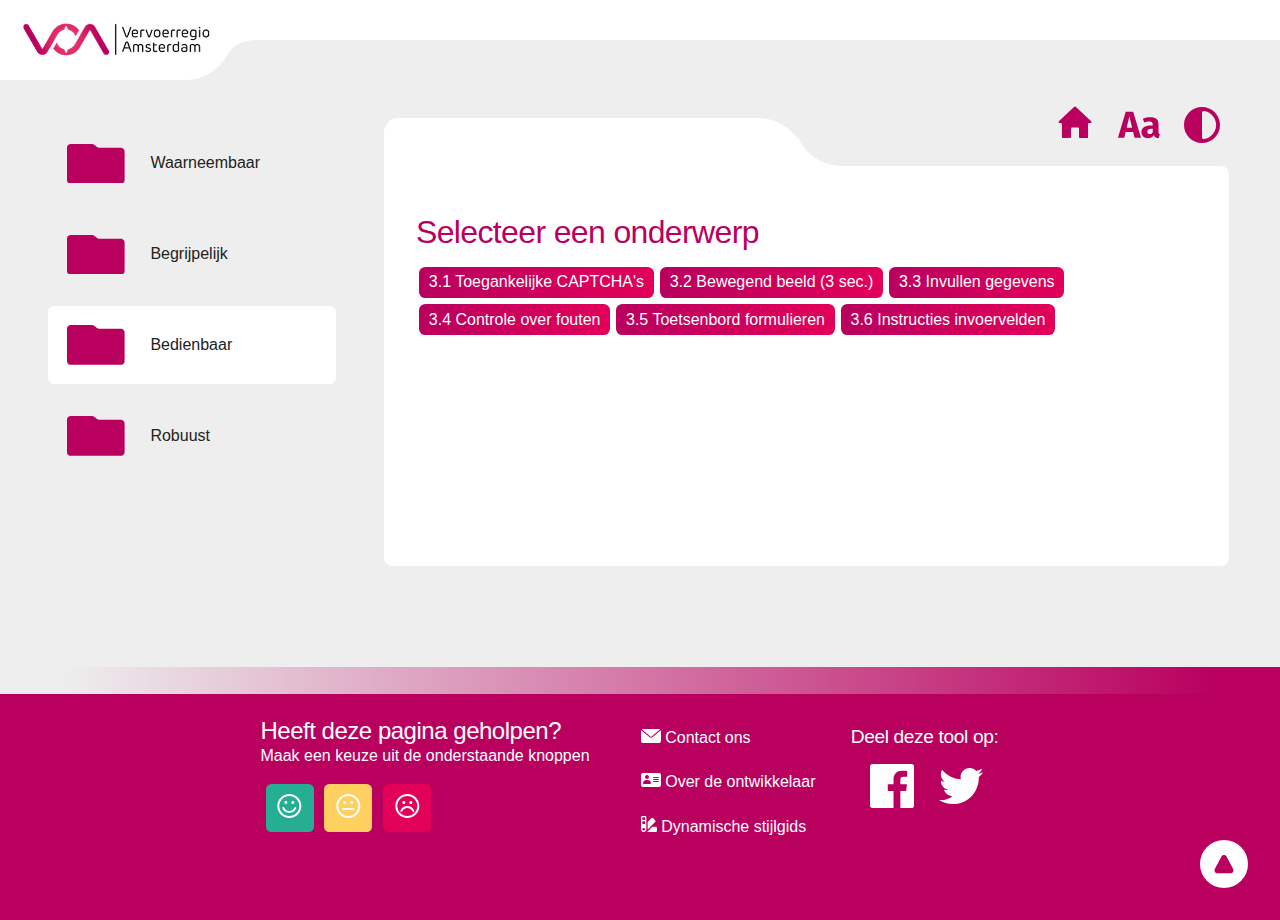
<file: bedienbaar.html>
<!DOCTYPE html>
<html lang="nl">

<head>
  <meta charset="utf-8" />
  <meta name="viewport" content="width=device-width,initial-scale=1" />
  <title>Toolgankelijkheid · Bedienbaar</title>
  <link rel="stylesheet" href="styles/style.css" />
  <link rel="stylesheet" href="styles/mobile.css" />
  <link rel="stylesheet" href="styles/tablet.css" />
  <link rel="stylesheet" href="styles/desktop.css" />
  <link rel="stylesheet" href="styles/desktop-xl.css" />
  <link rel="icon" type="image/png" href="./assets/va-favicon.png" />
</head>

<body>
  <header>
    <img id="logo" src="assets/logo.png" alt="logo Vervoerregio Amsterdam" />
    <div id="after-curve"></div>
  </header>

  <!-- Hieronder bevinden zich de 4 hoofdcategorieën -->
  <aside class="cntt">
    <a href="waarneembaar.html" class="categorie">
      <svg viewBox="0 0 388 268" fill="none" xmlns="http://www.w3.org/2000/svg">
        <path
          d="M168.133 0H25.8667C17.2444 0 0 5.16 0 25.8V242C0 250.6 5.17333 267.8 25.8667 267.8H362.133C370.756 267.8 388 262.64 388 242V51.6C388 43 382.827 25.8 362.133 25.8H219.867C215.556 25.8 204.347 23.22 194 12.9C183.653 2.58 172.444 0 168.133 0Z" />
      </svg>
      <p>Waarneembaar</p>
    </a>
    <a href="./begrijpelijk.html" class="categorie">
      <svg viewBox="0 0 388 268" fill="none" xmlns="http://www.w3.org/2000/svg">
        <path
          d="M168.133 0H25.8667C17.2444 0 0 5.16 0 25.8V242C0 250.6 5.17333 267.8 25.8667 267.8H362.133C370.756 267.8 388 262.64 388 242V51.6C388 43 382.827 25.8 362.133 25.8H219.867C215.556 25.8 204.347 23.22 194 12.9C183.653 2.58 172.444 0 168.133 0Z" />
      </svg>
      <p>Begrijpelijk</p>
    </a>
    <a class="categorie active">
      <svg viewBox="0 0 388 268" fill="none" xmlns="http://www.w3.org/2000/svg">
        <path
          d="M168.133 0H25.8667C17.2444 0 0 5.16 0 25.8V242C0 250.6 5.17333 267.8 25.8667 267.8H362.133C370.756 267.8 388 262.64 388 242V51.6C388 43 382.827 25.8 362.133 25.8H219.867C215.556 25.8 204.347 23.22 194 12.9C183.653 2.58 172.444 0 168.133 0Z" />
      </svg>
      <p>Bedienbaar</p>
    </a>
    <a href="./robuust.html" class="categorie">
      <svg viewBox="0 0 388 268" fill="none" xmlns="http://www.w3.org/2000/svg">
        <path
          d="M168.133 0H25.8667C17.2444 0 0 5.16 0 25.8V242C0 250.6 5.17333 267.8 25.8667 267.8H362.133C370.756 267.8 388 262.64 388 242V51.6C388 43 382.827 25.8 362.133 25.8H219.867C215.556 25.8 204.347 23.22 194 12.9C183.653 2.58 172.444 0 168.133 0Z" />
      </svg>
      <p>Robuust</p>
    </a>
  </aside>

  <!-- Dit is de sectie waar de content staat -->

  <main class="subject">
    <div class="toptab">
      <div class="tab"></div>
      <div class="curve"></div>
      <div class="curve-bg"></div>
      <!-- Dit zijn de twee knoppen om de toegankelijkheid van de content te verbeteren -->
      <ul class="ui-settings">
        <li>
          <a href="https://stefan-espant.github.io/look-and-feel-corporate-identity/" aria-label="Ga terug naar de homepagina">
            <svg width="34" height="33" viewBox="0 0 34 33" fill="none" xmlns="http://www.w3.org/2000/svg">
              <path fill-rule="evenodd" clip-rule="evenodd"
                d="M33.1638 15.2685C33.8233 15.8892 33.384 16.9967 32.4784 16.9967H31.016C30.4616 16.9967 30.013 17.4477 30.016 18.0021L30.0856 31.0502C30.0885 31.6046 29.64 32.0555 29.0856 32.0555H22C21.4477 32.0555 21 31.6078 21 31.0555V22.389C21 21.8367 20.5523 21.389 20 21.389H14C13.4477 21.389 13 21.8367 13 22.389V31.0555C13 31.6078 12.5523 32.0555 12 32.0555H4.90911C4.35683 32.0555 3.90911 31.6078 3.90911 31.0555V17.9967C3.90911 17.4444 3.4614 16.9967 2.90911 16.9967H1.5216C0.616019 16.9967 0.176793 15.8892 0.836242 15.2685L16.3147 0.700632C16.6997 0.338233 17.3003 0.338233 17.6854 0.700632L33.1638 15.2685Z"
                fill="" />
            </svg>
          </a>
        </li>
        <li>
          <button class="fontSize" aria-label="Vergroot tekst" onclick="fontSize()">
            <svg width="44" height="36" viewBox="0 0 33 21" fill="none" xmlns="http://www.w3.org/2000/svg">
              <path
                d="M13.1123 20L12.1043 15.828H6.44827L5.46827 20H0.708266L6.56027 0.595999H12.1323L17.9843 20H13.1123ZM7.23227 12.496H11.3203L9.27627 3.928L7.23227 12.496ZM31.1399 15.688C31.1399 16.248 31.2146 16.6587 31.3639 16.92C31.5319 17.1813 31.7932 17.3773 32.1479 17.508L31.2239 20.392C30.3092 20.3173 29.5626 20.1213 28.9839 19.804C28.4052 19.468 27.9572 18.9453 27.6399 18.236C26.6692 19.7293 25.1759 20.476 23.1599 20.476C21.6852 20.476 20.5092 20.0467 19.6319 19.188C18.7546 18.3293 18.3159 17.2093 18.3159 15.828C18.3159 14.204 18.9132 12.9627 20.1079 12.104C21.3026 11.2453 23.0292 10.816 25.2879 10.816H26.7999V10.172C26.7999 9.29467 26.6132 8.69733 26.2399 8.38C25.8666 8.044 25.2132 7.876 24.2799 7.876C23.7946 7.876 23.2066 7.95067 22.5159 8.1C21.8252 8.23067 21.1159 8.41733 20.3879 8.66L19.3799 5.748C20.3132 5.39333 21.2652 5.12267 22.2359 4.936C23.2252 4.74933 24.1399 4.656 24.9799 4.656C27.1079 4.656 28.6666 5.09467 29.6559 5.972C30.6452 6.84933 31.1399 8.16533 31.1399 9.92V15.688ZM24.4479 17.312C25.4559 17.312 26.2399 16.836 26.7999 15.884V13.252H25.7079C24.6999 13.252 23.9439 13.4293 23.4399 13.784C22.9546 14.1387 22.7119 14.6893 22.7119 15.436C22.7119 16.0333 22.8612 16.5 23.1599 16.836C23.4772 17.1533 23.9066 17.312 24.4479 17.312Z"
                fill="" />
            </svg>
          </button>
        </li>

        <li>
          <button class="contrast-trigger" id="changeContrast" aria-label="Vergroot kleur contrast">
            <svg width="36" height="36" viewBox="0 0 36 36" fill="none" xmlns="http://www.w3.org/2000/svg">
              <path fill-rule="evenodd" clip-rule="evenodd"
                d="M18 36C27.9411 36 36 27.9411 36 18C36 8.05887 27.9411 0 18 0C8.05887 0 0 8.05887 0 18C0 27.9411 8.05887 36 18 36ZM19.9943 32.0033C26.8608 31.0343 32.1429 25.134 32.1429 18C32.1429 10.866 26.8608 4.96574 19.9943 3.99665C18.9005 3.84229 18 4.75091 18 5.85548L18 18L18 30.1445C18 31.2491 18.9005 32.1577 19.9943 32.0033Z"
                fill="" />
            </svg>
          </button>
        </li>
      </ul>
    </div>
    <section class="folder" id="fontIncrease">
      <div class="content">
        <h1>Selecteer een onderwerp</h1>
        <div class="subcat">
          <button class="subcat-btn" data-id="article3_1">
            3.1 Toegankelijke CAPTCHA's
          </button>
          <button class="subcat-btn" data-id="article3_2">
            3.2 Bewegend beeld (3 sec.)
          </button>
          <button class="subcat-btn" data-id="article3_3">
            3.3 Invullen gegevens
          </button>
          <button class="subcat-btn" data-id="article3_4">
            3.4 Controle over fouten
          </button>
          <button class="subcat-btn" data-id="article3_5">
            3.5 Toetsenbord formulieren
          </button>
          <button class="subcat-btn" data-id="article3_6">
            3.6 Instructies invoervelden
          </button>
        </div>
        <article id="article3_1" class="content-item hide">
          <h2>
            3.1 CAPTCHA’s zijn toegankelijk voor iedereen.
          </h2>
          <br />
          <div>
            <h3 class="uitleg">
              <svg width="18" height="18" viewBox="0 0 18 18" fill="none" xmlns="http://www.w3.org/2000/svg">
                <path fill-rule="evenodd" clip-rule="evenodd"
                  d="M18 9C18 13.9706 13.9706 18 9 18C4.02944 18 0 13.9706 0 9C0 4.02944 4.02944 0 9 0C13.9706 0 18 4.02944 18 9ZM9.03453 7.22556H9.58696V12.9958L9.82864 13.2127L10.5882 13.2784L10.5882 13.7647V13.2784L9.82865 13.2126L9.58696 12.9958V7.22553H9.03453L7.41177 7.70529V7.70531L9.03453 7.22556ZM8.39923 12.9958L8.15755 13.2126L7.41177 13.2784L7.41176 13.2784L8.15754 13.2127L8.39923 12.9958V12.9958ZM9.08977 4.23529C9.31995 4.23529 9.5133 4.31197 9.66982 4.46531C9.83095 4.61866 9.91151 4.80268 9.91151 5.01736C9.91151 5.01735 9.91152 5.01735 9.91152 5.01734C9.91152 4.80265 9.83095 4.61864 9.66983 4.46529C9.51331 4.31194 9.31995 4.23527 9.08978 4.23527C8.8642 4.23527 8.67085 4.31194 8.50972 4.46529C8.44838 4.52367 8.39907 4.58744 8.36177 4.65658C8.39907 4.58744 8.44838 4.52369 8.50972 4.46531C8.67084 4.31197 8.86419 4.23529 9.08977 4.23529ZM10.0105 6.802H8.97324L6.98824 7.38885V8.54943H7.97571V12.8035L6.98824 12.8905V14.1882H11.0118V12.8899L10.0105 12.8033V6.802ZM9.08978 3.81174C9.42355 3.81174 9.72437 3.92691 9.96402 4.1606C10.2043 4.39033 10.335 4.68309 10.335 5.01734C10.335 5.35203 10.2038 5.64489 9.95958 5.87172C9.71922 6.09941 9.41983 6.20979 9.08978 6.20979C8.76091 6.20979 8.46399 6.09733 8.22221 5.8738L8.21774 5.86961C7.97784 5.64129 7.85141 5.34883 7.85141 5.01734C7.85141 4.68413 7.97591 4.38865 8.21774 4.15849C8.45884 3.92904 8.75721 3.81174 9.08978 3.81174Z"
                  fill="" />
              </svg>
              Uitleg
            </h3>
          </div>
          <p>
            Een toegankelijke CAPTCHA moet op zijn minst
            beschikbaar zijn als audiofragment welke je
            met het toetsenbord kan bereiken.
          </p>
          <br />
          <div>
            <h3 class="tip">
              <svg width="13" height="17" viewBox="0 0 13 17" fill="" xmlns="http://www.w3.org/2000/svg">
                <path fill-rule="evenodd" clip-rule="evenodd"
                  d="M7.05576 3.41907C7.05576 3.79695 6.73241 4.10328 6.33353 4.10328C5.96762 4.10328 5.40268 4.21291 4.94998 4.5217C4.53409 4.80538 4.16687 5.28418 4.16687 6.15591C4.16687 6.53379 3.84352 6.84013 3.44464 6.84013C3.04577 6.84013 2.72242 6.53379 2.72242 6.15591C2.72242 4.83818 3.31816 3.94856 4.10598 3.41118C4.85698 2.89892 5.73648 2.73486 6.33353 2.73486C6.73241 2.73486 7.05576 3.04119 7.05576 3.41907ZM4.06582 11.6316C3.87455 11.1391 3.60557 10.7012 3.35124 10.3241C3.20807 10.1118 3.05516 9.8985 2.9119 9.69864C2.89916 9.68087 2.8865 9.6632 2.87392 9.64564C2.71553 9.42457 2.56586 9.21439 2.4222 8.99854C1.86158 8.15621 1.44444 7.30218 1.44444 6.15789C1.44444 3.51274 3.70789 1.36842 6.5 1.36842C9.29211 1.36842 11.5556 3.51274 11.5556 6.15789C11.5556 7.30218 11.1384 8.15621 10.5778 8.99854C10.4341 9.21439 10.2845 9.42457 10.1261 9.64564C10.1135 9.6632 10.1008 9.68088 10.0881 9.69866C9.94483 9.89851 9.79193 10.1118 9.64876 10.3241C9.39443 10.7012 9.12545 11.1391 8.93418 11.6316H4.06582ZM11.2849 10.4648C12.085 9.34848 13 8.07187 13 6.15789C13 2.75698 10.0899 0 6.5 0C2.91015 0 0 2.75698 0 6.15789C0 8.07187 0.914979 9.34848 1.71507 10.4648C2.1758 11.1076 2.59844 11.6973 2.78632 12.3249C2.89515 12.6885 3.21224 13 3.61111 13H9.38889C9.78776 13 10.1049 12.6885 10.2137 12.3249C10.4016 11.6973 10.8242 11.1076 11.2849 10.4648Z"
                  fill="" />
                <path
                  d="M4.08983 16.6112L3.42329 15.7481C3.14886 15.3928 3 14.9564 3 14.5075C3 14.2272 3.2272 14 3.50746 14H9.5006C9.77641 14 10 14.2236 10 14.4994C10 14.9529 9.84567 15.393 9.56239 15.7471L8.86053 16.6246C8.67076 16.8619 8.38342 17 8.0796 17H4.88129C4.57149 17 4.27918 16.8564 4.08983 16.6112Z"
                  fill="" />
              </svg>
              Tip
            </h3>
          </div>
          <p>
            Je kunt ook een vernieuwde CAPTCHA of andere
            controles gebruiken.
          </p>
        </article>
        <article id="article3_2" class="content-item hide">
          <h2>
            3.2 Bewegend beeld en geluid dat automatisch
            start kan uitgezet worden of stopt binnen 3
            seconden.
          </h2>
          <br />
          <div>
            <h3 class="tip">
              <svg width="13" height="17" viewBox="0 0 13 17" fill="" xmlns="http://www.w3.org/2000/svg">
                <path fill-rule="evenodd" clip-rule="evenodd"
                  d="M7.05576 3.41907C7.05576 3.79695 6.73241 4.10328 6.33353 4.10328C5.96762 4.10328 5.40268 4.21291 4.94998 4.5217C4.53409 4.80538 4.16687 5.28418 4.16687 6.15591C4.16687 6.53379 3.84352 6.84013 3.44464 6.84013C3.04577 6.84013 2.72242 6.53379 2.72242 6.15591C2.72242 4.83818 3.31816 3.94856 4.10598 3.41118C4.85698 2.89892 5.73648 2.73486 6.33353 2.73486C6.73241 2.73486 7.05576 3.04119 7.05576 3.41907ZM4.06582 11.6316C3.87455 11.1391 3.60557 10.7012 3.35124 10.3241C3.20807 10.1118 3.05516 9.8985 2.9119 9.69864C2.89916 9.68087 2.8865 9.6632 2.87392 9.64564C2.71553 9.42457 2.56586 9.21439 2.4222 8.99854C1.86158 8.15621 1.44444 7.30218 1.44444 6.15789C1.44444 3.51274 3.70789 1.36842 6.5 1.36842C9.29211 1.36842 11.5556 3.51274 11.5556 6.15789C11.5556 7.30218 11.1384 8.15621 10.5778 8.99854C10.4341 9.21439 10.2845 9.42457 10.1261 9.64564C10.1135 9.6632 10.1008 9.68088 10.0881 9.69866C9.94483 9.89851 9.79193 10.1118 9.64876 10.3241C9.39443 10.7012 9.12545 11.1391 8.93418 11.6316H4.06582ZM11.2849 10.4648C12.085 9.34848 13 8.07187 13 6.15789C13 2.75698 10.0899 0 6.5 0C2.91015 0 0 2.75698 0 6.15789C0 8.07187 0.914979 9.34848 1.71507 10.4648C2.1758 11.1076 2.59844 11.6973 2.78632 12.3249C2.89515 12.6885 3.21224 13 3.61111 13H9.38889C9.78776 13 10.1049 12.6885 10.2137 12.3249C10.4016 11.6973 10.8242 11.1076 11.2849 10.4648Z"
                  fill="" />
                <path
                  d="M4.08983 16.6112L3.42329 15.7481C3.14886 15.3928 3 14.9564 3 14.5075C3 14.2272 3.2272 14 3.50746 14H9.5006C9.77641 14 10 14.2236 10 14.4994C10 14.9529 9.84567 15.393 9.56239 15.7471L8.86053 16.6246C8.67076 16.8619 8.38342 17 8.0796 17H4.88129C4.57149 17 4.27918 16.8564 4.08983 16.6112Z"
                  fill="" />
              </svg>
               Tip
            </h3>
          </div>
          <p>
            Beter is om helemaal geen beeld en geluid te
            gebruiken dat automatisch start.
          </p>
        </article>
        <article id="article3_3" class="content-item hide">
          <h2>
            3.3 Bezoekers hebben geen last van een
            tijdslimiet bij het invullen van gegevens.
          </h2>
          <br />
          <div>
            <h3 class="uitleg">
              <svg width="18" height="18" viewBox="0 0 18 18" fill="none" xmlns="http://www.w3.org/2000/svg">
                <path fill-rule="evenodd" clip-rule="evenodd"
                  d="M18 9C18 13.9706 13.9706 18 9 18C4.02944 18 0 13.9706 0 9C0 4.02944 4.02944 0 9 0C13.9706 0 18 4.02944 18 9ZM9.03453 7.22556H9.58696V12.9958L9.82864 13.2127L10.5882 13.2784L10.5882 13.7647V13.2784L9.82865 13.2126L9.58696 12.9958V7.22553H9.03453L7.41177 7.70529V7.70531L9.03453 7.22556ZM8.39923 12.9958L8.15755 13.2126L7.41177 13.2784L7.41176 13.2784L8.15754 13.2127L8.39923 12.9958V12.9958ZM9.08977 4.23529C9.31995 4.23529 9.5133 4.31197 9.66982 4.46531C9.83095 4.61866 9.91151 4.80268 9.91151 5.01736C9.91151 5.01735 9.91152 5.01735 9.91152 5.01734C9.91152 4.80265 9.83095 4.61864 9.66983 4.46529C9.51331 4.31194 9.31995 4.23527 9.08978 4.23527C8.8642 4.23527 8.67085 4.31194 8.50972 4.46529C8.44838 4.52367 8.39907 4.58744 8.36177 4.65658C8.39907 4.58744 8.44838 4.52369 8.50972 4.46531C8.67084 4.31197 8.86419 4.23529 9.08977 4.23529ZM10.0105 6.802H8.97324L6.98824 7.38885V8.54943H7.97571V12.8035L6.98824 12.8905V14.1882H11.0118V12.8899L10.0105 12.8033V6.802ZM9.08978 3.81174C9.42355 3.81174 9.72437 3.92691 9.96402 4.1606C10.2043 4.39033 10.335 4.68309 10.335 5.01734C10.335 5.35203 10.2038 5.64489 9.95958 5.87172C9.71922 6.09941 9.41983 6.20979 9.08978 6.20979C8.76091 6.20979 8.46399 6.09733 8.22221 5.8738L8.21774 5.86961C7.97784 5.64129 7.85141 5.34883 7.85141 5.01734C7.85141 4.68413 7.97591 4.38865 8.21774 4.15849C8.45884 3.92904 8.75721 3.81174 9.08978 3.81174Z"
                  fill="" />
              </svg>
              Uitleg
            </h3>
          </div>
          <p>
            Sommige bezoekers hebben meer tijd dan
            gemiddeld nodig om gegevens in te vullen.
            Bijvoorbeeld omdat zij voorleessoftware
            gebruiken of dyslectisch zijn. Deze bezoekers
            moeten het tijdslimiet op kunnen heffen of
            verlengen.
          </p>
          <br />
          <div>
            <h3 class="tip">
              <svg width="13" height="17" viewBox="0 0 13 17" fill="" xmlns="http://www.w3.org/2000/svg">
                <path fill-rule="evenodd" clip-rule="evenodd"
                  d="M7.05576 3.41907C7.05576 3.79695 6.73241 4.10328 6.33353 4.10328C5.96762 4.10328 5.40268 4.21291 4.94998 4.5217C4.53409 4.80538 4.16687 5.28418 4.16687 6.15591C4.16687 6.53379 3.84352 6.84013 3.44464 6.84013C3.04577 6.84013 2.72242 6.53379 2.72242 6.15591C2.72242 4.83818 3.31816 3.94856 4.10598 3.41118C4.85698 2.89892 5.73648 2.73486 6.33353 2.73486C6.73241 2.73486 7.05576 3.04119 7.05576 3.41907ZM4.06582 11.6316C3.87455 11.1391 3.60557 10.7012 3.35124 10.3241C3.20807 10.1118 3.05516 9.8985 2.9119 9.69864C2.89916 9.68087 2.8865 9.6632 2.87392 9.64564C2.71553 9.42457 2.56586 9.21439 2.4222 8.99854C1.86158 8.15621 1.44444 7.30218 1.44444 6.15789C1.44444 3.51274 3.70789 1.36842 6.5 1.36842C9.29211 1.36842 11.5556 3.51274 11.5556 6.15789C11.5556 7.30218 11.1384 8.15621 10.5778 8.99854C10.4341 9.21439 10.2845 9.42457 10.1261 9.64564C10.1135 9.6632 10.1008 9.68088 10.0881 9.69866C9.94483 9.89851 9.79193 10.1118 9.64876 10.3241C9.39443 10.7012 9.12545 11.1391 8.93418 11.6316H4.06582ZM11.2849 10.4648C12.085 9.34848 13 8.07187 13 6.15789C13 2.75698 10.0899 0 6.5 0C2.91015 0 0 2.75698 0 6.15789C0 8.07187 0.914979 9.34848 1.71507 10.4648C2.1758 11.1076 2.59844 11.6973 2.78632 12.3249C2.89515 12.6885 3.21224 13 3.61111 13H9.38889C9.78776 13 10.1049 12.6885 10.2137 12.3249C10.4016 11.6973 10.8242 11.1076 11.2849 10.4648Z"
                  fill="" />
                <path
                  d="M4.08983 16.6112L3.42329 15.7481C3.14886 15.3928 3 14.9564 3 14.5075C3 14.2272 3.2272 14 3.50746 14H9.5006C9.77641 14 10 14.2236 10 14.4994C10 14.9529 9.84567 15.393 9.56239 15.7471L8.86053 16.6246C8.67076 16.8619 8.38342 17 8.0796 17H4.88129C4.57149 17 4.27918 16.8564 4.08983 16.6112Z"
                  fill="" />
              </svg>
              Tip
            </h3>
          </div>
          <p>
            Zorg ervoor dat de gebruiker het tijdslimiet
            kan stopzetten, aanpassen of uitbreiden.
          </p>
        </article>
        <article id="article3_4" class="content-item hide">
          <h2>
            3.4 Bezoekers kunnen zelf fouten voorkomen bij
            formulieren waarbij belangrijke acties in gang
            worden gezet door te annuleren, controleren of
            bevestigen.
          </h2>
          <br />
          <div>
            <h3 class="uitleg">
              <svg width="18" height="18" viewBox="0 0 18 18" fill="none" xmlns="http://www.w3.org/2000/svg">
                <path fill-rule="evenodd" clip-rule="evenodd"
                  d="M18 9C18 13.9706 13.9706 18 9 18C4.02944 18 0 13.9706 0 9C0 4.02944 4.02944 0 9 0C13.9706 0 18 4.02944 18 9ZM9.03453 7.22556H9.58696V12.9958L9.82864 13.2127L10.5882 13.2784L10.5882 13.7647V13.2784L9.82865 13.2126L9.58696 12.9958V7.22553H9.03453L7.41177 7.70529V7.70531L9.03453 7.22556ZM8.39923 12.9958L8.15755 13.2126L7.41177 13.2784L7.41176 13.2784L8.15754 13.2127L8.39923 12.9958V12.9958ZM9.08977 4.23529C9.31995 4.23529 9.5133 4.31197 9.66982 4.46531C9.83095 4.61866 9.91151 4.80268 9.91151 5.01736C9.91151 5.01735 9.91152 5.01735 9.91152 5.01734C9.91152 4.80265 9.83095 4.61864 9.66983 4.46529C9.51331 4.31194 9.31995 4.23527 9.08978 4.23527C8.8642 4.23527 8.67085 4.31194 8.50972 4.46529C8.44838 4.52367 8.39907 4.58744 8.36177 4.65658C8.39907 4.58744 8.44838 4.52369 8.50972 4.46531C8.67084 4.31197 8.86419 4.23529 9.08977 4.23529ZM10.0105 6.802H8.97324L6.98824 7.38885V8.54943H7.97571V12.8035L6.98824 12.8905V14.1882H11.0118V12.8899L10.0105 12.8033V6.802ZM9.08978 3.81174C9.42355 3.81174 9.72437 3.92691 9.96402 4.1606C10.2043 4.39033 10.335 4.68309 10.335 5.01734C10.335 5.35203 10.2038 5.64489 9.95958 5.87172C9.71922 6.09941 9.41983 6.20979 9.08978 6.20979C8.76091 6.20979 8.46399 6.09733 8.22221 5.8738L8.21774 5.86961C7.97784 5.64129 7.85141 5.34883 7.85141 5.01734C7.85141 4.68413 7.97591 4.38865 8.21774 4.15849C8.45884 3.92904 8.75721 3.81174 9.08978 3.81174Z"
                  fill="" />
              </svg>
              Uitleg
            </h3>
          </div>
          <p>
            Soms kan het verkeerd invullen van een
            formulier ingrijpende gevolgen hebben. Door
            bezoekers de mogelijkheid te bieden een
            inzending terug te trekken, help je hen grote
            fouten voorkomen.
          </p>
          <br />
          <div>
            <h3 class="tip">
              <svg width="13" height="17" viewBox="0 0 13 17" fill="" xmlns="http://www.w3.org/2000/svg">
                <path fill-rule="evenodd" clip-rule="evenodd"
                  d="M7.05576 3.41907C7.05576 3.79695 6.73241 4.10328 6.33353 4.10328C5.96762 4.10328 5.40268 4.21291 4.94998 4.5217C4.53409 4.80538 4.16687 5.28418 4.16687 6.15591C4.16687 6.53379 3.84352 6.84013 3.44464 6.84013C3.04577 6.84013 2.72242 6.53379 2.72242 6.15591C2.72242 4.83818 3.31816 3.94856 4.10598 3.41118C4.85698 2.89892 5.73648 2.73486 6.33353 2.73486C6.73241 2.73486 7.05576 3.04119 7.05576 3.41907ZM4.06582 11.6316C3.87455 11.1391 3.60557 10.7012 3.35124 10.3241C3.20807 10.1118 3.05516 9.8985 2.9119 9.69864C2.89916 9.68087 2.8865 9.6632 2.87392 9.64564C2.71553 9.42457 2.56586 9.21439 2.4222 8.99854C1.86158 8.15621 1.44444 7.30218 1.44444 6.15789C1.44444 3.51274 3.70789 1.36842 6.5 1.36842C9.29211 1.36842 11.5556 3.51274 11.5556 6.15789C11.5556 7.30218 11.1384 8.15621 10.5778 8.99854C10.4341 9.21439 10.2845 9.42457 10.1261 9.64564C10.1135 9.6632 10.1008 9.68088 10.0881 9.69866C9.94483 9.89851 9.79193 10.1118 9.64876 10.3241C9.39443 10.7012 9.12545 11.1391 8.93418 11.6316H4.06582ZM11.2849 10.4648C12.085 9.34848 13 8.07187 13 6.15789C13 2.75698 10.0899 0 6.5 0C2.91015 0 0 2.75698 0 6.15789C0 8.07187 0.914979 9.34848 1.71507 10.4648C2.1758 11.1076 2.59844 11.6973 2.78632 12.3249C2.89515 12.6885 3.21224 13 3.61111 13H9.38889C9.78776 13 10.1049 12.6885 10.2137 12.3249C10.4016 11.6973 10.8242 11.1076 11.2849 10.4648Z"
                  fill="" />
                <path
                  d="M4.08983 16.6112L3.42329 15.7481C3.14886 15.3928 3 14.9564 3 14.5075C3 14.2272 3.2272 14 3.50746 14H9.5006C9.77641 14 10 14.2236 10 14.4994C10 14.9529 9.84567 15.393 9.56239 15.7471L8.86053 16.6246C8.67076 16.8619 8.38342 17 8.0796 17H4.88129C4.57149 17 4.27918 16.8564 4.08983 16.6112Z"
                  fill="" />
              </svg>
              Tip
            </h3>
          </div>
          <p>
            Let vooral op bij wettelijke en financiële
            transacties, hier zijn de gevolgen het
            grootst.
          </p>
        </article>
        <article id="article3_5" class="content-item hide">
          <h2>
            3.5 Alle onderdelen van formulieren zijn via
            het toetsenbord te bereiken en bedienen in
            logische volgorde.
          </h2>
          <br />
          <div>
            <h3 class="uitleg">
              <svg width="18" height="18" viewBox="0 0 18 18" fill="none" xmlns="http://www.w3.org/2000/svg">
                <path fill-rule="evenodd" clip-rule="evenodd"
                  d="M18 9C18 13.9706 13.9706 18 9 18C4.02944 18 0 13.9706 0 9C0 4.02944 4.02944 0 9 0C13.9706 0 18 4.02944 18 9ZM9.03453 7.22556H9.58696V12.9958L9.82864 13.2127L10.5882 13.2784L10.5882 13.7647V13.2784L9.82865 13.2126L9.58696 12.9958V7.22553H9.03453L7.41177 7.70529V7.70531L9.03453 7.22556ZM8.39923 12.9958L8.15755 13.2126L7.41177 13.2784L7.41176 13.2784L8.15754 13.2127L8.39923 12.9958V12.9958ZM9.08977 4.23529C9.31995 4.23529 9.5133 4.31197 9.66982 4.46531C9.83095 4.61866 9.91151 4.80268 9.91151 5.01736C9.91151 5.01735 9.91152 5.01735 9.91152 5.01734C9.91152 4.80265 9.83095 4.61864 9.66983 4.46529C9.51331 4.31194 9.31995 4.23527 9.08978 4.23527C8.8642 4.23527 8.67085 4.31194 8.50972 4.46529C8.44838 4.52367 8.39907 4.58744 8.36177 4.65658C8.39907 4.58744 8.44838 4.52369 8.50972 4.46531C8.67084 4.31197 8.86419 4.23529 9.08977 4.23529ZM10.0105 6.802H8.97324L6.98824 7.38885V8.54943H7.97571V12.8035L6.98824 12.8905V14.1882H11.0118V12.8899L10.0105 12.8033V6.802ZM9.08978 3.81174C9.42355 3.81174 9.72437 3.92691 9.96402 4.1606C10.2043 4.39033 10.335 4.68309 10.335 5.01734C10.335 5.35203 10.2038 5.64489 9.95958 5.87172C9.71922 6.09941 9.41983 6.20979 9.08978 6.20979C8.76091 6.20979 8.46399 6.09733 8.22221 5.8738L8.21774 5.86961C7.97784 5.64129 7.85141 5.34883 7.85141 5.01734C7.85141 4.68413 7.97591 4.38865 8.21774 4.15849C8.45884 3.92904 8.75721 3.81174 9.08978 3.81174Z"
                  fill="" />
              </svg>
              Uitleg
            </h3>
          </div>
          <p>
            Een formulier wat bruikbaar is d.m.v. het
            toetsenbord zorgt voor een betere
            gebruikservaring.
          </p>
          <br />
          <div>
            <h3 class="tip">
              <svg width="13" height="17" viewBox="0 0 13 17" fill="" xmlns="http://www.w3.org/2000/svg">
                <path fill-rule="evenodd" clip-rule="evenodd"
                  d="M7.05576 3.41907C7.05576 3.79695 6.73241 4.10328 6.33353 4.10328C5.96762 4.10328 5.40268 4.21291 4.94998 4.5217C4.53409 4.80538 4.16687 5.28418 4.16687 6.15591C4.16687 6.53379 3.84352 6.84013 3.44464 6.84013C3.04577 6.84013 2.72242 6.53379 2.72242 6.15591C2.72242 4.83818 3.31816 3.94856 4.10598 3.41118C4.85698 2.89892 5.73648 2.73486 6.33353 2.73486C6.73241 2.73486 7.05576 3.04119 7.05576 3.41907ZM4.06582 11.6316C3.87455 11.1391 3.60557 10.7012 3.35124 10.3241C3.20807 10.1118 3.05516 9.8985 2.9119 9.69864C2.89916 9.68087 2.8865 9.6632 2.87392 9.64564C2.71553 9.42457 2.56586 9.21439 2.4222 8.99854C1.86158 8.15621 1.44444 7.30218 1.44444 6.15789C1.44444 3.51274 3.70789 1.36842 6.5 1.36842C9.29211 1.36842 11.5556 3.51274 11.5556 6.15789C11.5556 7.30218 11.1384 8.15621 10.5778 8.99854C10.4341 9.21439 10.2845 9.42457 10.1261 9.64564C10.1135 9.6632 10.1008 9.68088 10.0881 9.69866C9.94483 9.89851 9.79193 10.1118 9.64876 10.3241C9.39443 10.7012 9.12545 11.1391 8.93418 11.6316H4.06582ZM11.2849 10.4648C12.085 9.34848 13 8.07187 13 6.15789C13 2.75698 10.0899 0 6.5 0C2.91015 0 0 2.75698 0 6.15789C0 8.07187 0.914979 9.34848 1.71507 10.4648C2.1758 11.1076 2.59844 11.6973 2.78632 12.3249C2.89515 12.6885 3.21224 13 3.61111 13H9.38889C9.78776 13 10.1049 12.6885 10.2137 12.3249C10.4016 11.6973 10.8242 11.1076 11.2849 10.4648Z"
                  fill="" />
                <path
                  d="M4.08983 16.6112L3.42329 15.7481C3.14886 15.3928 3 14.9564 3 14.5075C3 14.2272 3.2272 14 3.50746 14H9.5006C9.77641 14 10 14.2236 10 14.4994C10 14.9529 9.84567 15.393 9.56239 15.7471L8.86053 16.6246C8.67076 16.8619 8.38342 17 8.0796 17H4.88129C4.57149 17 4.27918 16.8564 4.08983 16.6112Z"
                  fill="" />
              </svg>
              Tip
            </h3>
          </div>
          <p>
            Gebruik een passende styling die bij de
            vormgeving past en ook nog eens toegankelijk
            is.
          </p>
        </article>
        <article id="article3_6" class="content-item hide">
          <h2>
            3.6 Alle invoervelden hebben een duidelijke
            instructie.
          </h2>
          <br />
          <div>
            <h3 class="uitleg">
              <svg width="18" height="18" viewBox="0 0 18 18" fill="none" xmlns="http://www.w3.org/2000/svg">
                <path fill-rule="evenodd" clip-rule="evenodd"
                  d="M18 9C18 13.9706 13.9706 18 9 18C4.02944 18 0 13.9706 0 9C0 4.02944 4.02944 0 9 0C13.9706 0 18 4.02944 18 9ZM9.03453 7.22556H9.58696V12.9958L9.82864 13.2127L10.5882 13.2784L10.5882 13.7647V13.2784L9.82865 13.2126L9.58696 12.9958V7.22553H9.03453L7.41177 7.70529V7.70531L9.03453 7.22556ZM8.39923 12.9958L8.15755 13.2126L7.41177 13.2784L7.41176 13.2784L8.15754 13.2127L8.39923 12.9958V12.9958ZM9.08977 4.23529C9.31995 4.23529 9.5133 4.31197 9.66982 4.46531C9.83095 4.61866 9.91151 4.80268 9.91151 5.01736C9.91151 5.01735 9.91152 5.01735 9.91152 5.01734C9.91152 4.80265 9.83095 4.61864 9.66983 4.46529C9.51331 4.31194 9.31995 4.23527 9.08978 4.23527C8.8642 4.23527 8.67085 4.31194 8.50972 4.46529C8.44838 4.52367 8.39907 4.58744 8.36177 4.65658C8.39907 4.58744 8.44838 4.52369 8.50972 4.46531C8.67084 4.31197 8.86419 4.23529 9.08977 4.23529ZM10.0105 6.802H8.97324L6.98824 7.38885V8.54943H7.97571V12.8035L6.98824 12.8905V14.1882H11.0118V12.8899L10.0105 12.8033V6.802ZM9.08978 3.81174C9.42355 3.81174 9.72437 3.92691 9.96402 4.1606C10.2043 4.39033 10.335 4.68309 10.335 5.01734C10.335 5.35203 10.2038 5.64489 9.95958 5.87172C9.71922 6.09941 9.41983 6.20979 9.08978 6.20979C8.76091 6.20979 8.46399 6.09733 8.22221 5.8738L8.21774 5.86961C7.97784 5.64129 7.85141 5.34883 7.85141 5.01734C7.85141 4.68413 7.97591 4.38865 8.21774 4.15849C8.45884 3.92904 8.75721 3.81174 9.08978 3.81174Z"
                  fill="" />
              </svg>
              Uitleg
            </h3>
          </div>
          <p>
            Stel jezelf als beheerder de vraag wat je van
            de gebruiker wilt vragen. Is een invoerveld
            noodzakelijk? Mogen gebruikers een typefoutje
            maken?
          </p>
          <br />
          <div>
            <h3 class="tip">
              <svg width="13" height="17" viewBox="0 0 13 17" fill="" xmlns="http://www.w3.org/2000/svg">
                <path fill-rule="evenodd" clip-rule="evenodd"
                  d="M7.05576 3.41907C7.05576 3.79695 6.73241 4.10328 6.33353 4.10328C5.96762 4.10328 5.40268 4.21291 4.94998 4.5217C4.53409 4.80538 4.16687 5.28418 4.16687 6.15591C4.16687 6.53379 3.84352 6.84013 3.44464 6.84013C3.04577 6.84013 2.72242 6.53379 2.72242 6.15591C2.72242 4.83818 3.31816 3.94856 4.10598 3.41118C4.85698 2.89892 5.73648 2.73486 6.33353 2.73486C6.73241 2.73486 7.05576 3.04119 7.05576 3.41907ZM4.06582 11.6316C3.87455 11.1391 3.60557 10.7012 3.35124 10.3241C3.20807 10.1118 3.05516 9.8985 2.9119 9.69864C2.89916 9.68087 2.8865 9.6632 2.87392 9.64564C2.71553 9.42457 2.56586 9.21439 2.4222 8.99854C1.86158 8.15621 1.44444 7.30218 1.44444 6.15789C1.44444 3.51274 3.70789 1.36842 6.5 1.36842C9.29211 1.36842 11.5556 3.51274 11.5556 6.15789C11.5556 7.30218 11.1384 8.15621 10.5778 8.99854C10.4341 9.21439 10.2845 9.42457 10.1261 9.64564C10.1135 9.6632 10.1008 9.68088 10.0881 9.69866C9.94483 9.89851 9.79193 10.1118 9.64876 10.3241C9.39443 10.7012 9.12545 11.1391 8.93418 11.6316H4.06582ZM11.2849 10.4648C12.085 9.34848 13 8.07187 13 6.15789C13 2.75698 10.0899 0 6.5 0C2.91015 0 0 2.75698 0 6.15789C0 8.07187 0.914979 9.34848 1.71507 10.4648C2.1758 11.1076 2.59844 11.6973 2.78632 12.3249C2.89515 12.6885 3.21224 13 3.61111 13H9.38889C9.78776 13 10.1049 12.6885 10.2137 12.3249C10.4016 11.6973 10.8242 11.1076 11.2849 10.4648Z"
                  fill="" />
                <path
                  d="M4.08983 16.6112L3.42329 15.7481C3.14886 15.3928 3 14.9564 3 14.5075C3 14.2272 3.2272 14 3.50746 14H9.5006C9.77641 14 10 14.2236 10 14.4994C10 14.9529 9.84567 15.393 9.56239 15.7471L8.86053 16.6246C8.67076 16.8619 8.38342 17 8.0796 17H4.88129C4.57149 17 4.27918 16.8564 4.08983 16.6112Z"
                  fill="" />
              </svg>
              Tip
            </h3>
          </div>
          <p>
            Bied namen en alt-tekst aan invoervelden en
            groepeer bij elkaar horende velden, uiteraard
            met voldoende tussenruimte
          </p>
        </article>
      </div>
    </section>
  </main>
  <footer>
    <div>
      <div class="emotion-group" aria-label="">
        <h2 aria-label="Heeft deze pagina geholpen?">
          Heeft deze pagina geholpen?
        </h2>
        <p aria-label="Maak een keuze uit de onderstaande knoppen.">
          Maak een keuze uit de onderstaande knoppen
        </p>
        <div class="emotion-group-btns" aria-label="Hoe vind je de website?" id="emotion-group">
          <button class="btn-emotion bg-green" aria-label="blije smiley." onclick="sendEmotion()">
            <svg width="24" height="24" viewBox="0 0 24 24" fill="" xmlns="http://www.w3.org/2000/svg">
              <path
                d="M10 8.5C10 9.32843 9.32843 10 8.5 10C7.67157 10 7 9.32843 7 8.5C7 7.67157 7.67157 7 8.5 7C9.32843 7 10 7.67157 10 8.5Z"
                fill="" />
              <path
                d="M17 8.5C17 9.32843 16.3284 10 15.5 10C14.6716 10 14 9.32843 14 8.5C14 7.67157 14.6716 7 15.5 7C16.3284 7 17 7.67157 17 8.5Z"
                fill="" />
              <path fill-rule="evenodd" clip-rule="evenodd"
                d="M12 22C17.5228 22 22 17.5228 22 12C22 6.47715 17.5228 2 12 2C6.47715 2 2 6.47715 2 12C2 17.5228 6.47715 22 12 22ZM12 24C18.6274 24 24 18.6274 24 12C24 5.37258 18.6274 0 12 0C5.37258 0 0 5.37258 0 12C0 18.6274 5.37258 24 12 24Z"
                fill="" />
              <path fill-rule="evenodd" clip-rule="evenodd"
                d="M5.66366 13.0583C6.18377 12.8725 6.75599 13.1436 6.94174 13.6637C7.63793 15.613 9.79239 17 12 17C14.2076 17 16.3621 15.613 17.0583 13.6637C17.244 13.1436 17.8162 12.8725 18.3363 13.0583C18.8564 13.244 19.1275 13.8163 18.9417 14.3364C17.9236 17.187 14.9352 19 12 19C9.06474 19 6.07635 17.187 5.05826 14.3364C4.8725 13.8163 5.14355 13.244 5.66366 13.0583Z"
                fill="" />
            </svg>
          </button>
          <button class="btn-emotion bg-yellow" aria-label="neutrale smiley." onclick="sendEmotion()">
            <svg width="24" height="24" viewBox="0 0 24 24" fill="" xmlns="http://www.w3.org/2000/svg">
              <path
                d="M10 8.5C10 9.32843 9.32843 10 8.5 10C7.67157 10 7 9.32843 7 8.5C7 7.67157 7.67157 7 8.5 7C9.32843 7 10 7.67157 10 8.5Z"
                fill="" />
              <path
                d="M17 8.5C17 9.32843 16.3284 10 15.5 10C14.6716 10 14 9.32843 14 8.5C14 7.67157 14.6716 7 15.5 7C16.3284 7 17 7.67157 17 8.5Z"
                fill="" />
              <path fill-rule="evenodd" clip-rule="evenodd"
                d="M12 22C17.5228 22 22 17.5228 22 12C22 6.47715 17.5228 2 12 2C6.47715 2 2 6.47715 2 12C2 17.5228 6.47715 22 12 22ZM12 24C18.6274 24 24 18.6274 24 12C24 5.37258 18.6274 0 12 0C5.37258 0 0 5.37258 0 12C0 18.6274 5.37258 24 12 24Z"
                fill="" />
              <path
                d="M6 15C6 14.4477 6.44772 14 7 14H17C17.5523 14 18 14.4477 18 15V15C18 15.5523 17.5523 16 17 16H7C6.44772 16 6 15.5523 6 15V15Z"
                fill="" />
            </svg>
          </button>
          <button class="btn-emotion bg-red" aria-label="ongelukkige smiley." onclick="sendEmotion()">
            <svg width="24" height="24" viewBox="0 0 24 24" fill="" xmlns="http://www.w3.org/2000/svg">
              <path
                d="M10 8.5C10 9.32843 9.32843 10 8.5 10C7.67157 10 7 9.32843 7 8.5C7 7.67157 7.67157 7 8.5 7C9.32843 7 10 7.67157 10 8.5Z"
                fill="" />
              <path
                d="M17 8.5C17 9.32843 16.3284 10 15.5 10C14.6716 10 14 9.32843 14 8.5C14 7.67157 14.6716 7 15.5 7C16.3284 7 17 7.67157 17 8.5Z"
                fill="" />
              <path fill-rule="evenodd" clip-rule="evenodd"
                d="M12 22C17.5228 22 22 17.5228 22 12C22 6.47715 17.5228 2 12 2C6.47715 2 2 6.47715 2 12C2 17.5228 6.47715 22 12 22ZM12 24C18.6274 24 24 18.6274 24 12C24 5.37258 18.6274 0 12 0C5.37258 0 0 5.37258 0 12C0 18.6274 5.37258 24 12 24Z"
                fill="" />
              <path fill-rule="evenodd" clip-rule="evenodd"
                d="M18.3363 17.9417C17.8162 18.1275 17.244 17.8564 17.0583 17.3363C16.3621 15.387 14.2076 14 12 14C9.7924 14 7.63794 15.387 6.94174 17.3363C6.75599 17.8564 6.18377 18.1275 5.66367 17.9417C5.14356 17.756 4.87251 17.1837 5.05826 16.6636C6.07635 13.813 9.06475 12 12 12C14.9353 12 17.9237 13.813 18.9417 16.6636C19.1275 17.1837 18.8564 17.756 18.3363 17.9417Z"
                fill="" />
            </svg>
          </button>
        </div>
      </div>
      <nav>
        <div class="footer-links">
          <a href="mailto:info@vervoeregio.nl?subject=Feedback%20over%20Toolgankelijk"
            aria-label="Stuur een e-mail naar Vervoeregio Amsterdam.">
            <svg width="20" height="14" viewBox="0 0 20 14" fill="" xmlns="http://www.w3.org/2000/svg">
              <path fill-rule="evenodd" clip-rule="evenodd"
                d="M0.197287 1.13278L8.71963 8.23473C9.46133 8.85281 10.5387 8.85281 11.2804 8.23473L19.8027 1.13278C19.9291 1.39512 20 1.68929 20 2V12C20 13.1046 19.1046 14 18 14H2C0.895431 14 0 13.1046 0 12V2C0 1.68929 0.0708545 1.39512 0.197287 1.13278ZM0.842528 0.368774L9.35982 7.46651C9.73066 7.77555 10.2693 7.77555 10.6402 7.46651L19.1575 0.368774C18.8308 0.136548 18.4313 0 18 0H2C1.56866 0 1.16921 0.136547 0.842528 0.368774Z"
                fill="" />
            </svg>
            Contact ons</a>
          <a href="ontwikkelaar.html" aria-label="Lees meer info over de ontwikkelaar van Toolgankeljk.">
            <svg width="20" height="14" viewBox="0 0 20 14" fill="" xmlns="http://www.w3.org/2000/svg">
              <path fill-rule="evenodd" clip-rule="evenodd"
                d="M2 0C0.895431 0 0 0.89543 0 2V12C0 13.1046 0.895431 14 2 14H18C19.1046 14 20 13.1046 20 12V2C20 0.895431 19.1046 0 18 0H2ZM12.5625 8C12.2518 8 12 8.22386 12 8.5C12 8.77614 12.2518 9 12.5625 9H17.4375C17.7482 9 18 8.77614 18 8.5C18 8.22386 17.7482 8 17.4375 8H12.5625ZM12 6.5C12 6.22386 12.2518 6 12.5625 6H17.4375C17.7482 6 18 6.22386 18 6.5C18 6.77614 17.7482 7 17.4375 7H12.5625C12.2518 7 12 6.77614 12 6.5ZM12.5625 4C12.2518 4 12 4.22386 12 4.5C12 4.77614 12.2518 5 12.5625 5H17.4375C17.7482 5 18 4.77614 18 4.5C18 4.22386 17.7482 4 17.4375 4H12.5625ZM8 4C8 5.10457 7.10457 6 6 6C4.89543 6 4 5.10457 4 4C4 2.89543 4.89543 2 6 2C7.10457 2 8 2.89543 8 4ZM5.2 7C3.43269 7 2 8.43269 2 10.2C2 10.6418 2.35817 11 2.8 11H9.2C9.64183 11 10 10.6418 10 10.2C10 8.43269 8.56731 7 6.8 7H5.2Z"
                fill="" />
            </svg>
            Over de ontwikkelaar</a>
          <a href="https://styleguide-vervoerregioamsterdam.student.fdnd.nl/"
            aria-label="Ga naar de website van de dynamische stijlgids.">
            <svg width="16" height="16" viewBox="0 0 16 16" fill="" xmlns="http://www.w3.org/2000/svg">
              <g clip-path="url(#clip0_346_174)">
                <path
                  d="M14.6667 10.6667H11.4L6.59999 15.48C6.39999 15.68 6.18666 15.8534 5.97333 16H14.6667C15.4 16 16 15.4 16 14.6667V12C16 11.2667 15.4 10.6667 14.6667 10.6667Z"
                  fill="" />
                <path
                  d="M10.84 9.33335L14.1333 6.04002C14.6533 5.52002 14.6533 4.68001 14.1333 4.16001L12.2533 2.28001C11.7333 1.76001 10.8933 1.76001 10.3733 2.28001L6.66665 5.98668V13.3333C6.66665 13.3333 6.66665 13.4667 6.65332 13.5333L9.51999 10.6667L10.84 9.33335V9.33335Z"
                  fill="" />
                <path
                  d="M4 0H1.33333C0.6 0 0 0.6 0 1.33333V13.3333C0 14.8 1.18667 16 2.66667 16C3.41333 16 4.10667 15.68 4.58667 15.1733C5.05333 14.6933 5.33333 14.0533 5.33333 13.3333V1.33333C5.33333 0.6 4.73333 0 4 0ZM1.33333 1.33333H4V4H1.33333V1.33333ZM2.66667 14.6667C1.93333 14.6667 1.33333 14.0667 1.33333 13.3333C1.33333 12.6 1.93333 12 2.66667 12C3.4 12 4 12.6 4 13.3333C4 14.0667 3.4 14.6667 2.66667 14.6667ZM4 8H1.33333V5.33333H4V8Z"
                  fill="" />
              </g>
              <defs>
                <clipPath id="clip0_346_174">
                  <rect width="16" height="16" fill="" />
                </clipPath>
              </defs>
            </svg>
            Dynamische stijlgids</a>
        </div>
        <div class="social-media-group">
          <h3>
            Deel deze tool op:
          </h3>
          <div>
            <a target="_blank"
              href="https://www.facebook.com/sharer/sharer.php?u=https%3A%2F%2Fdevelopers.facebook.com%2Fdocs%2Fplugins%2F&amp;src=sdkpreparse"
              class="fb-xfbml-parse-ignore" aria-label="Deel deze website op Facebook.">
              <svg width="44" height="44" viewBox="0 0 44 44" fill="" xmlns="http://www.w3.org/2000/svg">
                <g clip-path="url(#clip0_347_181)">
                  <path
                    d="M41.5766 0H2.43287C1.08864 0 0 1.08864 0 2.43287V41.5766C0 42.9208 1.08864 44.0095 2.43287 44.0095H23.5052V26.9604H17.7685V20.315H23.5052V15.4208C23.5052 9.74096 26.9793 6.64544 32.0439 6.64544C34.4768 6.64544 36.5594 6.8253 37.1652 6.9105V12.846H33.6532C30.8984 12.846 30.3589 14.1618 30.3589 16.0835V20.3244H36.938L36.0861 26.9699H30.3683V44.0095H41.5861C42.9303 44.0095 44.0189 42.9208 44.0189 41.5766V2.43287C44.0189 1.08864 42.9303 0 41.5861 0H41.5766Z"
                    fill="" />
                </g>
                <defs>
                  <clipPath id="clip0_347_181">
                    <rect width="44" height="44" fill="" />
                  </clipPath>
                </defs>
              </svg>

            </a>
            <a class="twitter-share-button" href="https://twitter.com/intent/tweet?text=Hello%20world"
              aria-label="Deel deze website op Twitter.">
              <svg width="45" height="36" viewBox="0 0 45 36" fill="" xmlns="http://www.w3.org/2000/svg">
                <g clip-path="url(#clip0_347_183)">
                  <path
                    d="M44.302 4.26264C42.6732 4.98859 40.9235 5.47257 39.0807 5.69594C40.9607 4.56977 42.394 2.79211 43.0734 0.670084C41.3144 1.71248 39.3692 2.46636 37.303 2.87587C35.6463 1.10752 33.2823 0.00927734 30.667 0.00927734C25.6505 0.00927734 21.5739 4.07649 21.5739 9.10235C21.5739 9.819 21.6577 10.5077 21.8066 11.1778C14.2678 10.7776 7.5667 7.16646 3.08066 1.66595C2.29886 3.00617 1.85212 4.56977 1.85212 6.23575C1.85212 9.39087 3.45295 12.1737 5.89142 13.8025C4.40227 13.7559 2.9969 13.3464 1.77766 12.667C1.77766 12.7042 1.77766 12.7414 1.77766 12.7787C1.77766 17.1809 4.91417 20.8573 9.06515 21.6949C8.30196 21.8997 7.50155 22.0113 6.67322 22.0113C6.08687 22.0113 5.51913 21.9555 4.9607 21.8438C6.11479 25.455 9.47466 28.0796 13.4488 28.1541C10.3402 30.5925 6.42192 32.0444 2.15925 32.0444C1.42399 32.0444 0.698034 31.9979 -0.00930786 31.9141C4.01138 34.4922 8.78594 36 13.9235 36C30.6391 36 39.788 22.151 39.788 10.1354C39.788 9.74454 39.788 9.35364 39.7601 8.96274C41.5377 7.67836 43.0734 6.07753 44.2927 4.26264H44.302Z"
                    fill="" />
                </g>
                <defs>
                  <clipPath id="clip0_347_183">
                    <rect width="44.302" height="36" fill="" />
                  </clipPath>
                </defs>
              </svg>
            </a>
          </div>
        </div>
      </nav>
    </div>
    <a class="back-2-top" href="#logo">
      <svg width="20" height="20" viewBox="0 0 28 26" fill="none" xmlns="http://www.w3.org/2000/svg">
        <title>Terug naar het begin</title>
        <path
          d="M23.3333 26H4.66667C1.64698 26 -0.283772 22.7821 1.13725 20.1176L10.4706 2.61765C11.9765 -0.205882 16.0235 -0.205883 17.5294 2.61765L26.8627 20.1176C28.2838 22.7821 26.353 26 23.3333 26Z"
          fill="" />
      </svg>
    </a>
  </footer>
  <script src="./scripts/script.js" type="text/javascript"></script>
  <div id="fb-root"></div>
  <script async defer crossorigin="anonymous" src="https://connect.facebook.net/nl_NL/sdk.js#xfbml=1&version=v15.0"
    nonce="TpOVwmNv"></script>
</body>

</html>
</file>
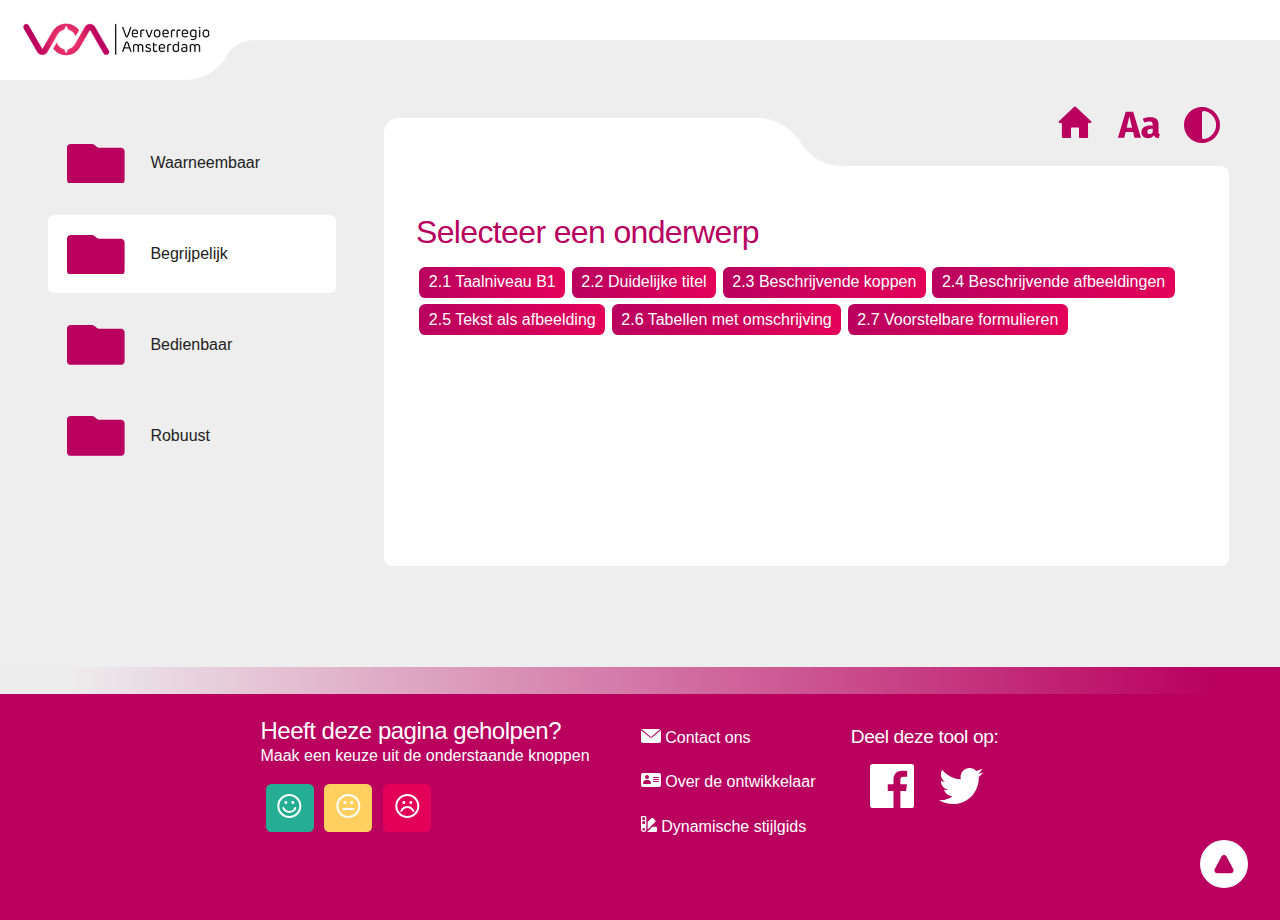
<file: begrijpelijk.html>
<!DOCTYPE html>
<html lang="nl">

<head>
  <meta charset="utf-8" />
  <meta name="viewport" content="width=device-width,initial-scale=1" />
  <title>Toolgankelijkheid · Begrijpelijk</title>
  <link rel="stylesheet" href="styles/style.css" />
  <link rel="stylesheet" href="styles/mobile.css" />
  <link rel="stylesheet" href="styles/tablet.css" />
  <link rel="stylesheet" href="styles/desktop.css" />
  <link rel="stylesheet" href="styles/desktop-xl.css" />
  <link rel="icon" type="image/png" href="./assets/va-favicon.png" />
</head>

<body>
  <header>
    <img id="logo" src="assets/logo.png" alt="logo Vervoerregio Amsterdam" />
    <div id="after-curve"></div>
  </header>

  <!-- Hieronder bevinden zich de 4 hoofdcategorieën -->
  <aside class="cntt">
    <a href="waarneembaar.html" class="categorie">
      <svg viewBox="0 0 388 268" fill="none" xmlns="http://www.w3.org/2000/svg">
        <path
          d="M168.133 0H25.8667C17.2444 0 0 5.16 0 25.8V242C0 250.6 5.17333 267.8 25.8667 267.8H362.133C370.756 267.8 388 262.64 388 242V51.6C388 43 382.827 25.8 362.133 25.8H219.867C215.556 25.8 204.347 23.22 194 12.9C183.653 2.58 172.444 0 168.133 0Z" />
      </svg>
      <p>Waarneembaar</p>
    </a>
    <a class="categorie active">
      <svg viewBox="0 0 388 268" fill="none" xmlns="http://www.w3.org/2000/svg">
        <path
          d="M168.133 0H25.8667C17.2444 0 0 5.16 0 25.8V242C0 250.6 5.17333 267.8 25.8667 267.8H362.133C370.756 267.8 388 262.64 388 242V51.6C388 43 382.827 25.8 362.133 25.8H219.867C215.556 25.8 204.347 23.22 194 12.9C183.653 2.58 172.444 0 168.133 0Z" />
      </svg>
      <p>Begrijpelijk</p>
    </a>
    <a href="./bedienbaar.html" class="categorie">
      <svg viewBox="0 0 388 268" fill="none" xmlns="http://www.w3.org/2000/svg">
        <path
          d="M168.133 0H25.8667C17.2444 0 0 5.16 0 25.8V242C0 250.6 5.17333 267.8 25.8667 267.8H362.133C370.756 267.8 388 262.64 388 242V51.6C388 43 382.827 25.8 362.133 25.8H219.867C215.556 25.8 204.347 23.22 194 12.9C183.653 2.58 172.444 0 168.133 0Z" />
      </svg>
      <p>Bedienbaar</p>
    </a>
    <a href="./robuust.html" class="categorie">
      <svg viewBox="0 0 388 268" fill="none" xmlns="http://www.w3.org/2000/svg">
        <path
          d="M168.133 0H25.8667C17.2444 0 0 5.16 0 25.8V242C0 250.6 5.17333 267.8 25.8667 267.8H362.133C370.756 267.8 388 262.64 388 242V51.6C388 43 382.827 25.8 362.133 25.8H219.867C215.556 25.8 204.347 23.22 194 12.9C183.653 2.58 172.444 0 168.133 0Z" />
      </svg>
      <p>Robuust</p>
    </a>
  </aside>

  <!-- Dit is de sectie waar de content staat -->

  <main class="subject">
    <div class="toptab">
      <div class="tab"></div>
      <div class="curve"></div>
      <div class="curve-bg"></div>
      <!-- Dit zijn de twee knoppen om de toegankelijkheid van de content te verbeteren -->
      <ul class="ui-settings">
        <li>
          <a href="https://stefan-espant.github.io/look-and-feel-corporate-identity/" aria-label="Ga terug naar de homepagina">
            <svg width="34" height="33" viewBox="0 0 34 33" fill="none" xmlns="http://www.w3.org/2000/svg">
              <path fill-rule="evenodd" clip-rule="evenodd"
                d="M33.1638 15.2685C33.8233 15.8892 33.384 16.9967 32.4784 16.9967H31.016C30.4616 16.9967 30.013 17.4477 30.016 18.0021L30.0856 31.0502C30.0885 31.6046 29.64 32.0555 29.0856 32.0555H22C21.4477 32.0555 21 31.6078 21 31.0555V22.389C21 21.8367 20.5523 21.389 20 21.389H14C13.4477 21.389 13 21.8367 13 22.389V31.0555C13 31.6078 12.5523 32.0555 12 32.0555H4.90911C4.35683 32.0555 3.90911 31.6078 3.90911 31.0555V17.9967C3.90911 17.4444 3.4614 16.9967 2.90911 16.9967H1.5216C0.616019 16.9967 0.176793 15.8892 0.836242 15.2685L16.3147 0.700632C16.6997 0.338233 17.3003 0.338233 17.6854 0.700632L33.1638 15.2685Z"
                fill="" />
            </svg>
          </a>
        </li>
        <li>
          <button class="fontSize" aria-label="Vergroot tekst" onclick="fontSize()">
            <svg width="44" height="36" viewBox="0 0 33 21" fill="none" xmlns="http://www.w3.org/2000/svg">
              <path
                d="M13.1123 20L12.1043 15.828H6.44827L5.46827 20H0.708266L6.56027 0.595999H12.1323L17.9843 20H13.1123ZM7.23227 12.496H11.3203L9.27627 3.928L7.23227 12.496ZM31.1399 15.688C31.1399 16.248 31.2146 16.6587 31.3639 16.92C31.5319 17.1813 31.7932 17.3773 32.1479 17.508L31.2239 20.392C30.3092 20.3173 29.5626 20.1213 28.9839 19.804C28.4052 19.468 27.9572 18.9453 27.6399 18.236C26.6692 19.7293 25.1759 20.476 23.1599 20.476C21.6852 20.476 20.5092 20.0467 19.6319 19.188C18.7546 18.3293 18.3159 17.2093 18.3159 15.828C18.3159 14.204 18.9132 12.9627 20.1079 12.104C21.3026 11.2453 23.0292 10.816 25.2879 10.816H26.7999V10.172C26.7999 9.29467 26.6132 8.69733 26.2399 8.38C25.8666 8.044 25.2132 7.876 24.2799 7.876C23.7946 7.876 23.2066 7.95067 22.5159 8.1C21.8252 8.23067 21.1159 8.41733 20.3879 8.66L19.3799 5.748C20.3132 5.39333 21.2652 5.12267 22.2359 4.936C23.2252 4.74933 24.1399 4.656 24.9799 4.656C27.1079 4.656 28.6666 5.09467 29.6559 5.972C30.6452 6.84933 31.1399 8.16533 31.1399 9.92V15.688ZM24.4479 17.312C25.4559 17.312 26.2399 16.836 26.7999 15.884V13.252H25.7079C24.6999 13.252 23.9439 13.4293 23.4399 13.784C22.9546 14.1387 22.7119 14.6893 22.7119 15.436C22.7119 16.0333 22.8612 16.5 23.1599 16.836C23.4772 17.1533 23.9066 17.312 24.4479 17.312Z"
                fill="" />
            </svg>
          </button>
        </li>

        <li>
          <button class="contrast-trigger" id="changeContrast" aria-label="Vergroot kleur contrast">
            <svg width="36" height="36" viewBox="0 0 36 36" fill="none" xmlns="http://www.w3.org/2000/svg">
              <path fill-rule="evenodd" clip-rule="evenodd"
                d="M18 36C27.9411 36 36 27.9411 36 18C36 8.05887 27.9411 0 18 0C8.05887 0 0 8.05887 0 18C0 27.9411 8.05887 36 18 36ZM19.9943 32.0033C26.8608 31.0343 32.1429 25.134 32.1429 18C32.1429 10.866 26.8608 4.96574 19.9943 3.99665C18.9005 3.84229 18 4.75091 18 5.85548L18 18L18 30.1445C18 31.2491 18.9005 32.1577 19.9943 32.0033Z"
                fill="" />
            </svg>
          </button>
        </li>
      </ul>
    </div>
    <section class="folder" id="fontIncrease">
      <div class="content">
        <h1>Selecteer een onderwerp</h1>
        <div class="subcat">
          <button class="subcat-btn" data-id="article2_1">
            2.1 Taalniveau B1
          </button>
          <button class="subcat-btn" data-id="article2_2">
            2.2 Duidelijke titel
          </button>
          <button class="subcat-btn" data-id="article2_3">
            2.3 Beschrijvende koppen
          </button>
          <button class="subcat-btn" data-id="article2_4">
            2.4 Beschrijvende afbeeldingen
          </button>
          <button class="subcat-btn" data-id="article2_5">
            2.5 Tekst als afbeelding
          </button>
          <button class="subcat-btn" data-id="article2_6">
            2.6 Tabellen met omschrijving
          </button>
          <button class="subcat-btn" data-id="article2_7">
            2.7 Voorstelbare formulieren
          </button>
        </div>
        <article id="article2_1" class="content-item hide">
          <h2>
            2.1 Is de tekst in taalniveau B1 geschreven?
          </h2>
          <br />
          <div>
            <h3 class="uitleg">
              <svg width="18" height="18" viewBox="0 0 18 18" fill="none" xmlns="http://www.w3.org/2000/svg">
                <path fill-rule="evenodd" clip-rule="evenodd"
                  d="M18 9C18 13.9706 13.9706 18 9 18C4.02944 18 0 13.9706 0 9C0 4.02944 4.02944 0 9 0C13.9706 0 18 4.02944 18 9ZM9.03453 7.22556H9.58696V12.9958L9.82864 13.2127L10.5882 13.2784L10.5882 13.7647V13.2784L9.82865 13.2126L9.58696 12.9958V7.22553H9.03453L7.41177 7.70529V7.70531L9.03453 7.22556ZM8.39923 12.9958L8.15755 13.2126L7.41177 13.2784L7.41176 13.2784L8.15754 13.2127L8.39923 12.9958V12.9958ZM9.08977 4.23529C9.31995 4.23529 9.5133 4.31197 9.66982 4.46531C9.83095 4.61866 9.91151 4.80268 9.91151 5.01736C9.91151 5.01735 9.91152 5.01735 9.91152 5.01734C9.91152 4.80265 9.83095 4.61864 9.66983 4.46529C9.51331 4.31194 9.31995 4.23527 9.08978 4.23527C8.8642 4.23527 8.67085 4.31194 8.50972 4.46529C8.44838 4.52367 8.39907 4.58744 8.36177 4.65658C8.39907 4.58744 8.44838 4.52369 8.50972 4.46531C8.67084 4.31197 8.86419 4.23529 9.08977 4.23529ZM10.0105 6.802H8.97324L6.98824 7.38885V8.54943H7.97571V12.8035L6.98824 12.8905V14.1882H11.0118V12.8899L10.0105 12.8033V6.802ZM9.08978 3.81174C9.42355 3.81174 9.72437 3.92691 9.96402 4.1606C10.2043 4.39033 10.335 4.68309 10.335 5.01734C10.335 5.35203 10.2038 5.64489 9.95958 5.87172C9.71922 6.09941 9.41983 6.20979 9.08978 6.20979C8.76091 6.20979 8.46399 6.09733 8.22221 5.8738L8.21774 5.86961C7.97784 5.64129 7.85141 5.34883 7.85141 5.01734C7.85141 4.68413 7.97591 4.38865 8.21774 4.15849C8.45884 3.92904 8.75721 3.81174 9.08978 3.81174Z"
                  fill="" />
              </svg>
              Uitleg
            </h3>
          </div>
          <p>
            Taalniveau B1 staat voor eenvoudig Nederlands.
            Een tekst op B1-niveau bestaat uit makkelijke
            woorden en uit korte, eenvoudige en actieve
            zinnen.
          </p>
          <br />
          <div>
            <h3 class="tip">
              <svg width="13" height="17" viewBox="0 0 13 17" fill="" xmlns="http://www.w3.org/2000/svg">
                <path fill-rule="evenodd" clip-rule="evenodd"
                  d="M7.05576 3.41907C7.05576 3.79695 6.73241 4.10328 6.33353 4.10328C5.96762 4.10328 5.40268 4.21291 4.94998 4.5217C4.53409 4.80538 4.16687 5.28418 4.16687 6.15591C4.16687 6.53379 3.84352 6.84013 3.44464 6.84013C3.04577 6.84013 2.72242 6.53379 2.72242 6.15591C2.72242 4.83818 3.31816 3.94856 4.10598 3.41118C4.85698 2.89892 5.73648 2.73486 6.33353 2.73486C6.73241 2.73486 7.05576 3.04119 7.05576 3.41907ZM4.06582 11.6316C3.87455 11.1391 3.60557 10.7012 3.35124 10.3241C3.20807 10.1118 3.05516 9.8985 2.9119 9.69864C2.89916 9.68087 2.8865 9.6632 2.87392 9.64564C2.71553 9.42457 2.56586 9.21439 2.4222 8.99854C1.86158 8.15621 1.44444 7.30218 1.44444 6.15789C1.44444 3.51274 3.70789 1.36842 6.5 1.36842C9.29211 1.36842 11.5556 3.51274 11.5556 6.15789C11.5556 7.30218 11.1384 8.15621 10.5778 8.99854C10.4341 9.21439 10.2845 9.42457 10.1261 9.64564C10.1135 9.6632 10.1008 9.68088 10.0881 9.69866C9.94483 9.89851 9.79193 10.1118 9.64876 10.3241C9.39443 10.7012 9.12545 11.1391 8.93418 11.6316H4.06582ZM11.2849 10.4648C12.085 9.34848 13 8.07187 13 6.15789C13 2.75698 10.0899 0 6.5 0C2.91015 0 0 2.75698 0 6.15789C0 8.07187 0.914979 9.34848 1.71507 10.4648C2.1758 11.1076 2.59844 11.6973 2.78632 12.3249C2.89515 12.6885 3.21224 13 3.61111 13H9.38889C9.78776 13 10.1049 12.6885 10.2137 12.3249C10.4016 11.6973 10.8242 11.1076 11.2849 10.4648Z"
                  fill="" />
                <path
                  d="M4.08983 16.6112L3.42329 15.7481C3.14886 15.3928 3 14.9564 3 14.5075C3 14.2272 3.2272 14 3.50746 14H9.5006C9.77641 14 10 14.2236 10 14.4994C10 14.9529 9.84567 15.393 9.56239 15.7471L8.86053 16.6246C8.67076 16.8619 8.38342 17 8.0796 17H4.88129C4.57149 17 4.27918 16.8564 4.08983 16.6112Z"
                  fill="" />
              </svg>
              Tip
            </h3>
          </div>
          <p>
            Voor het schrijven van de teksten kan de
            redactie gebruik maken van een taaltool. Deze
            tool met het gemiddelde taalniveau van een
            tekst en geeft aan welke aanpassingen nodig
            zijn om het gewenste niveau te bereiken.
          </p>
          <img class="subject-img" src="assets/taalniveau-b1.png"
            alt="Een webpagina van Vet Simpel over het Nederlands taalniveau B1." />
          <a class="a-text" href="https://vet-simpel.nl/taalniveaus/"
            aria-label="link naar de website van de Vet Simpel">Bron: Vet-Simpel.nl</a>
        </article>
        <article id="article2_2" class="content-item hide">
          <h2>
            2.2 Heeft de pagina een duidelijke titel die
            de inhoud van de pagina beschrijft?
          </h2>
          <br />
          <div>
            <h3 class="uitleg">
              <svg width="18" height="18" viewBox="0 0 18 18" fill="none" xmlns="http://www.w3.org/2000/svg">
                <path fill-rule="evenodd" clip-rule="evenodd"
                  d="M18 9C18 13.9706 13.9706 18 9 18C4.02944 18 0 13.9706 0 9C0 4.02944 4.02944 0 9 0C13.9706 0 18 4.02944 18 9ZM9.03453 7.22556H9.58696V12.9958L9.82864 13.2127L10.5882 13.2784L10.5882 13.7647V13.2784L9.82865 13.2126L9.58696 12.9958V7.22553H9.03453L7.41177 7.70529V7.70531L9.03453 7.22556ZM8.39923 12.9958L8.15755 13.2126L7.41177 13.2784L7.41176 13.2784L8.15754 13.2127L8.39923 12.9958V12.9958ZM9.08977 4.23529C9.31995 4.23529 9.5133 4.31197 9.66982 4.46531C9.83095 4.61866 9.91151 4.80268 9.91151 5.01736C9.91151 5.01735 9.91152 5.01735 9.91152 5.01734C9.91152 4.80265 9.83095 4.61864 9.66983 4.46529C9.51331 4.31194 9.31995 4.23527 9.08978 4.23527C8.8642 4.23527 8.67085 4.31194 8.50972 4.46529C8.44838 4.52367 8.39907 4.58744 8.36177 4.65658C8.39907 4.58744 8.44838 4.52369 8.50972 4.46531C8.67084 4.31197 8.86419 4.23529 9.08977 4.23529ZM10.0105 6.802H8.97324L6.98824 7.38885V8.54943H7.97571V12.8035L6.98824 12.8905V14.1882H11.0118V12.8899L10.0105 12.8033V6.802ZM9.08978 3.81174C9.42355 3.81174 9.72437 3.92691 9.96402 4.1606C10.2043 4.39033 10.335 4.68309 10.335 5.01734C10.335 5.35203 10.2038 5.64489 9.95958 5.87172C9.71922 6.09941 9.41983 6.20979 9.08978 6.20979C8.76091 6.20979 8.46399 6.09733 8.22221 5.8738L8.21774 5.86961C7.97784 5.64129 7.85141 5.34883 7.85141 5.01734C7.85141 4.68413 7.97591 4.38865 8.21774 4.15849C8.45884 3.92904 8.75721 3.81174 9.08978 3.81174Z"
                  fill="" />
              </svg>
              Uitleg
            </h3>
          </div>
          <p>
            De toegankelijkheid van teksten zit hem niet
            alleen in de structuur. Een toegankelijk tekst
            is ook begrijpelijk. Die begrijpelijkheid kun
            je vergroten door duidelijke titels en koppen
            te gebruiken.
          </p>
          <br />
          <div>
            <h3 class="tip">
              <svg width="13" height="17" viewBox="0 0 13 17" fill="" xmlns="http://www.w3.org/2000/svg">
                <path fill-rule="evenodd" clip-rule="evenodd"
                  d="M7.05576 3.41907C7.05576 3.79695 6.73241 4.10328 6.33353 4.10328C5.96762 4.10328 5.40268 4.21291 4.94998 4.5217C4.53409 4.80538 4.16687 5.28418 4.16687 6.15591C4.16687 6.53379 3.84352 6.84013 3.44464 6.84013C3.04577 6.84013 2.72242 6.53379 2.72242 6.15591C2.72242 4.83818 3.31816 3.94856 4.10598 3.41118C4.85698 2.89892 5.73648 2.73486 6.33353 2.73486C6.73241 2.73486 7.05576 3.04119 7.05576 3.41907ZM4.06582 11.6316C3.87455 11.1391 3.60557 10.7012 3.35124 10.3241C3.20807 10.1118 3.05516 9.8985 2.9119 9.69864C2.89916 9.68087 2.8865 9.6632 2.87392 9.64564C2.71553 9.42457 2.56586 9.21439 2.4222 8.99854C1.86158 8.15621 1.44444 7.30218 1.44444 6.15789C1.44444 3.51274 3.70789 1.36842 6.5 1.36842C9.29211 1.36842 11.5556 3.51274 11.5556 6.15789C11.5556 7.30218 11.1384 8.15621 10.5778 8.99854C10.4341 9.21439 10.2845 9.42457 10.1261 9.64564C10.1135 9.6632 10.1008 9.68088 10.0881 9.69866C9.94483 9.89851 9.79193 10.1118 9.64876 10.3241C9.39443 10.7012 9.12545 11.1391 8.93418 11.6316H4.06582ZM11.2849 10.4648C12.085 9.34848 13 8.07187 13 6.15789C13 2.75698 10.0899 0 6.5 0C2.91015 0 0 2.75698 0 6.15789C0 8.07187 0.914979 9.34848 1.71507 10.4648C2.1758 11.1076 2.59844 11.6973 2.78632 12.3249C2.89515 12.6885 3.21224 13 3.61111 13H9.38889C9.78776 13 10.1049 12.6885 10.2137 12.3249C10.4016 11.6973 10.8242 11.1076 11.2849 10.4648Z"
                  fill="" />
                <path
                  d="M4.08983 16.6112L3.42329 15.7481C3.14886 15.3928 3 14.9564 3 14.5075C3 14.2272 3.2272 14 3.50746 14H9.5006C9.77641 14 10 14.2236 10 14.4994C10 14.9529 9.84567 15.393 9.56239 15.7471L8.86053 16.6246C8.67076 16.8619 8.38342 17 8.0796 17H4.88129C4.57149 17 4.27918 16.8564 4.08983 16.6112Z"
                  fill="" />
              </svg>
              Tip
            </h3>
          </div>
          <p>
            De titel van een pagina moet duidelijk
            beschrijven waar de pagina over gaat en
            (tussen-)kippen moeten het onderwerp of het
            doel van de paragrafen die erbij horen
            beschrijven.
          </p>
          <img class="subject-img" src="assets/duidelijke-titel.png"
            alt="Een webpagina van Nu.nl over duidelijke titels." />
          <a class="a-text"
            href="https://www.nu.nl/binnenland/6233284/kabinet-helpt-asielkinderen-niet-genoeg-elk-weekend-spannend-of-elk-kind-bed-heeft.html"
            aria-label="link naar de website van Nu.nl">Bron: nu.nl</a>
        </article>
        <article id="article2_3" class="content-item hide">
          <h2>
            2.3 Heeft de tekst duidelijk en beschrijvende
            koppen en tussenkoppen?
          </h2>
          <br />
          <div>
            <h3 class="uitleg">
              <svg width="18" height="18" viewBox="0 0 18 18" fill="none" xmlns="http://www.w3.org/2000/svg">
                <path fill-rule="evenodd" clip-rule="evenodd"
                  d="M18 9C18 13.9706 13.9706 18 9 18C4.02944 18 0 13.9706 0 9C0 4.02944 4.02944 0 9 0C13.9706 0 18 4.02944 18 9ZM9.03453 7.22556H9.58696V12.9958L9.82864 13.2127L10.5882 13.2784L10.5882 13.7647V13.2784L9.82865 13.2126L9.58696 12.9958V7.22553H9.03453L7.41177 7.70529V7.70531L9.03453 7.22556ZM8.39923 12.9958L8.15755 13.2126L7.41177 13.2784L7.41176 13.2784L8.15754 13.2127L8.39923 12.9958V12.9958ZM9.08977 4.23529C9.31995 4.23529 9.5133 4.31197 9.66982 4.46531C9.83095 4.61866 9.91151 4.80268 9.91151 5.01736C9.91151 5.01735 9.91152 5.01735 9.91152 5.01734C9.91152 4.80265 9.83095 4.61864 9.66983 4.46529C9.51331 4.31194 9.31995 4.23527 9.08978 4.23527C8.8642 4.23527 8.67085 4.31194 8.50972 4.46529C8.44838 4.52367 8.39907 4.58744 8.36177 4.65658C8.39907 4.58744 8.44838 4.52369 8.50972 4.46531C8.67084 4.31197 8.86419 4.23529 9.08977 4.23529ZM10.0105 6.802H8.97324L6.98824 7.38885V8.54943H7.97571V12.8035L6.98824 12.8905V14.1882H11.0118V12.8899L10.0105 12.8033V6.802ZM9.08978 3.81174C9.42355 3.81174 9.72437 3.92691 9.96402 4.1606C10.2043 4.39033 10.335 4.68309 10.335 5.01734C10.335 5.35203 10.2038 5.64489 9.95958 5.87172C9.71922 6.09941 9.41983 6.20979 9.08978 6.20979C8.76091 6.20979 8.46399 6.09733 8.22221 5.8738L8.21774 5.86961C7.97784 5.64129 7.85141 5.34883 7.85141 5.01734C7.85141 4.68413 7.97591 4.38865 8.21774 4.15849C8.45884 3.92904 8.75721 3.81174 9.08978 3.81174Z"
                  fill="" />
              </svg>
              Uitleg
            </h3>
          </div>
          <p>
            De toegankelijkheid van teksten zit hem niet
            alleen in de structuur. Een toegankelijk tekst
            is ook begrijpelijk. Die begrijpelijkheid kun
            je vergroten door duidelijke titels en koppen
            te gebruiken.
          </p>
          <br />
          <div>
            <h3 class="tip">
              <svg width="13" height="17" viewBox="0 0 13 17" fill="" xmlns="http://www.w3.org/2000/svg">
                <path fill-rule="evenodd" clip-rule="evenodd"
                  d="M7.05576 3.41907C7.05576 3.79695 6.73241 4.10328 6.33353 4.10328C5.96762 4.10328 5.40268 4.21291 4.94998 4.5217C4.53409 4.80538 4.16687 5.28418 4.16687 6.15591C4.16687 6.53379 3.84352 6.84013 3.44464 6.84013C3.04577 6.84013 2.72242 6.53379 2.72242 6.15591C2.72242 4.83818 3.31816 3.94856 4.10598 3.41118C4.85698 2.89892 5.73648 2.73486 6.33353 2.73486C6.73241 2.73486 7.05576 3.04119 7.05576 3.41907ZM4.06582 11.6316C3.87455 11.1391 3.60557 10.7012 3.35124 10.3241C3.20807 10.1118 3.05516 9.8985 2.9119 9.69864C2.89916 9.68087 2.8865 9.6632 2.87392 9.64564C2.71553 9.42457 2.56586 9.21439 2.4222 8.99854C1.86158 8.15621 1.44444 7.30218 1.44444 6.15789C1.44444 3.51274 3.70789 1.36842 6.5 1.36842C9.29211 1.36842 11.5556 3.51274 11.5556 6.15789C11.5556 7.30218 11.1384 8.15621 10.5778 8.99854C10.4341 9.21439 10.2845 9.42457 10.1261 9.64564C10.1135 9.6632 10.1008 9.68088 10.0881 9.69866C9.94483 9.89851 9.79193 10.1118 9.64876 10.3241C9.39443 10.7012 9.12545 11.1391 8.93418 11.6316H4.06582ZM11.2849 10.4648C12.085 9.34848 13 8.07187 13 6.15789C13 2.75698 10.0899 0 6.5 0C2.91015 0 0 2.75698 0 6.15789C0 8.07187 0.914979 9.34848 1.71507 10.4648C2.1758 11.1076 2.59844 11.6973 2.78632 12.3249C2.89515 12.6885 3.21224 13 3.61111 13H9.38889C9.78776 13 10.1049 12.6885 10.2137 12.3249C10.4016 11.6973 10.8242 11.1076 11.2849 10.4648Z"
                  fill="" />
                <path
                  d="M4.08983 16.6112L3.42329 15.7481C3.14886 15.3928 3 14.9564 3 14.5075C3 14.2272 3.2272 14 3.50746 14H9.5006C9.77641 14 10 14.2236 10 14.4994C10 14.9529 9.84567 15.393 9.56239 15.7471L8.86053 16.6246C8.67076 16.8619 8.38342 17 8.0796 17H4.88129C4.57149 17 4.27918 16.8564 4.08983 16.6112Z"
                  fill="" />
              </svg>
              Tip
            </h3>
          </div>
          <p>
            Vermijd grote lappen tekst. Grote lappen tekst
            zijn erg lastig te lezen voor gebruikers met
            een autismespectrum stoornis of gebruikers met
            dyslexie
          </p>
        </article>
        <article id="article2_4" class="content-item hide">
          <h2>
            2.4 Voor ingewikkeldere afbeeldingen die
            informatie bevatten, zoals grafieken of
            infographics, is een langere beschrijving
            gemaakt (naast de alt-tekst).
          </h2>
          <br />
          <div>
            <h3 class="uitleg">
              <svg width="18" height="18" viewBox="0 0 18 18" fill="none" xmlns="http://www.w3.org/2000/svg">
                <path fill-rule="evenodd" clip-rule="evenodd"
                  d="M18 9C18 13.9706 13.9706 18 9 18C4.02944 18 0 13.9706 0 9C0 4.02944 4.02944 0 9 0C13.9706 0 18 4.02944 18 9ZM9.03453 7.22556H9.58696V12.9958L9.82864 13.2127L10.5882 13.2784L10.5882 13.7647V13.2784L9.82865 13.2126L9.58696 12.9958V7.22553H9.03453L7.41177 7.70529V7.70531L9.03453 7.22556ZM8.39923 12.9958L8.15755 13.2126L7.41177 13.2784L7.41176 13.2784L8.15754 13.2127L8.39923 12.9958V12.9958ZM9.08977 4.23529C9.31995 4.23529 9.5133 4.31197 9.66982 4.46531C9.83095 4.61866 9.91151 4.80268 9.91151 5.01736C9.91151 5.01735 9.91152 5.01735 9.91152 5.01734C9.91152 4.80265 9.83095 4.61864 9.66983 4.46529C9.51331 4.31194 9.31995 4.23527 9.08978 4.23527C8.8642 4.23527 8.67085 4.31194 8.50972 4.46529C8.44838 4.52367 8.39907 4.58744 8.36177 4.65658C8.39907 4.58744 8.44838 4.52369 8.50972 4.46531C8.67084 4.31197 8.86419 4.23529 9.08977 4.23529ZM10.0105 6.802H8.97324L6.98824 7.38885V8.54943H7.97571V12.8035L6.98824 12.8905V14.1882H11.0118V12.8899L10.0105 12.8033V6.802ZM9.08978 3.81174C9.42355 3.81174 9.72437 3.92691 9.96402 4.1606C10.2043 4.39033 10.335 4.68309 10.335 5.01734C10.335 5.35203 10.2038 5.64489 9.95958 5.87172C9.71922 6.09941 9.41983 6.20979 9.08978 6.20979C8.76091 6.20979 8.46399 6.09733 8.22221 5.8738L8.21774 5.86961C7.97784 5.64129 7.85141 5.34883 7.85141 5.01734C7.85141 4.68413 7.97591 4.38865 8.21774 4.15849C8.45884 3.92904 8.75721 3.81174 9.08978 3.81174Z"
                  fill="" />
              </svg>
              Uitleg
            </h3>
          </div>
          <p>
            De tekstuele uitleg is niet alleen handig voor
            gebruikers met visuele beperkingen, maar een
            tekstuele uitleg is ook gelijk goed voor de
            vindbaarheid. Google kan de tekst indexeren.
          </p>
          <br />
          <div>
            <h3 class="tip">
              <svg width="13" height="17" viewBox="0 0 13 17" fill="" xmlns="http://www.w3.org/2000/svg">
                <path fill-rule="evenodd" clip-rule="evenodd"
                  d="M7.05576 3.41907C7.05576 3.79695 6.73241 4.10328 6.33353 4.10328C5.96762 4.10328 5.40268 4.21291 4.94998 4.5217C4.53409 4.80538 4.16687 5.28418 4.16687 6.15591C4.16687 6.53379 3.84352 6.84013 3.44464 6.84013C3.04577 6.84013 2.72242 6.53379 2.72242 6.15591C2.72242 4.83818 3.31816 3.94856 4.10598 3.41118C4.85698 2.89892 5.73648 2.73486 6.33353 2.73486C6.73241 2.73486 7.05576 3.04119 7.05576 3.41907ZM4.06582 11.6316C3.87455 11.1391 3.60557 10.7012 3.35124 10.3241C3.20807 10.1118 3.05516 9.8985 2.9119 9.69864C2.89916 9.68087 2.8865 9.6632 2.87392 9.64564C2.71553 9.42457 2.56586 9.21439 2.4222 8.99854C1.86158 8.15621 1.44444 7.30218 1.44444 6.15789C1.44444 3.51274 3.70789 1.36842 6.5 1.36842C9.29211 1.36842 11.5556 3.51274 11.5556 6.15789C11.5556 7.30218 11.1384 8.15621 10.5778 8.99854C10.4341 9.21439 10.2845 9.42457 10.1261 9.64564C10.1135 9.6632 10.1008 9.68088 10.0881 9.69866C9.94483 9.89851 9.79193 10.1118 9.64876 10.3241C9.39443 10.7012 9.12545 11.1391 8.93418 11.6316H4.06582ZM11.2849 10.4648C12.085 9.34848 13 8.07187 13 6.15789C13 2.75698 10.0899 0 6.5 0C2.91015 0 0 2.75698 0 6.15789C0 8.07187 0.914979 9.34848 1.71507 10.4648C2.1758 11.1076 2.59844 11.6973 2.78632 12.3249C2.89515 12.6885 3.21224 13 3.61111 13H9.38889C9.78776 13 10.1049 12.6885 10.2137 12.3249C10.4016 11.6973 10.8242 11.1076 11.2849 10.4648Z"
                  fill="" />
                <path
                  d="M4.08983 16.6112L3.42329 15.7481C3.14886 15.3928 3 14.9564 3 14.5075C3 14.2272 3.2272 14 3.50746 14H9.5006C9.77641 14 10 14.2236 10 14.4994C10 14.9529 9.84567 15.393 9.56239 15.7471L8.86053 16.6246C8.67076 16.8619 8.38342 17 8.0796 17H4.88129C4.57149 17 4.27918 16.8564 4.08983 16.6112Z"
                  fill="" />
              </svg>
              Tip
            </h3>
          </div>
          <p>
            Plaats een bijschrift boven of onder de
            afbeelding.
          </p>
        </article>
        <article id="article2_5" class="content-item hide">
          <h2>
            2.5 Tekst is niet als afbeelding geplaatst
            maar als echte tekst.
          </h2>
          <br />
          <div>
            <h3 class="uitleg">
              <svg width="18" height="18" viewBox="0 0 18 18" fill="none" xmlns="http://www.w3.org/2000/svg">
                <path fill-rule="evenodd" clip-rule="evenodd"
                  d="M18 9C18 13.9706 13.9706 18 9 18C4.02944 18 0 13.9706 0 9C0 4.02944 4.02944 0 9 0C13.9706 0 18 4.02944 18 9ZM9.03453 7.22556H9.58696V12.9958L9.82864 13.2127L10.5882 13.2784L10.5882 13.7647V13.2784L9.82865 13.2126L9.58696 12.9958V7.22553H9.03453L7.41177 7.70529V7.70531L9.03453 7.22556ZM8.39923 12.9958L8.15755 13.2126L7.41177 13.2784L7.41176 13.2784L8.15754 13.2127L8.39923 12.9958V12.9958ZM9.08977 4.23529C9.31995 4.23529 9.5133 4.31197 9.66982 4.46531C9.83095 4.61866 9.91151 4.80268 9.91151 5.01736C9.91151 5.01735 9.91152 5.01735 9.91152 5.01734C9.91152 4.80265 9.83095 4.61864 9.66983 4.46529C9.51331 4.31194 9.31995 4.23527 9.08978 4.23527C8.8642 4.23527 8.67085 4.31194 8.50972 4.46529C8.44838 4.52367 8.39907 4.58744 8.36177 4.65658C8.39907 4.58744 8.44838 4.52369 8.50972 4.46531C8.67084 4.31197 8.86419 4.23529 9.08977 4.23529ZM10.0105 6.802H8.97324L6.98824 7.38885V8.54943H7.97571V12.8035L6.98824 12.8905V14.1882H11.0118V12.8899L10.0105 12.8033V6.802ZM9.08978 3.81174C9.42355 3.81174 9.72437 3.92691 9.96402 4.1606C10.2043 4.39033 10.335 4.68309 10.335 5.01734C10.335 5.35203 10.2038 5.64489 9.95958 5.87172C9.71922 6.09941 9.41983 6.20979 9.08978 6.20979C8.76091 6.20979 8.46399 6.09733 8.22221 5.8738L8.21774 5.86961C7.97784 5.64129 7.85141 5.34883 7.85141 5.01734C7.85141 4.68413 7.97591 4.38865 8.21774 4.15849C8.45884 3.92904 8.75721 3.81174 9.08978 3.81174Z"
                  fill="" />
              </svg>
              Uitleg
            </h3>
          </div>
          <p>
            Sommige gebruikers zullen de website bezoeken
            met behulp van een alleen-tekst browser, of
            kunnen afbeeldingen hebben uitgeschakeld in
            een gewone browser. Afbeeldingen van tekst
            veroorzaken problemen, omdat deze voor
            gebruikers moeilijker te begrijpen zijn.
            Afbeeldingen van tekst veroorzaken ook
            problemen voor gebruikers als ze het formaat
            van websites willen wijzigen om ze duidelijker
            te kunnen lezen, omdat afbeeldingen op deze
            manier niet goed werken. Ze dragen ook bij aan
            de tijd die nodig is om jouw website te laden,
            dat is ook vaak een reden waarom gebruikers
            een website verlaten, een kwestie van
            ongeduld.
          </p>
          <br />
          <div>
            <h3 class="tip">
              <svg width="13" height="17" viewBox="0 0 13 17" fill="" xmlns="http://www.w3.org/2000/svg">
                <path fill-rule="evenodd" clip-rule="evenodd"
                  d="M7.05576 3.41907C7.05576 3.79695 6.73241 4.10328 6.33353 4.10328C5.96762 4.10328 5.40268 4.21291 4.94998 4.5217C4.53409 4.80538 4.16687 5.28418 4.16687 6.15591C4.16687 6.53379 3.84352 6.84013 3.44464 6.84013C3.04577 6.84013 2.72242 6.53379 2.72242 6.15591C2.72242 4.83818 3.31816 3.94856 4.10598 3.41118C4.85698 2.89892 5.73648 2.73486 6.33353 2.73486C6.73241 2.73486 7.05576 3.04119 7.05576 3.41907ZM4.06582 11.6316C3.87455 11.1391 3.60557 10.7012 3.35124 10.3241C3.20807 10.1118 3.05516 9.8985 2.9119 9.69864C2.89916 9.68087 2.8865 9.6632 2.87392 9.64564C2.71553 9.42457 2.56586 9.21439 2.4222 8.99854C1.86158 8.15621 1.44444 7.30218 1.44444 6.15789C1.44444 3.51274 3.70789 1.36842 6.5 1.36842C9.29211 1.36842 11.5556 3.51274 11.5556 6.15789C11.5556 7.30218 11.1384 8.15621 10.5778 8.99854C10.4341 9.21439 10.2845 9.42457 10.1261 9.64564C10.1135 9.6632 10.1008 9.68088 10.0881 9.69866C9.94483 9.89851 9.79193 10.1118 9.64876 10.3241C9.39443 10.7012 9.12545 11.1391 8.93418 11.6316H4.06582ZM11.2849 10.4648C12.085 9.34848 13 8.07187 13 6.15789C13 2.75698 10.0899 0 6.5 0C2.91015 0 0 2.75698 0 6.15789C0 8.07187 0.914979 9.34848 1.71507 10.4648C2.1758 11.1076 2.59844 11.6973 2.78632 12.3249C2.89515 12.6885 3.21224 13 3.61111 13H9.38889C9.78776 13 10.1049 12.6885 10.2137 12.3249C10.4016 11.6973 10.8242 11.1076 11.2849 10.4648Z"
                  fill="" />
                <path
                  d="M4.08983 16.6112L3.42329 15.7481C3.14886 15.3928 3 14.9564 3 14.5075C3 14.2272 3.2272 14 3.50746 14H9.5006C9.77641 14 10 14.2236 10 14.4994C10 14.9529 9.84567 15.393 9.56239 15.7471L8.86053 16.6246C8.67076 16.8619 8.38342 17 8.0796 17H4.88129C4.57149 17 4.27918 16.8564 4.08983 16.6112Z"
                  fill="" />
              </svg>
              Tip
            </h3>
          </div>
          <p>
            Uitzonderingen voor afbeeldingen van tekst
            zijn onderworpen aan richtlijnen voor kleur.
          </p>
        </article>
        <article id="article2_6" class="content-item hide">
          <h2>
            2.6 Tabellen hebben een bijschrift of
            samenvatting.
          </h2>
          <br />
          <div>
            <h3 class="uitleg">
              <svg width="18" height="18" viewBox="0 0 18 18" fill="none" xmlns="http://www.w3.org/2000/svg">
                <path fill-rule="evenodd" clip-rule="evenodd"
                  d="M18 9C18 13.9706 13.9706 18 9 18C4.02944 18 0 13.9706 0 9C0 4.02944 4.02944 0 9 0C13.9706 0 18 4.02944 18 9ZM9.03453 7.22556H9.58696V12.9958L9.82864 13.2127L10.5882 13.2784L10.5882 13.7647V13.2784L9.82865 13.2126L9.58696 12.9958V7.22553H9.03453L7.41177 7.70529V7.70531L9.03453 7.22556ZM8.39923 12.9958L8.15755 13.2126L7.41177 13.2784L7.41176 13.2784L8.15754 13.2127L8.39923 12.9958V12.9958ZM9.08977 4.23529C9.31995 4.23529 9.5133 4.31197 9.66982 4.46531C9.83095 4.61866 9.91151 4.80268 9.91151 5.01736C9.91151 5.01735 9.91152 5.01735 9.91152 5.01734C9.91152 4.80265 9.83095 4.61864 9.66983 4.46529C9.51331 4.31194 9.31995 4.23527 9.08978 4.23527C8.8642 4.23527 8.67085 4.31194 8.50972 4.46529C8.44838 4.52367 8.39907 4.58744 8.36177 4.65658C8.39907 4.58744 8.44838 4.52369 8.50972 4.46531C8.67084 4.31197 8.86419 4.23529 9.08977 4.23529ZM10.0105 6.802H8.97324L6.98824 7.38885V8.54943H7.97571V12.8035L6.98824 12.8905V14.1882H11.0118V12.8899L10.0105 12.8033V6.802ZM9.08978 3.81174C9.42355 3.81174 9.72437 3.92691 9.96402 4.1606C10.2043 4.39033 10.335 4.68309 10.335 5.01734C10.335 5.35203 10.2038 5.64489 9.95958 5.87172C9.71922 6.09941 9.41983 6.20979 9.08978 6.20979C8.76091 6.20979 8.46399 6.09733 8.22221 5.8738L8.21774 5.86961C7.97784 5.64129 7.85141 5.34883 7.85141 5.01734C7.85141 4.68413 7.97591 4.38865 8.21774 4.15849C8.45884 3.92904 8.75721 3.81174 9.08978 3.81174Z"
                  fill="" />
              </svg>
              Uitleg
            </h3>
          </div>
          <p>
            Een bijschrijft of samenvatting geeft vooraf
            aan of de informatie in de tabel de moeite
            waar is om door te nemen. Gebruikers kunnen
            hun tijd en aandacht spenderen aan andere
            content op de website.
          </p>
          <br />
          <div>
            <h3 class="tip">
              <svg width="13" height="17" viewBox="0 0 13 17" fill="" xmlns="http://www.w3.org/2000/svg">
                <path fill-rule="evenodd" clip-rule="evenodd"
                  d="M7.05576 3.41907C7.05576 3.79695 6.73241 4.10328 6.33353 4.10328C5.96762 4.10328 5.40268 4.21291 4.94998 4.5217C4.53409 4.80538 4.16687 5.28418 4.16687 6.15591C4.16687 6.53379 3.84352 6.84013 3.44464 6.84013C3.04577 6.84013 2.72242 6.53379 2.72242 6.15591C2.72242 4.83818 3.31816 3.94856 4.10598 3.41118C4.85698 2.89892 5.73648 2.73486 6.33353 2.73486C6.73241 2.73486 7.05576 3.04119 7.05576 3.41907ZM4.06582 11.6316C3.87455 11.1391 3.60557 10.7012 3.35124 10.3241C3.20807 10.1118 3.05516 9.8985 2.9119 9.69864C2.89916 9.68087 2.8865 9.6632 2.87392 9.64564C2.71553 9.42457 2.56586 9.21439 2.4222 8.99854C1.86158 8.15621 1.44444 7.30218 1.44444 6.15789C1.44444 3.51274 3.70789 1.36842 6.5 1.36842C9.29211 1.36842 11.5556 3.51274 11.5556 6.15789C11.5556 7.30218 11.1384 8.15621 10.5778 8.99854C10.4341 9.21439 10.2845 9.42457 10.1261 9.64564C10.1135 9.6632 10.1008 9.68088 10.0881 9.69866C9.94483 9.89851 9.79193 10.1118 9.64876 10.3241C9.39443 10.7012 9.12545 11.1391 8.93418 11.6316H4.06582ZM11.2849 10.4648C12.085 9.34848 13 8.07187 13 6.15789C13 2.75698 10.0899 0 6.5 0C2.91015 0 0 2.75698 0 6.15789C0 8.07187 0.914979 9.34848 1.71507 10.4648C2.1758 11.1076 2.59844 11.6973 2.78632 12.3249C2.89515 12.6885 3.21224 13 3.61111 13H9.38889C9.78776 13 10.1049 12.6885 10.2137 12.3249C10.4016 11.6973 10.8242 11.1076 11.2849 10.4648Z"
                  fill="" />
                <path
                  d="M4.08983 16.6112L3.42329 15.7481C3.14886 15.3928 3 14.9564 3 14.5075C3 14.2272 3.2272 14 3.50746 14H9.5006C9.77641 14 10 14.2236 10 14.4994C10 14.9529 9.84567 15.393 9.56239 15.7471L8.86053 16.6246C8.67076 16.8619 8.38342 17 8.0796 17H4.88129C4.57149 17 4.27918 16.8564 4.08983 16.6112Z"
                  fill="" />
              </svg>
              Tip
            </h3>
          </div>
          <p>
            Om het bijschrift of de samenvatting te
            verbinden aan de tabel moet je de juiste code
            gebruiken.
          </p>
        </article>
        <article id="article2_7" class="content-item hide">
          <h2>
            2.7 De werking van het formulier is
            voorspelbaar (bijv. verzenden pas na zelf
            klikken of informatie daarover).
          </h2>
          <br />
          <div>
            <h3 class="tip">
              <svg width="13" height="17" viewBox="0 0 13 17" fill="" xmlns="http://www.w3.org/2000/svg">
                <path fill-rule="evenodd" clip-rule="evenodd"
                  d="M7.05576 3.41907C7.05576 3.79695 6.73241 4.10328 6.33353 4.10328C5.96762 4.10328 5.40268 4.21291 4.94998 4.5217C4.53409 4.80538 4.16687 5.28418 4.16687 6.15591C4.16687 6.53379 3.84352 6.84013 3.44464 6.84013C3.04577 6.84013 2.72242 6.53379 2.72242 6.15591C2.72242 4.83818 3.31816 3.94856 4.10598 3.41118C4.85698 2.89892 5.73648 2.73486 6.33353 2.73486C6.73241 2.73486 7.05576 3.04119 7.05576 3.41907ZM4.06582 11.6316C3.87455 11.1391 3.60557 10.7012 3.35124 10.3241C3.20807 10.1118 3.05516 9.8985 2.9119 9.69864C2.89916 9.68087 2.8865 9.6632 2.87392 9.64564C2.71553 9.42457 2.56586 9.21439 2.4222 8.99854C1.86158 8.15621 1.44444 7.30218 1.44444 6.15789C1.44444 3.51274 3.70789 1.36842 6.5 1.36842C9.29211 1.36842 11.5556 3.51274 11.5556 6.15789C11.5556 7.30218 11.1384 8.15621 10.5778 8.99854C10.4341 9.21439 10.2845 9.42457 10.1261 9.64564C10.1135 9.6632 10.1008 9.68088 10.0881 9.69866C9.94483 9.89851 9.79193 10.1118 9.64876 10.3241C9.39443 10.7012 9.12545 11.1391 8.93418 11.6316H4.06582ZM11.2849 10.4648C12.085 9.34848 13 8.07187 13 6.15789C13 2.75698 10.0899 0 6.5 0C2.91015 0 0 2.75698 0 6.15789C0 8.07187 0.914979 9.34848 1.71507 10.4648C2.1758 11.1076 2.59844 11.6973 2.78632 12.3249C2.89515 12.6885 3.21224 13 3.61111 13H9.38889C9.78776 13 10.1049 12.6885 10.2137 12.3249C10.4016 11.6973 10.8242 11.1076 11.2849 10.4648Z"
                  fill="" />
                <path
                  d="M4.08983 16.6112L3.42329 15.7481C3.14886 15.3928 3 14.9564 3 14.5075C3 14.2272 3.2272 14 3.50746 14H9.5006C9.77641 14 10 14.2236 10 14.4994C10 14.9529 9.84567 15.393 9.56239 15.7471L8.86053 16.6246C8.67076 16.8619 8.38342 17 8.0796 17H4.88129C4.57149 17 4.27918 16.8564 4.08983 16.6112Z"
                  fill="" />
              </svg>
              Tip
            </h3>
          </div>
          <p>
            Zorg dat jouw bezoeker op de hoogte is van de
            wijziging die plaats gaat vinden. Informeren
            betekent dat je in tekst aangeeft wat er zal
            gebeuren als er een optie wordt geselecteerd
            of formulierveld wordt ingevuld. Voorkom ook
            dat een formulier automatisch wordt verzonden
            zodra het laatste veld is ingevuld. Maak
            bijvoorbeeld een verzendknop onder het
            formulier. Pas als de bezoeker de knop
            aanklikt, verandert de inhoud van de pagina.
          </p>
        </article>
      </div>
    </section>
  </main>
  <footer>
    <div>
      <div class="emotion-group" aria-label="">
        <h2 aria-label="Heeft deze pagina geholpen?">
          Heeft deze pagina geholpen?
        </h2>
        <p aria-label="Maak een keuze uit de onderstaande knoppen.">
          Maak een keuze uit de onderstaande knoppen
        </p>
        <div class="emotion-group-btns" aria-label="Hoe vind je de website?" id="emotion-group">
          <button class="btn-emotion bg-green" aria-label="blije smiley." onclick="sendEmotion()">
            <svg width="24" height="24" viewBox="0 0 24 24" fill="" xmlns="http://www.w3.org/2000/svg">
              <path
                d="M10 8.5C10 9.32843 9.32843 10 8.5 10C7.67157 10 7 9.32843 7 8.5C7 7.67157 7.67157 7 8.5 7C9.32843 7 10 7.67157 10 8.5Z"
                fill="" />
              <path
                d="M17 8.5C17 9.32843 16.3284 10 15.5 10C14.6716 10 14 9.32843 14 8.5C14 7.67157 14.6716 7 15.5 7C16.3284 7 17 7.67157 17 8.5Z"
                fill="" />
              <path fill-rule="evenodd" clip-rule="evenodd"
                d="M12 22C17.5228 22 22 17.5228 22 12C22 6.47715 17.5228 2 12 2C6.47715 2 2 6.47715 2 12C2 17.5228 6.47715 22 12 22ZM12 24C18.6274 24 24 18.6274 24 12C24 5.37258 18.6274 0 12 0C5.37258 0 0 5.37258 0 12C0 18.6274 5.37258 24 12 24Z"
                fill="" />
              <path fill-rule="evenodd" clip-rule="evenodd"
                d="M5.66366 13.0583C6.18377 12.8725 6.75599 13.1436 6.94174 13.6637C7.63793 15.613 9.79239 17 12 17C14.2076 17 16.3621 15.613 17.0583 13.6637C17.244 13.1436 17.8162 12.8725 18.3363 13.0583C18.8564 13.244 19.1275 13.8163 18.9417 14.3364C17.9236 17.187 14.9352 19 12 19C9.06474 19 6.07635 17.187 5.05826 14.3364C4.8725 13.8163 5.14355 13.244 5.66366 13.0583Z"
                fill="" />
            </svg>
          </button>
          <button class="btn-emotion bg-yellow" aria-label="neutrale smiley." onclick="sendEmotion()">
            <svg width="24" height="24" viewBox="0 0 24 24" fill="" xmlns="http://www.w3.org/2000/svg">
              <path
                d="M10 8.5C10 9.32843 9.32843 10 8.5 10C7.67157 10 7 9.32843 7 8.5C7 7.67157 7.67157 7 8.5 7C9.32843 7 10 7.67157 10 8.5Z"
                fill="" />
              <path
                d="M17 8.5C17 9.32843 16.3284 10 15.5 10C14.6716 10 14 9.32843 14 8.5C14 7.67157 14.6716 7 15.5 7C16.3284 7 17 7.67157 17 8.5Z"
                fill="" />
              <path fill-rule="evenodd" clip-rule="evenodd"
                d="M12 22C17.5228 22 22 17.5228 22 12C22 6.47715 17.5228 2 12 2C6.47715 2 2 6.47715 2 12C2 17.5228 6.47715 22 12 22ZM12 24C18.6274 24 24 18.6274 24 12C24 5.37258 18.6274 0 12 0C5.37258 0 0 5.37258 0 12C0 18.6274 5.37258 24 12 24Z"
                fill="" />
              <path
                d="M6 15C6 14.4477 6.44772 14 7 14H17C17.5523 14 18 14.4477 18 15V15C18 15.5523 17.5523 16 17 16H7C6.44772 16 6 15.5523 6 15V15Z"
                fill="" />
            </svg>
          </button>
          <button class="btn-emotion bg-red" aria-label="ongelukkige smiley." onclick="sendEmotion()">
            <svg width="24" height="24" viewBox="0 0 24 24" fill="" xmlns="http://www.w3.org/2000/svg">
              <path
                d="M10 8.5C10 9.32843 9.32843 10 8.5 10C7.67157 10 7 9.32843 7 8.5C7 7.67157 7.67157 7 8.5 7C9.32843 7 10 7.67157 10 8.5Z"
                fill="" />
              <path
                d="M17 8.5C17 9.32843 16.3284 10 15.5 10C14.6716 10 14 9.32843 14 8.5C14 7.67157 14.6716 7 15.5 7C16.3284 7 17 7.67157 17 8.5Z"
                fill="" />
              <path fill-rule="evenodd" clip-rule="evenodd"
                d="M12 22C17.5228 22 22 17.5228 22 12C22 6.47715 17.5228 2 12 2C6.47715 2 2 6.47715 2 12C2 17.5228 6.47715 22 12 22ZM12 24C18.6274 24 24 18.6274 24 12C24 5.37258 18.6274 0 12 0C5.37258 0 0 5.37258 0 12C0 18.6274 5.37258 24 12 24Z"
                fill="" />
              <path fill-rule="evenodd" clip-rule="evenodd"
                d="M18.3363 17.9417C17.8162 18.1275 17.244 17.8564 17.0583 17.3363C16.3621 15.387 14.2076 14 12 14C9.7924 14 7.63794 15.387 6.94174 17.3363C6.75599 17.8564 6.18377 18.1275 5.66367 17.9417C5.14356 17.756 4.87251 17.1837 5.05826 16.6636C6.07635 13.813 9.06475 12 12 12C14.9353 12 17.9237 13.813 18.9417 16.6636C19.1275 17.1837 18.8564 17.756 18.3363 17.9417Z"
                fill="" />
            </svg>
          </button>
        </div>
      </div>
      <nav>
        <div class="footer-links">
          <a href="mailto:info@vervoeregio.nl?subject=Feedback%20over%20Toolgankelijk"
            aria-label="Stuur een e-mail naar Vervoeregio Amsterdam.">
            <svg width="20" height="14" viewBox="0 0 20 14" fill="" xmlns="http://www.w3.org/2000/svg">
              <path fill-rule="evenodd" clip-rule="evenodd"
                d="M0.197287 1.13278L8.71963 8.23473C9.46133 8.85281 10.5387 8.85281 11.2804 8.23473L19.8027 1.13278C19.9291 1.39512 20 1.68929 20 2V12C20 13.1046 19.1046 14 18 14H2C0.895431 14 0 13.1046 0 12V2C0 1.68929 0.0708545 1.39512 0.197287 1.13278ZM0.842528 0.368774L9.35982 7.46651C9.73066 7.77555 10.2693 7.77555 10.6402 7.46651L19.1575 0.368774C18.8308 0.136548 18.4313 0 18 0H2C1.56866 0 1.16921 0.136547 0.842528 0.368774Z"
                fill="" />
            </svg>
            Contact ons</a>
          <a href="ontwikkelaar.html" aria-label="Lees meer info over de ontwikkelaar van Toolgankeljk.">
            <svg width="20" height="14" viewBox="0 0 20 14" fill="" xmlns="http://www.w3.org/2000/svg">
              <path fill-rule="evenodd" clip-rule="evenodd"
                d="M2 0C0.895431 0 0 0.89543 0 2V12C0 13.1046 0.895431 14 2 14H18C19.1046 14 20 13.1046 20 12V2C20 0.895431 19.1046 0 18 0H2ZM12.5625 8C12.2518 8 12 8.22386 12 8.5C12 8.77614 12.2518 9 12.5625 9H17.4375C17.7482 9 18 8.77614 18 8.5C18 8.22386 17.7482 8 17.4375 8H12.5625ZM12 6.5C12 6.22386 12.2518 6 12.5625 6H17.4375C17.7482 6 18 6.22386 18 6.5C18 6.77614 17.7482 7 17.4375 7H12.5625C12.2518 7 12 6.77614 12 6.5ZM12.5625 4C12.2518 4 12 4.22386 12 4.5C12 4.77614 12.2518 5 12.5625 5H17.4375C17.7482 5 18 4.77614 18 4.5C18 4.22386 17.7482 4 17.4375 4H12.5625ZM8 4C8 5.10457 7.10457 6 6 6C4.89543 6 4 5.10457 4 4C4 2.89543 4.89543 2 6 2C7.10457 2 8 2.89543 8 4ZM5.2 7C3.43269 7 2 8.43269 2 10.2C2 10.6418 2.35817 11 2.8 11H9.2C9.64183 11 10 10.6418 10 10.2C10 8.43269 8.56731 7 6.8 7H5.2Z"
                fill="" />
            </svg>
            Over de ontwikkelaar</a>
          <a href="https://styleguide-vervoerregioamsterdam.student.fdnd.nl/"
            aria-label="Ga naar de website van de dynamische stijlgids.">
            <svg width="16" height="16" viewBox="0 0 16 16" fill="" xmlns="http://www.w3.org/2000/svg">
              <g clip-path="url(#clip0_346_174)">
                <path
                  d="M14.6667 10.6667H11.4L6.59999 15.48C6.39999 15.68 6.18666 15.8534 5.97333 16H14.6667C15.4 16 16 15.4 16 14.6667V12C16 11.2667 15.4 10.6667 14.6667 10.6667Z"
                  fill="" />
                <path
                  d="M10.84 9.33335L14.1333 6.04002C14.6533 5.52002 14.6533 4.68001 14.1333 4.16001L12.2533 2.28001C11.7333 1.76001 10.8933 1.76001 10.3733 2.28001L6.66665 5.98668V13.3333C6.66665 13.3333 6.66665 13.4667 6.65332 13.5333L9.51999 10.6667L10.84 9.33335V9.33335Z"
                  fill="" />
                <path
                  d="M4 0H1.33333C0.6 0 0 0.6 0 1.33333V13.3333C0 14.8 1.18667 16 2.66667 16C3.41333 16 4.10667 15.68 4.58667 15.1733C5.05333 14.6933 5.33333 14.0533 5.33333 13.3333V1.33333C5.33333 0.6 4.73333 0 4 0ZM1.33333 1.33333H4V4H1.33333V1.33333ZM2.66667 14.6667C1.93333 14.6667 1.33333 14.0667 1.33333 13.3333C1.33333 12.6 1.93333 12 2.66667 12C3.4 12 4 12.6 4 13.3333C4 14.0667 3.4 14.6667 2.66667 14.6667ZM4 8H1.33333V5.33333H4V8Z"
                  fill="" />
              </g>
              <defs>
                <clipPath id="clip0_346_174">
                  <rect width="16" height="16" fill="" />
                </clipPath>
              </defs>
            </svg>
            Dynamische stijlgids</a>
        </div>
        <div class="social-media-group">
          <h3>
            Deel deze tool op:
          </h3>
          <div>
            <a target="_blank"
              href="https://www.facebook.com/sharer/sharer.php?u=https%3A%2F%2Fdevelopers.facebook.com%2Fdocs%2Fplugins%2F&amp;src=sdkpreparse"
              class="fb-xfbml-parse-ignore" aria-label="Deel deze website op Facebook.">
              <svg width="44" height="44" viewBox="0 0 44 44" fill="" xmlns="http://www.w3.org/2000/svg">
                <g clip-path="url(#clip0_347_181)">
                  <path
                    d="M41.5766 0H2.43287C1.08864 0 0 1.08864 0 2.43287V41.5766C0 42.9208 1.08864 44.0095 2.43287 44.0095H23.5052V26.9604H17.7685V20.315H23.5052V15.4208C23.5052 9.74096 26.9793 6.64544 32.0439 6.64544C34.4768 6.64544 36.5594 6.8253 37.1652 6.9105V12.846H33.6532C30.8984 12.846 30.3589 14.1618 30.3589 16.0835V20.3244H36.938L36.0861 26.9699H30.3683V44.0095H41.5861C42.9303 44.0095 44.0189 42.9208 44.0189 41.5766V2.43287C44.0189 1.08864 42.9303 0 41.5861 0H41.5766Z"
                    fill="" />
                </g>
                <defs>
                  <clipPath id="clip0_347_181">
                    <rect width="44" height="44" fill="" />
                  </clipPath>
                </defs>
              </svg>

            </a>
            <a class="twitter-share-button" href="https://twitter.com/intent/tweet?text=Hello%20world"
              aria-label="Deel deze website op Twitter.">
              <svg width="45" height="36" viewBox="0 0 45 36" fill="" xmlns="http://www.w3.org/2000/svg">
                <g clip-path="url(#clip0_347_183)">
                  <path
                    d="M44.302 4.26264C42.6732 4.98859 40.9235 5.47257 39.0807 5.69594C40.9607 4.56977 42.394 2.79211 43.0734 0.670084C41.3144 1.71248 39.3692 2.46636 37.303 2.87587C35.6463 1.10752 33.2823 0.00927734 30.667 0.00927734C25.6505 0.00927734 21.5739 4.07649 21.5739 9.10235C21.5739 9.819 21.6577 10.5077 21.8066 11.1778C14.2678 10.7776 7.5667 7.16646 3.08066 1.66595C2.29886 3.00617 1.85212 4.56977 1.85212 6.23575C1.85212 9.39087 3.45295 12.1737 5.89142 13.8025C4.40227 13.7559 2.9969 13.3464 1.77766 12.667C1.77766 12.7042 1.77766 12.7414 1.77766 12.7787C1.77766 17.1809 4.91417 20.8573 9.06515 21.6949C8.30196 21.8997 7.50155 22.0113 6.67322 22.0113C6.08687 22.0113 5.51913 21.9555 4.9607 21.8438C6.11479 25.455 9.47466 28.0796 13.4488 28.1541C10.3402 30.5925 6.42192 32.0444 2.15925 32.0444C1.42399 32.0444 0.698034 31.9979 -0.00930786 31.9141C4.01138 34.4922 8.78594 36 13.9235 36C30.6391 36 39.788 22.151 39.788 10.1354C39.788 9.74454 39.788 9.35364 39.7601 8.96274C41.5377 7.67836 43.0734 6.07753 44.2927 4.26264H44.302Z"
                    fill="" />
                </g>
                <defs>
                  <clipPath id="clip0_347_183">
                    <rect width="44.302" height="36" fill="" />
                  </clipPath>
                </defs>
              </svg>
            </a>
          </div>
        </div>
      </nav>
    </div>
    <a class="back-2-top" href="#logo">
      <svg width="20" height="20" viewBox="0 0 28 26" fill="none" xmlns="http://www.w3.org/2000/svg">
        <title>Terug naar het begin</title>
        <path
          d="M23.3333 26H4.66667C1.64698 26 -0.283772 22.7821 1.13725 20.1176L10.4706 2.61765C11.9765 -0.205882 16.0235 -0.205883 17.5294 2.61765L26.8627 20.1176C28.2838 22.7821 26.353 26 23.3333 26Z"
          fill="" />
      </svg>
    </a>
  </footer>
  <script src="./scripts/script.js" type="text/javascript"></script>
  <div id="fb-root"></div>
  <script async defer crossorigin="anonymous" src="https://connect.facebook.net/nl_NL/sdk.js#xfbml=1&version=v15.0"
    nonce="TpOVwmNv"></script>
</body>

</html>
</file>
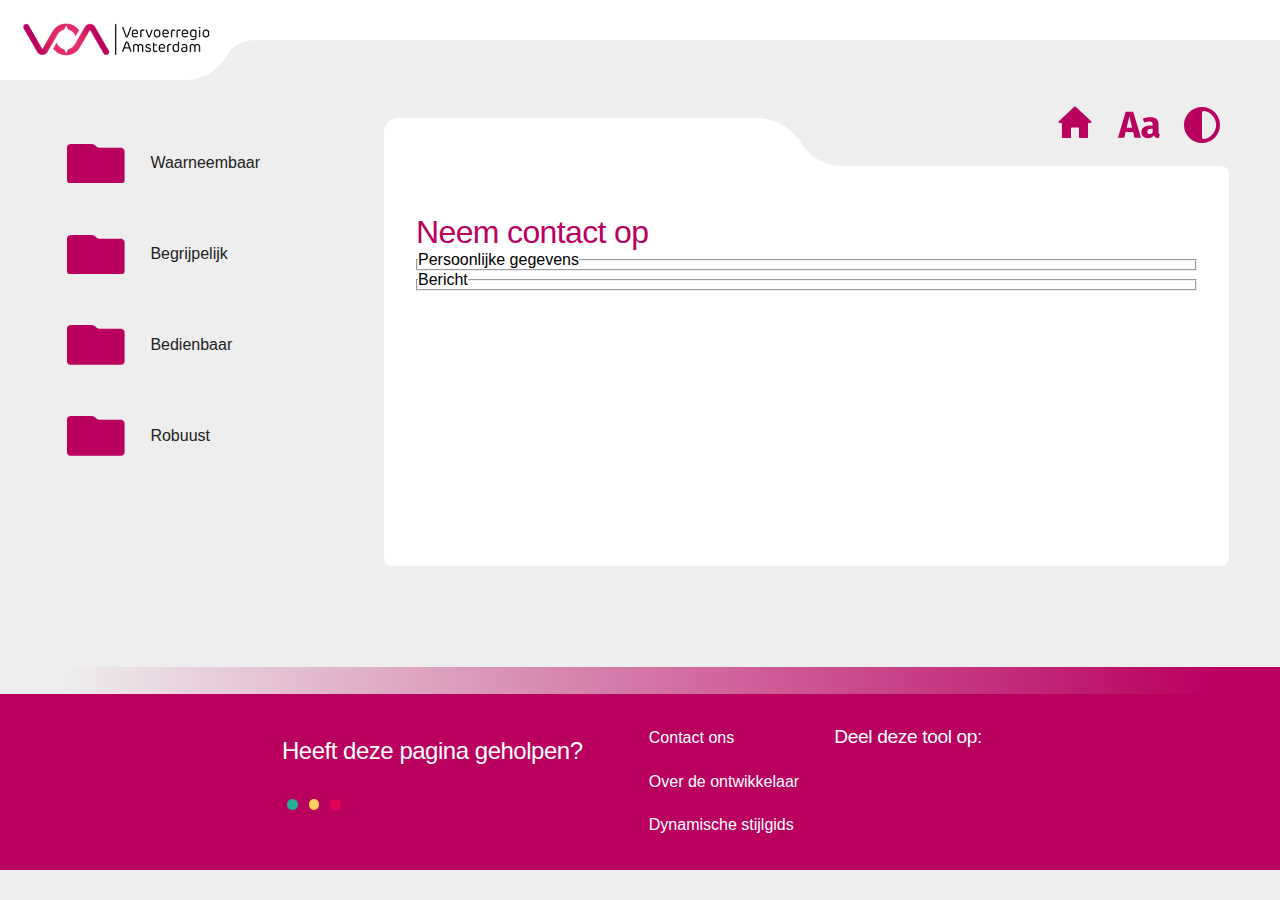
<file: contact.html>
<!DOCTYPE html>
<html lang="nl">
  <head>
    <meta charset="utf-8" />
    <meta
      name="viewport"
      content="width=device-width,initial-scale=1"
    />
    <title>Toolgankelijkheid · Neem contact op</title>
    <link rel="stylesheet" href="styles/style.css" />
    <link rel="stylesheet" href="styles/mobile.css" />
    <link rel="stylesheet" href="styles/tablet.css" />
    <link rel="stylesheet" href="styles/desktop.css" />
    <link rel="stylesheet" href="styles/desktop-xl.css" />
    <link
      rel="icon"
      type="image/png"
      href="./assets/va-favicon.png"
    />
  </head>

  <body>
    <header>
      <img
        id="logo"
        src="assets/logo.png"
        alt="logo Vervoerregio Amsterdam"
      />
    <div id="after-curve"></div>
  </header>

    <!-- Hieronder bevinden zich de 4 hoofdcategorieën -->
    <aside class="cntt">
      <a href="waarneembaar.html" class="categorie">
        <svg
          viewBox="0 0 388 268"
          fill="none"
          xmlns="http://www.w3.org/2000/svg"
        >
          <path
            d="M168.133 0H25.8667C17.2444 0 0 5.16 0 25.8V242C0 250.6 5.17333 267.8 25.8667 267.8H362.133C370.756 267.8 388 262.64 388 242V51.6C388 43 382.827 25.8 362.133 25.8H219.867C215.556 25.8 204.347 23.22 194 12.9C183.653 2.58 172.444 0 168.133 0Z"
          />
        </svg>
        <p>Waarneembaar</p>
      </a>
      <a class="categorie">
        <svg
          viewBox="0 0 388 268"
          fill="none"
          xmlns="http://www.w3.org/2000/svg"
        >
          <path
            d="M168.133 0H25.8667C17.2444 0 0 5.16 0 25.8V242C0 250.6 5.17333 267.8 25.8667 267.8H362.133C370.756 267.8 388 262.64 388 242V51.6C388 43 382.827 25.8 362.133 25.8H219.867C215.556 25.8 204.347 23.22 194 12.9C183.653 2.58 172.444 0 168.133 0Z"
          />
        </svg>
        <p>Begrijpelijk</p>
      </a>
      <a href="./bedienbaar.html" class="categorie">
        <svg
          viewBox="0 0 388 268"
          fill="none"
          xmlns="http://www.w3.org/2000/svg"
        >
          <path
            d="M168.133 0H25.8667C17.2444 0 0 5.16 0 25.8V242C0 250.6 5.17333 267.8 25.8667 267.8H362.133C370.756 267.8 388 262.64 388 242V51.6C388 43 382.827 25.8 362.133 25.8H219.867C215.556 25.8 204.347 23.22 194 12.9C183.653 2.58 172.444 0 168.133 0Z"
          />
        </svg>
        <p>Bedienbaar</p>
      </a>
      <a href="./robuust.html" class="categorie">
        <svg
          viewBox="0 0 388 268"
          fill="none"
          xmlns="http://www.w3.org/2000/svg"
        >
          <path
            d="M168.133 0H25.8667C17.2444 0 0 5.16 0 25.8V242C0 250.6 5.17333 267.8 25.8667 267.8H362.133C370.756 267.8 388 262.64 388 242V51.6C388 43 382.827 25.8 362.133 25.8H219.867C215.556 25.8 204.347 23.22 194 12.9C183.653 2.58 172.444 0 168.133 0Z"
          />
        </svg>
        <p>Robuust</p>
      </a>
    </aside>

    <!-- Dit is de sectie waar de content staat -->

    <main class="subject">
      <div class="toptab">
        <div class="tab"></div>
        <div class="curve"></div>
        <div class="curve-bg"></div>
        <!-- Dit zijn de twee knoppen om de toegankelijkheid van de content te verbeteren -->
        <ul class="ui-settings">
          <li>
            <a
              href="/" aria-label="Ga terug naar de homepagina"
            >
            <svg width="34" height="33" viewBox="0 0 34 33" fill="none" xmlns="http://www.w3.org/2000/svg">
                <path fill-rule="evenodd" clip-rule="evenodd" d="M33.1638 15.2685C33.8233 15.8892 33.384 16.9967 32.4784 16.9967H31.016C30.4616 16.9967 30.013 17.4477 30.016 18.0021L30.0856 31.0502C30.0885 31.6046 29.64 32.0555 29.0856 32.0555H22C21.4477 32.0555 21 31.6078 21 31.0555V22.389C21 21.8367 20.5523 21.389 20 21.389H14C13.4477 21.389 13 21.8367 13 22.389V31.0555C13 31.6078 12.5523 32.0555 12 32.0555H4.90911C4.35683 32.0555 3.90911 31.6078 3.90911 31.0555V17.9967C3.90911 17.4444 3.4614 16.9967 2.90911 16.9967H1.5216C0.616019 16.9967 0.176793 15.8892 0.836242 15.2685L16.3147 0.700632C16.6997 0.338233 17.3003 0.338233 17.6854 0.700632L33.1638 15.2685Z" fill=""/>
                </svg>     
            </a>
          </li>
          <li>
            <button
              class="fontSize"
              aria-label="Vergroot tekst"
              onclick="fontSize()"
            >
              <svg
                width="44"
                height="36"
                viewBox="0 0 33 21"
                fill="none"
                xmlns="http://www.w3.org/2000/svg"
              >
                <path
                  d="M13.1123 20L12.1043 15.828H6.44827L5.46827 20H0.708266L6.56027 0.595999H12.1323L17.9843 20H13.1123ZM7.23227 12.496H11.3203L9.27627 3.928L7.23227 12.496ZM31.1399 15.688C31.1399 16.248 31.2146 16.6587 31.3639 16.92C31.5319 17.1813 31.7932 17.3773 32.1479 17.508L31.2239 20.392C30.3092 20.3173 29.5626 20.1213 28.9839 19.804C28.4052 19.468 27.9572 18.9453 27.6399 18.236C26.6692 19.7293 25.1759 20.476 23.1599 20.476C21.6852 20.476 20.5092 20.0467 19.6319 19.188C18.7546 18.3293 18.3159 17.2093 18.3159 15.828C18.3159 14.204 18.9132 12.9627 20.1079 12.104C21.3026 11.2453 23.0292 10.816 25.2879 10.816H26.7999V10.172C26.7999 9.29467 26.6132 8.69733 26.2399 8.38C25.8666 8.044 25.2132 7.876 24.2799 7.876C23.7946 7.876 23.2066 7.95067 22.5159 8.1C21.8252 8.23067 21.1159 8.41733 20.3879 8.66L19.3799 5.748C20.3132 5.39333 21.2652 5.12267 22.2359 4.936C23.2252 4.74933 24.1399 4.656 24.9799 4.656C27.1079 4.656 28.6666 5.09467 29.6559 5.972C30.6452 6.84933 31.1399 8.16533 31.1399 9.92V15.688ZM24.4479 17.312C25.4559 17.312 26.2399 16.836 26.7999 15.884V13.252H25.7079C24.6999 13.252 23.9439 13.4293 23.4399 13.784C22.9546 14.1387 22.7119 14.6893 22.7119 15.436C22.7119 16.0333 22.8612 16.5 23.1599 16.836C23.4772 17.1533 23.9066 17.312 24.4479 17.312Z"
                  fill=""
                />
              </svg>
            </button>
          </li>

          <li>
            <button
              class="contrast-trigger"
              id="changeContrast"
              aria-label="Vergroot kleur contrast"
            >
              <svg
                width="36"
                height="36"
                viewBox="0 0 36 36"
                fill="none"
                xmlns="http://www.w3.org/2000/svg"
              >
                <path
                  fill-rule="evenodd"
                  clip-rule="evenodd"
                  d="M18 36C27.9411 36 36 27.9411 36 18C36 8.05887 27.9411 0 18 0C8.05887 0 0 8.05887 0 18C0 27.9411 8.05887 36 18 36ZM19.9943 32.0033C26.8608 31.0343 32.1429 25.134 32.1429 18C32.1429 10.866 26.8608 4.96574 19.9943 3.99665C18.9005 3.84229 18 4.75091 18 5.85548L18 18L18 30.1445C18 31.2491 18.9005 32.1577 19.9943 32.0033Z"
                  fill=""
                />
              </svg>
            </button>
          </li>
        </ul>
      </div>
      <section class="folder" id="fontIncrease">

        <h1>Neem contact op</h1>
        <form action="" method="">
            <fieldset>
                <legend>Persoonlijke gegevens</legend>
            </fieldset>
            <fieldset>
                <legend>Bericht</legend>
            </fieldset>
        </form>

      </section>
    </main>
    <footer>
      <div>
      <div
        class="emotion-group"
        aria-label=""
        
      >
        <h2 aria-label="Heeft deze pagina geholpen?">
          Heeft deze pagina geholpen?
        </h2>
        <h4
          aria-label="Maak een keuze uit de onderstaande knoppen."
        >
          Maak een keuze uit de onderstaande knoppen
        </h4>
        <div
          class="emotion-group-btns"
          aria-label="Hoe vind je de website?"
          id="emotion-group"
        >
          <button
            class="btn-emotion bg-green"
            aria-label="blije smiley."
            onclick="sendEmotion()"
          >
            <i class="icon fa-regular fa-face-smile"></i>
          </button>
          <button
            class="btn-emotion bg-yellow"
            aria-label="neutrale smiley."
            onclick="sendEmotion()"
          >
            <i
              class="icon c-black fa-regular fa-face-meh"
            ></i>
          </button>
          <button
            class="btn-emotion bg-red"
            aria-label="ongelukkige smiley."
            onclick="sendEmotion()"
          >
            <i class="icon fa-regular fa-face-frown"></i>
          </button>
        </div>
      </div>
      <nav>
        <div class="footer-links">
        <a href="mailto:info@vervoeregio.nl?subject=Feedback%20over%20Toolgankelijk"
          aria-label="Stuur een e-mail naar Vervoeregio Amsterdam."
          ><i class="fa-solid fa-envelope"></i>  Contact ons</a
        >
        <a
        href="ontwikkelaar.html"
        aria-label="Lees meer info over de ontwikkelaar van Toolgankeljk."
        ><i class="fa-solid fa-address-card"></i> Over de ontwikkelaar</a
      >
      <a
      href="https://styleguide-vervoerregioamsterdam.student.fdnd.nl/"
      aria-label="Ga naar de website van de dynamische stijlgids."
      ><i class="fa-solid fa-swatchbook"></i> Dynamische stijlgids</a
    >
    </div>
        <div class="social-media-group">
          <h3 class="c-magenta">
            Deel deze tool op:
          </h3>
          <div>
            <a
              target="_blank"
              href="https://www.facebook.com/sharer/sharer.php?u=https%3A%2F%2Fdevelopers.facebook.com%2Fdocs%2Fplugins%2F&amp;src=sdkpreparse"
              class="fb-xfbml-parse-ignore"
              aria-label="Deel deze website op Facebook."
              ><i
                class="icon fa-brands fa-square-facebook"
              ></i
            ></a>
            <a
            class="twitter-share-button"
            href="https://twitter.com/intent/tweet?text=Hello%20world"
              aria-label="Deel deze website op Twitter."
              ><i class="icon fa-brands fa-twitter"></i
            ></a>
          </div>
        </div>
      </nav>
    </div>
    </footer>
    <script
      src="./scripts/script.js"
      type="text/javascript"
    ></script>
    <div id="fb-root"></div>
    <script
      async
      defer
      crossorigin="anonymous"
      src="https://connect.facebook.net/nl_NL/sdk.js#xfbml=1&version=v15.0"
      nonce="TpOVwmNv"
    ></script>
  </body>
</html>
</file>
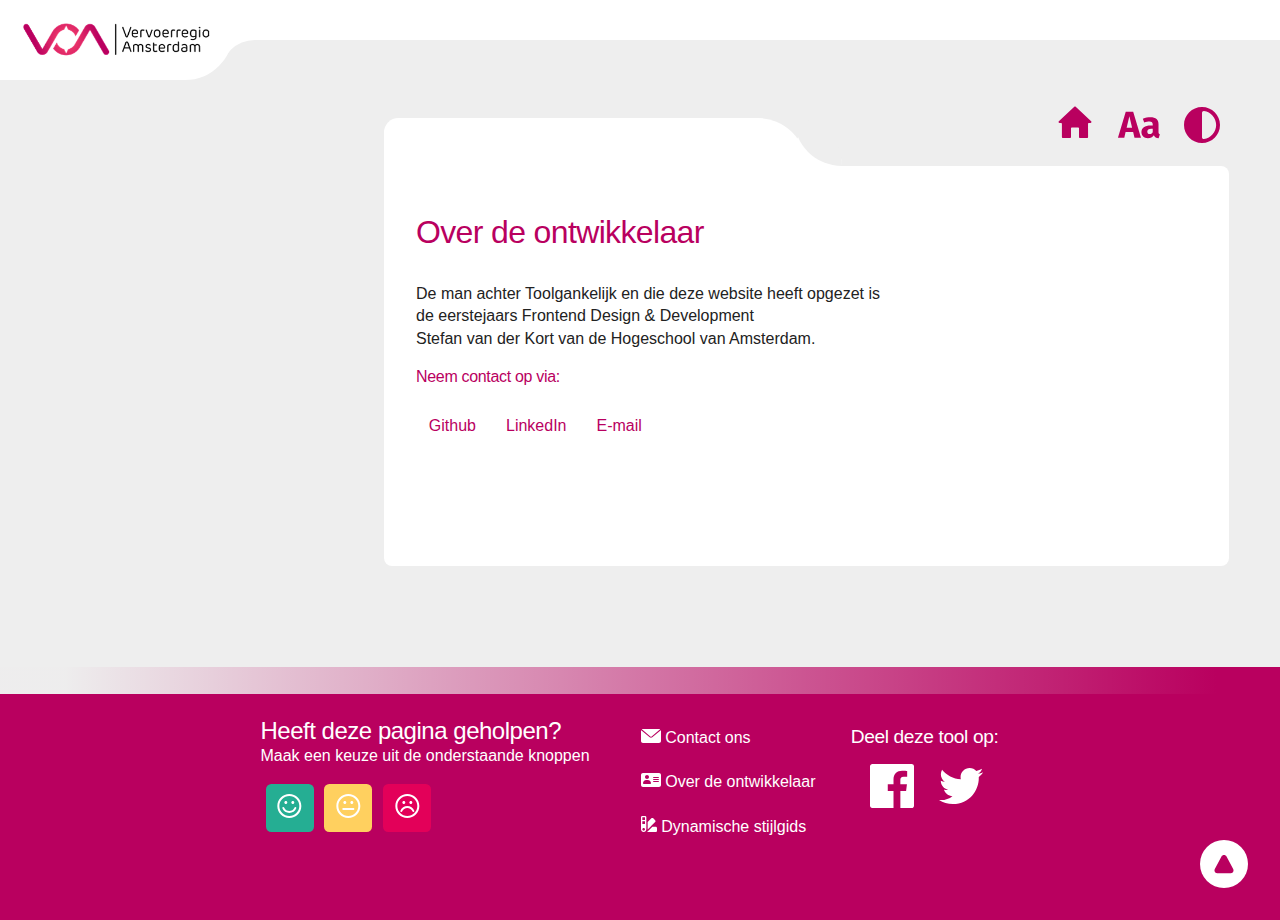
<file: ontwikkelaar.html>
<!DOCTYPE html>
<html lang="nl">

<head>
  <meta charset="utf-8" />
  <meta name="viewport" content="width=device-width,initial-scale=1" />
  <title>
    Vervoerregio Amsterdam - Toolgankelijkheid
  </title>
  <link rel="stylesheet" href="styles/style.css" />
  <link rel="stylesheet" href="styles/mobile.css" />
  <link rel="stylesheet" href="styles/tablet.css" />
  <link rel="stylesheet" href="styles/desktop.css" />
  <link rel="stylesheet" href="styles/desktop-xl.css" />
  <link rel="stylesheet" href="../styles/desktop-xl.css" />
  <link rel="icon" type="image/png" href="./assets/va-favicon.png" />
</head>

<body>
  <header>
    <img id="logo" src="assets/logo.png" alt="logo Vervoerregio Amsterdam" />
    <div id="after-curve"></div>
  </header>

  <!-- Hieronder bevinden zich de aside voor de layout -->
  <aside class="cntt" id="desktop"></aside>

  <!-- Dit is de sectie waar de content staat -->
  <main class="subject">
    <div class="toptab">
      <div class="tab"></div>
      <div class="curve"></div>
      <div class="curve-bg"></div>
      <!-- Dit zijn de twee knoppen om de toegankelijkheid van de content te verbeteren -->
      <ul class="ui-settings">
        <li>
          <a href="https://stefan-espant.github.io/look-and-feel-corporate-identity/" aria-label="Ga terug naar de homepagina">
            <svg width="34" height="33" viewBox="0 0 34 33" fill="none" xmlns="http://www.w3.org/2000/svg">
              <path fill-rule="evenodd" clip-rule="evenodd"
                d="M33.1638 15.2685C33.8233 15.8892 33.384 16.9967 32.4784 16.9967H31.016C30.4616 16.9967 30.013 17.4477 30.016 18.0021L30.0856 31.0502C30.0885 31.6046 29.64 32.0555 29.0856 32.0555H22C21.4477 32.0555 21 31.6078 21 31.0555V22.389C21 21.8367 20.5523 21.389 20 21.389H14C13.4477 21.389 13 21.8367 13 22.389V31.0555C13 31.6078 12.5523 32.0555 12 32.0555H4.90911C4.35683 32.0555 3.90911 31.6078 3.90911 31.0555V17.9967C3.90911 17.4444 3.4614 16.9967 2.90911 16.9967H1.5216C0.616019 16.9967 0.176793 15.8892 0.836242 15.2685L16.3147 0.700632C16.6997 0.338233 17.3003 0.338233 17.6854 0.700632L33.1638 15.2685Z"
                fill="" />
            </svg>
          </a>
        </li>
        <li>
          <button class="fontSize" aria-label="Vergroot tekst" onclick="fontSize()">
            <svg width="44" height="36" viewBox="0 0 33 21" fill="none" xmlns="http://www.w3.org/2000/svg">
              <path
                d="M13.1123 20L12.1043 15.828H6.44827L5.46827 20H0.708266L6.56027 0.595999H12.1323L17.9843 20H13.1123ZM7.23227 12.496H11.3203L9.27627 3.928L7.23227 12.496ZM31.1399 15.688C31.1399 16.248 31.2146 16.6587 31.3639 16.92C31.5319 17.1813 31.7932 17.3773 32.1479 17.508L31.2239 20.392C30.3092 20.3173 29.5626 20.1213 28.9839 19.804C28.4052 19.468 27.9572 18.9453 27.6399 18.236C26.6692 19.7293 25.1759 20.476 23.1599 20.476C21.6852 20.476 20.5092 20.0467 19.6319 19.188C18.7546 18.3293 18.3159 17.2093 18.3159 15.828C18.3159 14.204 18.9132 12.9627 20.1079 12.104C21.3026 11.2453 23.0292 10.816 25.2879 10.816H26.7999V10.172C26.7999 9.29467 26.6132 8.69733 26.2399 8.38C25.8666 8.044 25.2132 7.876 24.2799 7.876C23.7946 7.876 23.2066 7.95067 22.5159 8.1C21.8252 8.23067 21.1159 8.41733 20.3879 8.66L19.3799 5.748C20.3132 5.39333 21.2652 5.12267 22.2359 4.936C23.2252 4.74933 24.1399 4.656 24.9799 4.656C27.1079 4.656 28.6666 5.09467 29.6559 5.972C30.6452 6.84933 31.1399 8.16533 31.1399 9.92V15.688ZM24.4479 17.312C25.4559 17.312 26.2399 16.836 26.7999 15.884V13.252H25.7079C24.6999 13.252 23.9439 13.4293 23.4399 13.784C22.9546 14.1387 22.7119 14.6893 22.7119 15.436C22.7119 16.0333 22.8612 16.5 23.1599 16.836C23.4772 17.1533 23.9066 17.312 24.4479 17.312Z"
                fill="" />
            </svg>
          </button>
        </li>

        <li>
          <button class="contrast-trigger" id="changeContrast" aria-label="Vergroot kleur contrast">
            <svg width="36" height="36" viewBox="0 0 36 36" fill="none" xmlns="http://www.w3.org/2000/svg">
              <path fill-rule="evenodd" clip-rule="evenodd"
                d="M18 36C27.9411 36 36 27.9411 36 18C36 8.05887 27.9411 0 18 0C8.05887 0 0 8.05887 0 18C0 27.9411 8.05887 36 18 36ZM19.9943 32.0033C26.8608 31.0343 32.1429 25.134 32.1429 18C32.1429 10.866 26.8608 4.96574 19.9943 3.99665C18.9005 3.84229 18 4.75091 18 5.85548L18 18L18 30.1445C18 31.2491 18.9005 32.1577 19.9943 32.0033Z"
                fill="" />
            </svg>
          </button>
        </li>
      </ul>
    </div>
    <section class="folder" id="fontIncrease">
      <div class="content">
        <h1>Over de ontwikkelaar</h1>
        <article>
          <p>
            De man achter Toolgankelijk en die deze
            website heeft opgezet is de eerstejaars
            Frontend Design & Development<br>
            Stefan van der Kort van de Hogeschool van Amsterdam.
          </p>
          <br>
          <h4>Neem contact op via:</h4>
          <br />
          <a href="https://github.com/Stefan-Espant"><i class="fa-brands fa-github"></i> Github</a>
          <a href="https://www.linkedin.com/in/stefan-van-der-kort-196513158/"><i class="fa-brands fa-github"></i>
            LinkedIn</a>
          <a href="mailto:info@espant.com"><i class="fa-solid fa-envelope"></i> E-mail</a>
        </article>
      </div>
    </section>
  </main>
  <footer>
    <div>
      <div class="emotion-group" aria-label="">
        <h2 aria-label="Heeft deze pagina geholpen?">
          Heeft deze pagina geholpen?
        </h2>
        <p aria-label="Maak een keuze uit de onderstaande knoppen.">
          Maak een keuze uit de onderstaande knoppen
        </p>
        <div class="emotion-group-btns" aria-label="Hoe vind je de website?" id="emotion-group">
          <button class="btn-emotion bg-green" aria-label="blije smiley." onclick="sendEmotion()">
            <svg width="24" height="24" viewBox="0 0 24 24" fill="" xmlns="http://www.w3.org/2000/svg">
              <path
                d="M10 8.5C10 9.32843 9.32843 10 8.5 10C7.67157 10 7 9.32843 7 8.5C7 7.67157 7.67157 7 8.5 7C9.32843 7 10 7.67157 10 8.5Z"
                fill="" />
              <path
                d="M17 8.5C17 9.32843 16.3284 10 15.5 10C14.6716 10 14 9.32843 14 8.5C14 7.67157 14.6716 7 15.5 7C16.3284 7 17 7.67157 17 8.5Z"
                fill="" />
              <path fill-rule="evenodd" clip-rule="evenodd"
                d="M12 22C17.5228 22 22 17.5228 22 12C22 6.47715 17.5228 2 12 2C6.47715 2 2 6.47715 2 12C2 17.5228 6.47715 22 12 22ZM12 24C18.6274 24 24 18.6274 24 12C24 5.37258 18.6274 0 12 0C5.37258 0 0 5.37258 0 12C0 18.6274 5.37258 24 12 24Z"
                fill="" />
              <path fill-rule="evenodd" clip-rule="evenodd"
                d="M5.66366 13.0583C6.18377 12.8725 6.75599 13.1436 6.94174 13.6637C7.63793 15.613 9.79239 17 12 17C14.2076 17 16.3621 15.613 17.0583 13.6637C17.244 13.1436 17.8162 12.8725 18.3363 13.0583C18.8564 13.244 19.1275 13.8163 18.9417 14.3364C17.9236 17.187 14.9352 19 12 19C9.06474 19 6.07635 17.187 5.05826 14.3364C4.8725 13.8163 5.14355 13.244 5.66366 13.0583Z"
                fill="" />
            </svg>
          </button>
          <button class="btn-emotion bg-yellow" aria-label="neutrale smiley." onclick="sendEmotion()">
            <svg width="24" height="24" viewBox="0 0 24 24" fill="" xmlns="http://www.w3.org/2000/svg">
              <path
                d="M10 8.5C10 9.32843 9.32843 10 8.5 10C7.67157 10 7 9.32843 7 8.5C7 7.67157 7.67157 7 8.5 7C9.32843 7 10 7.67157 10 8.5Z"
                fill="" />
              <path
                d="M17 8.5C17 9.32843 16.3284 10 15.5 10C14.6716 10 14 9.32843 14 8.5C14 7.67157 14.6716 7 15.5 7C16.3284 7 17 7.67157 17 8.5Z"
                fill="" />
              <path fill-rule="evenodd" clip-rule="evenodd"
                d="M12 22C17.5228 22 22 17.5228 22 12C22 6.47715 17.5228 2 12 2C6.47715 2 2 6.47715 2 12C2 17.5228 6.47715 22 12 22ZM12 24C18.6274 24 24 18.6274 24 12C24 5.37258 18.6274 0 12 0C5.37258 0 0 5.37258 0 12C0 18.6274 5.37258 24 12 24Z"
                fill="" />
              <path
                d="M6 15C6 14.4477 6.44772 14 7 14H17C17.5523 14 18 14.4477 18 15V15C18 15.5523 17.5523 16 17 16H7C6.44772 16 6 15.5523 6 15V15Z"
                fill="" />
            </svg>
          </button>
          <button class="btn-emotion bg-red" aria-label="ongelukkige smiley." onclick="sendEmotion()">
            <svg width="24" height="24" viewBox="0 0 24 24" fill="" xmlns="http://www.w3.org/2000/svg">
              <path
                d="M10 8.5C10 9.32843 9.32843 10 8.5 10C7.67157 10 7 9.32843 7 8.5C7 7.67157 7.67157 7 8.5 7C9.32843 7 10 7.67157 10 8.5Z"
                fill="" />
              <path
                d="M17 8.5C17 9.32843 16.3284 10 15.5 10C14.6716 10 14 9.32843 14 8.5C14 7.67157 14.6716 7 15.5 7C16.3284 7 17 7.67157 17 8.5Z"
                fill="" />
              <path fill-rule="evenodd" clip-rule="evenodd"
                d="M12 22C17.5228 22 22 17.5228 22 12C22 6.47715 17.5228 2 12 2C6.47715 2 2 6.47715 2 12C2 17.5228 6.47715 22 12 22ZM12 24C18.6274 24 24 18.6274 24 12C24 5.37258 18.6274 0 12 0C5.37258 0 0 5.37258 0 12C0 18.6274 5.37258 24 12 24Z"
                fill="" />
              <path fill-rule="evenodd" clip-rule="evenodd"
                d="M18.3363 17.9417C17.8162 18.1275 17.244 17.8564 17.0583 17.3363C16.3621 15.387 14.2076 14 12 14C9.7924 14 7.63794 15.387 6.94174 17.3363C6.75599 17.8564 6.18377 18.1275 5.66367 17.9417C5.14356 17.756 4.87251 17.1837 5.05826 16.6636C6.07635 13.813 9.06475 12 12 12C14.9353 12 17.9237 13.813 18.9417 16.6636C19.1275 17.1837 18.8564 17.756 18.3363 17.9417Z"
                fill="" />
            </svg>
          </button>
        </div>
      </div>
      <nav>
        <div class="footer-links">
          <a href="mailto:info@vervoeregio.nl?subject=Feedback%20over%20Toolgankelijk"
            aria-label="Stuur een e-mail naar Vervoeregio Amsterdam.">
            <svg width="20" height="14" viewBox="0 0 20 14" fill="" xmlns="http://www.w3.org/2000/svg">
              <path fill-rule="evenodd" clip-rule="evenodd"
                d="M0.197287 1.13278L8.71963 8.23473C9.46133 8.85281 10.5387 8.85281 11.2804 8.23473L19.8027 1.13278C19.9291 1.39512 20 1.68929 20 2V12C20 13.1046 19.1046 14 18 14H2C0.895431 14 0 13.1046 0 12V2C0 1.68929 0.0708545 1.39512 0.197287 1.13278ZM0.842528 0.368774L9.35982 7.46651C9.73066 7.77555 10.2693 7.77555 10.6402 7.46651L19.1575 0.368774C18.8308 0.136548 18.4313 0 18 0H2C1.56866 0 1.16921 0.136547 0.842528 0.368774Z"
                fill="" />
            </svg>
            Contact ons</a>
          <a href="ontwikkelaar.html" aria-label="Lees meer info over de ontwikkelaar van Toolgankeljk.">
            <svg width="20" height="14" viewBox="0 0 20 14" fill="" xmlns="http://www.w3.org/2000/svg">
              <path fill-rule="evenodd" clip-rule="evenodd"
                d="M2 0C0.895431 0 0 0.89543 0 2V12C0 13.1046 0.895431 14 2 14H18C19.1046 14 20 13.1046 20 12V2C20 0.895431 19.1046 0 18 0H2ZM12.5625 8C12.2518 8 12 8.22386 12 8.5C12 8.77614 12.2518 9 12.5625 9H17.4375C17.7482 9 18 8.77614 18 8.5C18 8.22386 17.7482 8 17.4375 8H12.5625ZM12 6.5C12 6.22386 12.2518 6 12.5625 6H17.4375C17.7482 6 18 6.22386 18 6.5C18 6.77614 17.7482 7 17.4375 7H12.5625C12.2518 7 12 6.77614 12 6.5ZM12.5625 4C12.2518 4 12 4.22386 12 4.5C12 4.77614 12.2518 5 12.5625 5H17.4375C17.7482 5 18 4.77614 18 4.5C18 4.22386 17.7482 4 17.4375 4H12.5625ZM8 4C8 5.10457 7.10457 6 6 6C4.89543 6 4 5.10457 4 4C4 2.89543 4.89543 2 6 2C7.10457 2 8 2.89543 8 4ZM5.2 7C3.43269 7 2 8.43269 2 10.2C2 10.6418 2.35817 11 2.8 11H9.2C9.64183 11 10 10.6418 10 10.2C10 8.43269 8.56731 7 6.8 7H5.2Z"
                fill="" />
            </svg>
            Over de ontwikkelaar</a>
          <a href="https://styleguide-vervoerregioamsterdam.student.fdnd.nl/"
            aria-label="Ga naar de website van de dynamische stijlgids.">
            <svg width="16" height="16" viewBox="0 0 16 16" fill="" xmlns="http://www.w3.org/2000/svg">
              <g clip-path="url(#clip0_346_174)">
                <path
                  d="M14.6667 10.6667H11.4L6.59999 15.48C6.39999 15.68 6.18666 15.8534 5.97333 16H14.6667C15.4 16 16 15.4 16 14.6667V12C16 11.2667 15.4 10.6667 14.6667 10.6667Z"
                  fill="" />
                <path
                  d="M10.84 9.33335L14.1333 6.04002C14.6533 5.52002 14.6533 4.68001 14.1333 4.16001L12.2533 2.28001C11.7333 1.76001 10.8933 1.76001 10.3733 2.28001L6.66665 5.98668V13.3333C6.66665 13.3333 6.66665 13.4667 6.65332 13.5333L9.51999 10.6667L10.84 9.33335V9.33335Z"
                  fill="" />
                <path
                  d="M4 0H1.33333C0.6 0 0 0.6 0 1.33333V13.3333C0 14.8 1.18667 16 2.66667 16C3.41333 16 4.10667 15.68 4.58667 15.1733C5.05333 14.6933 5.33333 14.0533 5.33333 13.3333V1.33333C5.33333 0.6 4.73333 0 4 0ZM1.33333 1.33333H4V4H1.33333V1.33333ZM2.66667 14.6667C1.93333 14.6667 1.33333 14.0667 1.33333 13.3333C1.33333 12.6 1.93333 12 2.66667 12C3.4 12 4 12.6 4 13.3333C4 14.0667 3.4 14.6667 2.66667 14.6667ZM4 8H1.33333V5.33333H4V8Z"
                  fill="" />
              </g>
              <defs>
                <clipPath id="clip0_346_174">
                  <rect width="16" height="16" fill="" />
                </clipPath>
              </defs>
            </svg>
            Dynamische stijlgids</a>
        </div>
        <div class="social-media-group">
          <h3>
            Deel deze tool op:
          </h3>
          <div>
            <a target="_blank"
              href="https://www.facebook.com/sharer/sharer.php?u=https%3A%2F%2Fdevelopers.facebook.com%2Fdocs%2Fplugins%2F&amp;src=sdkpreparse"
              class="fb-xfbml-parse-ignore" aria-label="Deel deze website op Facebook.">
              <svg width="44" height="44" viewBox="0 0 44 44" fill="" xmlns="http://www.w3.org/2000/svg">
                <g clip-path="url(#clip0_347_181)">
                  <path
                    d="M41.5766 0H2.43287C1.08864 0 0 1.08864 0 2.43287V41.5766C0 42.9208 1.08864 44.0095 2.43287 44.0095H23.5052V26.9604H17.7685V20.315H23.5052V15.4208C23.5052 9.74096 26.9793 6.64544 32.0439 6.64544C34.4768 6.64544 36.5594 6.8253 37.1652 6.9105V12.846H33.6532C30.8984 12.846 30.3589 14.1618 30.3589 16.0835V20.3244H36.938L36.0861 26.9699H30.3683V44.0095H41.5861C42.9303 44.0095 44.0189 42.9208 44.0189 41.5766V2.43287C44.0189 1.08864 42.9303 0 41.5861 0H41.5766Z"
                    fill="" />
                </g>
                <defs>
                  <clipPath id="clip0_347_181">
                    <rect width="44" height="44" fill="" />
                  </clipPath>
                </defs>
              </svg>

            </a>
            <a class="twitter-share-button" href="https://twitter.com/intent/tweet?text=Hello%20world"
              aria-label="Deel deze website op Twitter.">
              <svg width="45" height="36" viewBox="0 0 45 36" fill="" xmlns="http://www.w3.org/2000/svg">
                <g clip-path="url(#clip0_347_183)">
                  <path
                    d="M44.302 4.26264C42.6732 4.98859 40.9235 5.47257 39.0807 5.69594C40.9607 4.56977 42.394 2.79211 43.0734 0.670084C41.3144 1.71248 39.3692 2.46636 37.303 2.87587C35.6463 1.10752 33.2823 0.00927734 30.667 0.00927734C25.6505 0.00927734 21.5739 4.07649 21.5739 9.10235C21.5739 9.819 21.6577 10.5077 21.8066 11.1778C14.2678 10.7776 7.5667 7.16646 3.08066 1.66595C2.29886 3.00617 1.85212 4.56977 1.85212 6.23575C1.85212 9.39087 3.45295 12.1737 5.89142 13.8025C4.40227 13.7559 2.9969 13.3464 1.77766 12.667C1.77766 12.7042 1.77766 12.7414 1.77766 12.7787C1.77766 17.1809 4.91417 20.8573 9.06515 21.6949C8.30196 21.8997 7.50155 22.0113 6.67322 22.0113C6.08687 22.0113 5.51913 21.9555 4.9607 21.8438C6.11479 25.455 9.47466 28.0796 13.4488 28.1541C10.3402 30.5925 6.42192 32.0444 2.15925 32.0444C1.42399 32.0444 0.698034 31.9979 -0.00930786 31.9141C4.01138 34.4922 8.78594 36 13.9235 36C30.6391 36 39.788 22.151 39.788 10.1354C39.788 9.74454 39.788 9.35364 39.7601 8.96274C41.5377 7.67836 43.0734 6.07753 44.2927 4.26264H44.302Z"
                    fill="" />
                </g>
                <defs>
                  <clipPath id="clip0_347_183">
                    <rect width="44.302" height="36" fill="" />
                  </clipPath>
                </defs>
              </svg>
            </a>
          </div>
        </div>
      </nav>
    </div>
    <a class="back-2-top" href="#logo">
      <svg width="20" height="20" viewBox="0 0 28 26" fill="none" xmlns="http://www.w3.org/2000/svg">
        <title>Terug naar het begin</title>
        <path
          d="M23.3333 26H4.66667C1.64698 26 -0.283772 22.7821 1.13725 20.1176L10.4706 2.61765C11.9765 -0.205882 16.0235 -0.205883 17.5294 2.61765L26.8627 20.1176C28.2838 22.7821 26.353 26 23.3333 26Z"
          fill="" />
      </svg>
    </a>
  </footer>
  <script src="./scripts/script.js" type="text/javascript"></script>
  <div id="fb-root"></div>
  <script async defer crossorigin="anonymous" src="https://connect.facebook.net/nl_NL/sdk.js#xfbml=1&version=v15.0"
    nonce="TpOVwmNv"></script>
</body>

</html>
</file>
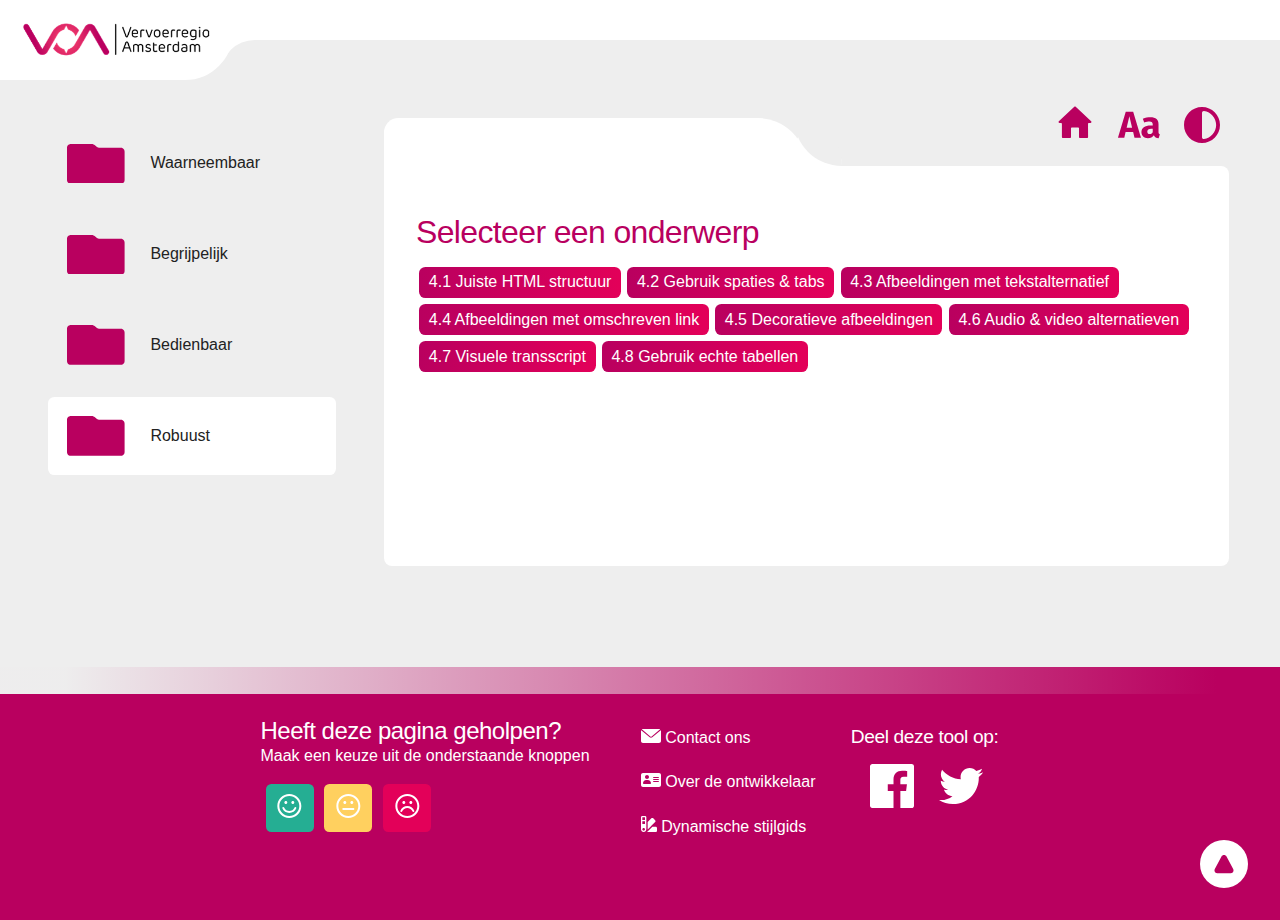
<file: robuust.html>
<!DOCTYPE html>
<html lang="nl">
  <head>
    <meta charset="utf-8" />
    <meta
      name="viewport"
      content="width=device-width,initial-scale=1"
    />
    <title>Toolgankelijkheid · Robuust</title>
    <link rel="stylesheet" href="styles/style.css" />
    <link rel="stylesheet" href="styles/mobile.css" />
    <link rel="stylesheet" href="styles/tablet.css" />
    <link rel="stylesheet" href="styles/desktop.css" />
    <link rel="stylesheet" href="styles/desktop-xl.css" />
    <link
      rel="icon"
      type="image/png"
      href="./assets/va-favicon.png"
    />
  </head>

  <body>
    <header>
      <img
        id="logo"
        src="assets/logo.png"
        alt="logo Vervoerregio Amsterdam"
      />
    <div id="after-curve"></div>
  </header>

    <!-- Hieronder bevinden zich de 4 hoofdcategorieën -->
    <aside class="cntt">
      <a href="waarneembaar.html" class="categorie">
        <svg
          viewBox="0 0 388 268"
          fill="none"
          xmlns="http://www.w3.org/2000/svg"
        >
          <path
            d="M168.133 0H25.8667C17.2444 0 0 5.16 0 25.8V242C0 250.6 5.17333 267.8 25.8667 267.8H362.133C370.756 267.8 388 262.64 388 242V51.6C388 43 382.827 25.8 362.133 25.8H219.867C215.556 25.8 204.347 23.22 194 12.9C183.653 2.58 172.444 0 168.133 0Z"
          />
        </svg>
        <p>Waarneembaar</p>
      </a>
      <a href="./begrijpelijk.html" class="categorie">
        <svg
          viewBox="0 0 388 268"
          fill="none"
          xmlns="http://www.w3.org/2000/svg"
        >
          <path
            d="M168.133 0H25.8667C17.2444 0 0 5.16 0 25.8V242C0 250.6 5.17333 267.8 25.8667 267.8H362.133C370.756 267.8 388 262.64 388 242V51.6C388 43 382.827 25.8 362.133 25.8H219.867C215.556 25.8 204.347 23.22 194 12.9C183.653 2.58 172.444 0 168.133 0Z"
          />
        </svg>
        <p>Begrijpelijk</p>
      </a>
      <a href="./bedienbaar.html" class="categorie">
        <svg
          viewBox="0 0 388 268"
          fill="none"
          xmlns="http://www.w3.org/2000/svg"
        >
          <path
            d="M168.133 0H25.8667C17.2444 0 0 5.16 0 25.8V242C0 250.6 5.17333 267.8 25.8667 267.8H362.133C370.756 267.8 388 262.64 388 242V51.6C388 43 382.827 25.8 362.133 25.8H219.867C215.556 25.8 204.347 23.22 194 12.9C183.653 2.58 172.444 0 168.133 0Z"
          />
        </svg>
        <p>Bedienbaar</p>
      </a>
      <a class="categorie active">
        <svg
          viewBox="0 0 388 268"
          fill="none"
          xmlns="http://www.w3.org/2000/svg"
        >
          <path
            d="M168.133 0H25.8667C17.2444 0 0 5.16 0 25.8V242C0 250.6 5.17333 267.8 25.8667 267.8H362.133C370.756 267.8 388 262.64 388 242V51.6C388 43 382.827 25.8 362.133 25.8H219.867C215.556 25.8 204.347 23.22 194 12.9C183.653 2.58 172.444 0 168.133 0Z"
          />
        </svg>
        <p>Robuust</p>
      </a>
    </aside>

    <!-- Dit is de sectie waar de content staat -->
    <main class="subject">
      <div class="toptab">
        <div class="tab"></div>
        <div class="curve"></div>
        <div class="curve-bg"></div>
        <!-- Dit zijn de twee knoppen om de toegankelijkheid van de content te verbeteren -->
        <ul class="ui-settings">
          <li>
            <a
              href="https://stefan-espant.github.io/look-and-feel-corporate-identity/" aria-label="Ga terug naar de homepagina"
            >
            <svg width="34" height="33" viewBox="0 0 34 33" fill="none" xmlns="http://www.w3.org/2000/svg">
              <path fill-rule="evenodd" clip-rule="evenodd" d="M33.1638 15.2685C33.8233 15.8892 33.384 16.9967 32.4784 16.9967H31.016C30.4616 16.9967 30.013 17.4477 30.016 18.0021L30.0856 31.0502C30.0885 31.6046 29.64 32.0555 29.0856 32.0555H22C21.4477 32.0555 21 31.6078 21 31.0555V22.389C21 21.8367 20.5523 21.389 20 21.389H14C13.4477 21.389 13 21.8367 13 22.389V31.0555C13 31.6078 12.5523 32.0555 12 32.0555H4.90911C4.35683 32.0555 3.90911 31.6078 3.90911 31.0555V17.9967C3.90911 17.4444 3.4614 16.9967 2.90911 16.9967H1.5216C0.616019 16.9967 0.176793 15.8892 0.836242 15.2685L16.3147 0.700632C16.6997 0.338233 17.3003 0.338233 17.6854 0.700632L33.1638 15.2685Z" fill=""/>
              </svg>     
            </a>
          </li>
          <li>
            <button
              class="fontSize"
              aria-label="Vergroot tekst"
              onclick="fontSize()"
            >
              <svg
                width="44"
                height="36"
                viewBox="0 0 33 21"
                fill="none"
                xmlns="http://www.w3.org/2000/svg"
              >
                <path
                  d="M13.1123 20L12.1043 15.828H6.44827L5.46827 20H0.708266L6.56027 0.595999H12.1323L17.9843 20H13.1123ZM7.23227 12.496H11.3203L9.27627 3.928L7.23227 12.496ZM31.1399 15.688C31.1399 16.248 31.2146 16.6587 31.3639 16.92C31.5319 17.1813 31.7932 17.3773 32.1479 17.508L31.2239 20.392C30.3092 20.3173 29.5626 20.1213 28.9839 19.804C28.4052 19.468 27.9572 18.9453 27.6399 18.236C26.6692 19.7293 25.1759 20.476 23.1599 20.476C21.6852 20.476 20.5092 20.0467 19.6319 19.188C18.7546 18.3293 18.3159 17.2093 18.3159 15.828C18.3159 14.204 18.9132 12.9627 20.1079 12.104C21.3026 11.2453 23.0292 10.816 25.2879 10.816H26.7999V10.172C26.7999 9.29467 26.6132 8.69733 26.2399 8.38C25.8666 8.044 25.2132 7.876 24.2799 7.876C23.7946 7.876 23.2066 7.95067 22.5159 8.1C21.8252 8.23067 21.1159 8.41733 20.3879 8.66L19.3799 5.748C20.3132 5.39333 21.2652 5.12267 22.2359 4.936C23.2252 4.74933 24.1399 4.656 24.9799 4.656C27.1079 4.656 28.6666 5.09467 29.6559 5.972C30.6452 6.84933 31.1399 8.16533 31.1399 9.92V15.688ZM24.4479 17.312C25.4559 17.312 26.2399 16.836 26.7999 15.884V13.252H25.7079C24.6999 13.252 23.9439 13.4293 23.4399 13.784C22.9546 14.1387 22.7119 14.6893 22.7119 15.436C22.7119 16.0333 22.8612 16.5 23.1599 16.836C23.4772 17.1533 23.9066 17.312 24.4479 17.312Z"
                  fill=""
                />
              </svg>
            </button>
          </li>
    
          <li>
            <button
              class="contrast-trigger"
              id="changeContrast"
              aria-label="Vergroot kleur contrast"
            >
              <svg
                width="36"
                height="36"
                viewBox="0 0 36 36"
                fill="none"
                xmlns="http://www.w3.org/2000/svg"
              >
                <path
                  fill-rule="evenodd"
                  clip-rule="evenodd"
                  d="M18 36C27.9411 36 36 27.9411 36 18C36 8.05887 27.9411 0 18 0C8.05887 0 0 8.05887 0 18C0 27.9411 8.05887 36 18 36ZM19.9943 32.0033C26.8608 31.0343 32.1429 25.134 32.1429 18C32.1429 10.866 26.8608 4.96574 19.9943 3.99665C18.9005 3.84229 18 4.75091 18 5.85548L18 18L18 30.1445C18 31.2491 18.9005 32.1577 19.9943 32.0033Z"
                  fill=""
                />
              </svg>
            </button>
          </li>
        </ul>
      </div>
      <section class="folder" id="fontIncrease">
        <div class="content">
          <h1>Selecteer een onderwerp</h1>
          <div class="subcat">
            <button class="subcat-btn" data-id="article4_1">
              4.1 Juiste HTML structuur
            </button>
            <button class="subcat-btn" data-id="article4_2">
              4.2 Gebruik spaties & tabs
            </button>
            <button class="subcat-btn" data-id="article4_3">
              4.3 Afbeeldingen met tekstalternatief
            </button>
            <button class="subcat-btn" data-id="article4_4">
              4.4 Afbeeldingen met omschreven link
            </button>
            <button class="subcat-btn" data-id="article4_5">
              4.5 Decoratieve afbeeldingen
            </button>
            <button class="subcat-btn" data-id="article4_6">
              4.6 Audio & video alternatieven
            </button>
            <button class="subcat-btn" data-id="article4_7">
              4.7 Visuele transscript
            </button>
            <button class="subcat-btn" data-id="article4_8">
              4.8 Gebruik echte tabellen
            </button>
          </div>
          <article
            id="article4_1"
            class="content-item hide"
          >
            <h2>
              4.1 Is de juiste structuur van de tekst
              aangegeven via de editor van het CMS of in
              HTML-codes
            </h2>
            <br />
            <div>
              <h3 class="uitleg">
                <svg width="18" height="18" viewBox="0 0 18 18" fill="none" xmlns="http://www.w3.org/2000/svg">
                  <path fill-rule="evenodd" clip-rule="evenodd"
                    d="M18 9C18 13.9706 13.9706 18 9 18C4.02944 18 0 13.9706 0 9C0 4.02944 4.02944 0 9 0C13.9706 0 18 4.02944 18 9ZM9.03453 7.22556H9.58696V12.9958L9.82864 13.2127L10.5882 13.2784L10.5882 13.7647V13.2784L9.82865 13.2126L9.58696 12.9958V7.22553H9.03453L7.41177 7.70529V7.70531L9.03453 7.22556ZM8.39923 12.9958L8.15755 13.2126L7.41177 13.2784L7.41176 13.2784L8.15754 13.2127L8.39923 12.9958V12.9958ZM9.08977 4.23529C9.31995 4.23529 9.5133 4.31197 9.66982 4.46531C9.83095 4.61866 9.91151 4.80268 9.91151 5.01736C9.91151 5.01735 9.91152 5.01735 9.91152 5.01734C9.91152 4.80265 9.83095 4.61864 9.66983 4.46529C9.51331 4.31194 9.31995 4.23527 9.08978 4.23527C8.8642 4.23527 8.67085 4.31194 8.50972 4.46529C8.44838 4.52367 8.39907 4.58744 8.36177 4.65658C8.39907 4.58744 8.44838 4.52369 8.50972 4.46531C8.67084 4.31197 8.86419 4.23529 9.08977 4.23529ZM10.0105 6.802H8.97324L6.98824 7.38885V8.54943H7.97571V12.8035L6.98824 12.8905V14.1882H11.0118V12.8899L10.0105 12.8033V6.802ZM9.08978 3.81174C9.42355 3.81174 9.72437 3.92691 9.96402 4.1606C10.2043 4.39033 10.335 4.68309 10.335 5.01734C10.335 5.35203 10.2038 5.64489 9.95958 5.87172C9.71922 6.09941 9.41983 6.20979 9.08978 6.20979C8.76091 6.20979 8.46399 6.09733 8.22221 5.8738L8.21774 5.86961C7.97784 5.64129 7.85141 5.34883 7.85141 5.01734C7.85141 4.68413 7.97591 4.38865 8.21774 4.15849C8.45884 3.92904 8.75721 3.81174 9.08978 3.81174Z"
                    fill="" />
                </svg>
                Uitleg
              </h3>
            </div>
            <p>
              Als een website “onder water” goed in elkaar
              zit, dan is de basis voor toegankelijkheid
              gelegd. Ontwikkelaars kunnen in de technische
              standaard WCAG 2.1 meer lezen over technieken
              die gebruikt kunnen worden om aan de
              toegankelijkheidseisen te voldoen.
            </p>
            <br />
            <div>
              <h3 class="tip">
                <svg width="13" height="17" viewBox="0 0 13 17" fill="" xmlns="http://www.w3.org/2000/svg">
                  <path fill-rule="evenodd" clip-rule="evenodd"
                    d="M7.05576 3.41907C7.05576 3.79695 6.73241 4.10328 6.33353 4.10328C5.96762 4.10328 5.40268 4.21291 4.94998 4.5217C4.53409 4.80538 4.16687 5.28418 4.16687 6.15591C4.16687 6.53379 3.84352 6.84013 3.44464 6.84013C3.04577 6.84013 2.72242 6.53379 2.72242 6.15591C2.72242 4.83818 3.31816 3.94856 4.10598 3.41118C4.85698 2.89892 5.73648 2.73486 6.33353 2.73486C6.73241 2.73486 7.05576 3.04119 7.05576 3.41907ZM4.06582 11.6316C3.87455 11.1391 3.60557 10.7012 3.35124 10.3241C3.20807 10.1118 3.05516 9.8985 2.9119 9.69864C2.89916 9.68087 2.8865 9.6632 2.87392 9.64564C2.71553 9.42457 2.56586 9.21439 2.4222 8.99854C1.86158 8.15621 1.44444 7.30218 1.44444 6.15789C1.44444 3.51274 3.70789 1.36842 6.5 1.36842C9.29211 1.36842 11.5556 3.51274 11.5556 6.15789C11.5556 7.30218 11.1384 8.15621 10.5778 8.99854C10.4341 9.21439 10.2845 9.42457 10.1261 9.64564C10.1135 9.6632 10.1008 9.68088 10.0881 9.69866C9.94483 9.89851 9.79193 10.1118 9.64876 10.3241C9.39443 10.7012 9.12545 11.1391 8.93418 11.6316H4.06582ZM11.2849 10.4648C12.085 9.34848 13 8.07187 13 6.15789C13 2.75698 10.0899 0 6.5 0C2.91015 0 0 2.75698 0 6.15789C0 8.07187 0.914979 9.34848 1.71507 10.4648C2.1758 11.1076 2.59844 11.6973 2.78632 12.3249C2.89515 12.6885 3.21224 13 3.61111 13H9.38889C9.78776 13 10.1049 12.6885 10.2137 12.3249C10.4016 11.6973 10.8242 11.1076 11.2849 10.4648Z"
                    fill="" />
                  <path
                    d="M4.08983 16.6112L3.42329 15.7481C3.14886 15.3928 3 14.9564 3 14.5075C3 14.2272 3.2272 14 3.50746 14H9.5006C9.77641 14 10 14.2236 10 14.4994C10 14.9529 9.84567 15.393 9.56239 15.7471L8.86053 16.6246C8.67076 16.8619 8.38342 17 8.0796 17H4.88129C4.57149 17 4.27918 16.8564 4.08983 16.6112Z"
                    fill="" />
                </svg>
              </h3>
            </div>
            <p>
              Voor het bouwen van websites zijn
              internationale standaarden ontwikkeld. Door de
              standaarden te volgen gebruik je de code op de
              manier waarop deze bedoeld is.
              Hulptechnologieën sluiten aan bij de ze
              standaarden.
            </p>
          </article>
          <article
            id="article4_2"
            class="content-item hide"
          >
            <h2>
              4.2 Er zijn geen spaties of tabs gebruikt om
              kolommen, tabellen of speciale teksteffecten
              te maken.
            </h2>
            <br />
            <div>
              <h3 class="uitleg">
                <svg width="18" height="18" viewBox="0 0 18 18" fill="none" xmlns="http://www.w3.org/2000/svg">
                  <path fill-rule="evenodd" clip-rule="evenodd"
                    d="M18 9C18 13.9706 13.9706 18 9 18C4.02944 18 0 13.9706 0 9C0 4.02944 4.02944 0 9 0C13.9706 0 18 4.02944 18 9ZM9.03453 7.22556H9.58696V12.9958L9.82864 13.2127L10.5882 13.2784L10.5882 13.7647V13.2784L9.82865 13.2126L9.58696 12.9958V7.22553H9.03453L7.41177 7.70529V7.70531L9.03453 7.22556ZM8.39923 12.9958L8.15755 13.2126L7.41177 13.2784L7.41176 13.2784L8.15754 13.2127L8.39923 12.9958V12.9958ZM9.08977 4.23529C9.31995 4.23529 9.5133 4.31197 9.66982 4.46531C9.83095 4.61866 9.91151 4.80268 9.91151 5.01736C9.91151 5.01735 9.91152 5.01735 9.91152 5.01734C9.91152 4.80265 9.83095 4.61864 9.66983 4.46529C9.51331 4.31194 9.31995 4.23527 9.08978 4.23527C8.8642 4.23527 8.67085 4.31194 8.50972 4.46529C8.44838 4.52367 8.39907 4.58744 8.36177 4.65658C8.39907 4.58744 8.44838 4.52369 8.50972 4.46531C8.67084 4.31197 8.86419 4.23529 9.08977 4.23529ZM10.0105 6.802H8.97324L6.98824 7.38885V8.54943H7.97571V12.8035L6.98824 12.8905V14.1882H11.0118V12.8899L10.0105 12.8033V6.802ZM9.08978 3.81174C9.42355 3.81174 9.72437 3.92691 9.96402 4.1606C10.2043 4.39033 10.335 4.68309 10.335 5.01734C10.335 5.35203 10.2038 5.64489 9.95958 5.87172C9.71922 6.09941 9.41983 6.20979 9.08978 6.20979C8.76091 6.20979 8.46399 6.09733 8.22221 5.8738L8.21774 5.86961C7.97784 5.64129 7.85141 5.34883 7.85141 5.01734C7.85141 4.68413 7.97591 4.38865 8.21774 4.15849C8.45884 3.92904 8.75721 3.81174 9.08978 3.81174Z"
                    fill="" />
                </svg>
                Uitleg
              </h3>
            </div>
            <p>
              Als je wilt dat jouw tekst in kolommen of in
              een tabel verschijnt, gebruik dan niet de
              spatiebalk of de tab-toets om dit te doen,
              omdat dit de tekst onbegrijpelijk maakt voor
              bezoekers die gebruik maken van
              assistentietechnologie. Kolommen die op deze
              manier worden aangemaakt worden rij voor rij
              gelezen, niet kolom voor kolom.
            </p>
            <br />
            <div>
              <h3 class="tip">
                <svg width="13" height="17" viewBox="0 0 13 17" fill="" xmlns="http://www.w3.org/2000/svg">
                  <path fill-rule="evenodd" clip-rule="evenodd"
                    d="M7.05576 3.41907C7.05576 3.79695 6.73241 4.10328 6.33353 4.10328C5.96762 4.10328 5.40268 4.21291 4.94998 4.5217C4.53409 4.80538 4.16687 5.28418 4.16687 6.15591C4.16687 6.53379 3.84352 6.84013 3.44464 6.84013C3.04577 6.84013 2.72242 6.53379 2.72242 6.15591C2.72242 4.83818 3.31816 3.94856 4.10598 3.41118C4.85698 2.89892 5.73648 2.73486 6.33353 2.73486C6.73241 2.73486 7.05576 3.04119 7.05576 3.41907ZM4.06582 11.6316C3.87455 11.1391 3.60557 10.7012 3.35124 10.3241C3.20807 10.1118 3.05516 9.8985 2.9119 9.69864C2.89916 9.68087 2.8865 9.6632 2.87392 9.64564C2.71553 9.42457 2.56586 9.21439 2.4222 8.99854C1.86158 8.15621 1.44444 7.30218 1.44444 6.15789C1.44444 3.51274 3.70789 1.36842 6.5 1.36842C9.29211 1.36842 11.5556 3.51274 11.5556 6.15789C11.5556 7.30218 11.1384 8.15621 10.5778 8.99854C10.4341 9.21439 10.2845 9.42457 10.1261 9.64564C10.1135 9.6632 10.1008 9.68088 10.0881 9.69866C9.94483 9.89851 9.79193 10.1118 9.64876 10.3241C9.39443 10.7012 9.12545 11.1391 8.93418 11.6316H4.06582ZM11.2849 10.4648C12.085 9.34848 13 8.07187 13 6.15789C13 2.75698 10.0899 0 6.5 0C2.91015 0 0 2.75698 0 6.15789C0 8.07187 0.914979 9.34848 1.71507 10.4648C2.1758 11.1076 2.59844 11.6973 2.78632 12.3249C2.89515 12.6885 3.21224 13 3.61111 13H9.38889C9.78776 13 10.1049 12.6885 10.2137 12.3249C10.4016 11.6973 10.8242 11.1076 11.2849 10.4648Z"
                    fill="" />
                  <path
                    d="M4.08983 16.6112L3.42329 15.7481C3.14886 15.3928 3 14.9564 3 14.5075C3 14.2272 3.2272 14 3.50746 14H9.5006C9.77641 14 10 14.2236 10 14.4994C10 14.9529 9.84567 15.393 9.56239 15.7471L8.86053 16.6246C8.67076 16.8619 8.38342 17 8.0796 17H4.88129C4.57149 17 4.27918 16.8564 4.08983 16.6112Z"
                    fill="" />
                </svg>
                Tip
              </h3>
            </div>
            <p>
              Tabellen moeten gemaakt worden met de
              tabelfuncties van de editor in het CMS. Voor
              kolommen en woorden met letters die verder uit
              elkaar staan, moet CSS gebruikt worden.
            </p>
          </article>
          <article
            id="article4_3"
            class="content-item hide"
          >
            <h2>
              4.3 Afbeeldingen die informatie overdragen
              hebben een tekstueel alternatief
            </h2>
            <br />
            <div>
              <h3 class="uitleg">
                <svg width="18" height="18" viewBox="0 0 18 18" fill="none" xmlns="http://www.w3.org/2000/svg">
                  <path fill-rule="evenodd" clip-rule="evenodd"
                    d="M18 9C18 13.9706 13.9706 18 9 18C4.02944 18 0 13.9706 0 9C0 4.02944 4.02944 0 9 0C13.9706 0 18 4.02944 18 9ZM9.03453 7.22556H9.58696V12.9958L9.82864 13.2127L10.5882 13.2784L10.5882 13.7647V13.2784L9.82865 13.2126L9.58696 12.9958V7.22553H9.03453L7.41177 7.70529V7.70531L9.03453 7.22556ZM8.39923 12.9958L8.15755 13.2126L7.41177 13.2784L7.41176 13.2784L8.15754 13.2127L8.39923 12.9958V12.9958ZM9.08977 4.23529C9.31995 4.23529 9.5133 4.31197 9.66982 4.46531C9.83095 4.61866 9.91151 4.80268 9.91151 5.01736C9.91151 5.01735 9.91152 5.01735 9.91152 5.01734C9.91152 4.80265 9.83095 4.61864 9.66983 4.46529C9.51331 4.31194 9.31995 4.23527 9.08978 4.23527C8.8642 4.23527 8.67085 4.31194 8.50972 4.46529C8.44838 4.52367 8.39907 4.58744 8.36177 4.65658C8.39907 4.58744 8.44838 4.52369 8.50972 4.46531C8.67084 4.31197 8.86419 4.23529 9.08977 4.23529ZM10.0105 6.802H8.97324L6.98824 7.38885V8.54943H7.97571V12.8035L6.98824 12.8905V14.1882H11.0118V12.8899L10.0105 12.8033V6.802ZM9.08978 3.81174C9.42355 3.81174 9.72437 3.92691 9.96402 4.1606C10.2043 4.39033 10.335 4.68309 10.335 5.01734C10.335 5.35203 10.2038 5.64489 9.95958 5.87172C9.71922 6.09941 9.41983 6.20979 9.08978 6.20979C8.76091 6.20979 8.46399 6.09733 8.22221 5.8738L8.21774 5.86961C7.97784 5.64129 7.85141 5.34883 7.85141 5.01734C7.85141 4.68413 7.97591 4.38865 8.21774 4.15849C8.45884 3.92904 8.75721 3.81174 9.08978 3.81174Z"
                    fill="" />
                </svg>
                Uitleg
              </h3>
            </div>
            <p>
              Door afbeeldingen te voorzien van een
              tekstueel alternatief maak je ze dus
              toegankelijk voor bezoekers die de
              afbeeldingen niet kunnen zien. Ook
              zoekmachines zoals Google maken gebruik van
              tekstalternatieven bij het indexeren van
              websites.
            </p>
            <br />
            <div>
              <h3 class="tip">
                <svg width="13" height="17" viewBox="0 0 13 17" fill="" xmlns="http://www.w3.org/2000/svg">
                  <path fill-rule="evenodd" clip-rule="evenodd"
                    d="M7.05576 3.41907C7.05576 3.79695 6.73241 4.10328 6.33353 4.10328C5.96762 4.10328 5.40268 4.21291 4.94998 4.5217C4.53409 4.80538 4.16687 5.28418 4.16687 6.15591C4.16687 6.53379 3.84352 6.84013 3.44464 6.84013C3.04577 6.84013 2.72242 6.53379 2.72242 6.15591C2.72242 4.83818 3.31816 3.94856 4.10598 3.41118C4.85698 2.89892 5.73648 2.73486 6.33353 2.73486C6.73241 2.73486 7.05576 3.04119 7.05576 3.41907ZM4.06582 11.6316C3.87455 11.1391 3.60557 10.7012 3.35124 10.3241C3.20807 10.1118 3.05516 9.8985 2.9119 9.69864C2.89916 9.68087 2.8865 9.6632 2.87392 9.64564C2.71553 9.42457 2.56586 9.21439 2.4222 8.99854C1.86158 8.15621 1.44444 7.30218 1.44444 6.15789C1.44444 3.51274 3.70789 1.36842 6.5 1.36842C9.29211 1.36842 11.5556 3.51274 11.5556 6.15789C11.5556 7.30218 11.1384 8.15621 10.5778 8.99854C10.4341 9.21439 10.2845 9.42457 10.1261 9.64564C10.1135 9.6632 10.1008 9.68088 10.0881 9.69866C9.94483 9.89851 9.79193 10.1118 9.64876 10.3241C9.39443 10.7012 9.12545 11.1391 8.93418 11.6316H4.06582ZM11.2849 10.4648C12.085 9.34848 13 8.07187 13 6.15789C13 2.75698 10.0899 0 6.5 0C2.91015 0 0 2.75698 0 6.15789C0 8.07187 0.914979 9.34848 1.71507 10.4648C2.1758 11.1076 2.59844 11.6973 2.78632 12.3249C2.89515 12.6885 3.21224 13 3.61111 13H9.38889C9.78776 13 10.1049 12.6885 10.2137 12.3249C10.4016 11.6973 10.8242 11.1076 11.2849 10.4648Z"
                    fill="" />
                  <path
                    d="M4.08983 16.6112L3.42329 15.7481C3.14886 15.3928 3 14.9564 3 14.5075C3 14.2272 3.2272 14 3.50746 14H9.5006C9.77641 14 10 14.2236 10 14.4994C10 14.9529 9.84567 15.393 9.56239 15.7471L8.86053 16.6246C8.67076 16.8619 8.38342 17 8.0796 17H4.88129C4.57149 17 4.27918 16.8564 4.08983 16.6112Z"
                    fill="" />
                </svg>
                Tip
              </h3>
            </div>
            <p>
              Een tekstueel alternatief werkt alleen als de
              beschrijving adequaat is. In veel gevallen
              gaat het om ‘vertellen wat je ziet’. Soms gaat
              het juist om ‘vertellen wat dit doet’,
              bijvoorbeeld bij een button in een formulier.
              En als een afbeelding geen informatie
              toevoegt, is het beter ook geen
              tekstalternatief te geven. Denk goed na over
              de tekstuele beschrijving. Iemand die alleen
              de tekstalternatieven ziet zou de informatie
              nog steeds moeten kunnen begrijpen en de
              website nog steeds moeten kunnen gebruiken.
            </p>
          </article>
          <article
            id="article4_4"
            class="content-item hide"
          >
            <h2>
              4.4 Afbeeldingen die als link worden gebruikt,
              hebben een alt-tekst die het doel van de link
              beschrijft.
            </h2>
            <br />
            <div>
              <h3 class="uitleg">
                <svg width="18" height="18" viewBox="0 0 18 18" fill="none" xmlns="http://www.w3.org/2000/svg">
                  <path fill-rule="evenodd" clip-rule="evenodd"
                    d="M18 9C18 13.9706 13.9706 18 9 18C4.02944 18 0 13.9706 0 9C0 4.02944 4.02944 0 9 0C13.9706 0 18 4.02944 18 9ZM9.03453 7.22556H9.58696V12.9958L9.82864 13.2127L10.5882 13.2784L10.5882 13.7647V13.2784L9.82865 13.2126L9.58696 12.9958V7.22553H9.03453L7.41177 7.70529V7.70531L9.03453 7.22556ZM8.39923 12.9958L8.15755 13.2126L7.41177 13.2784L7.41176 13.2784L8.15754 13.2127L8.39923 12.9958V12.9958ZM9.08977 4.23529C9.31995 4.23529 9.5133 4.31197 9.66982 4.46531C9.83095 4.61866 9.91151 4.80268 9.91151 5.01736C9.91151 5.01735 9.91152 5.01735 9.91152 5.01734C9.91152 4.80265 9.83095 4.61864 9.66983 4.46529C9.51331 4.31194 9.31995 4.23527 9.08978 4.23527C8.8642 4.23527 8.67085 4.31194 8.50972 4.46529C8.44838 4.52367 8.39907 4.58744 8.36177 4.65658C8.39907 4.58744 8.44838 4.52369 8.50972 4.46531C8.67084 4.31197 8.86419 4.23529 9.08977 4.23529ZM10.0105 6.802H8.97324L6.98824 7.38885V8.54943H7.97571V12.8035L6.98824 12.8905V14.1882H11.0118V12.8899L10.0105 12.8033V6.802ZM9.08978 3.81174C9.42355 3.81174 9.72437 3.92691 9.96402 4.1606C10.2043 4.39033 10.335 4.68309 10.335 5.01734C10.335 5.35203 10.2038 5.64489 9.95958 5.87172C9.71922 6.09941 9.41983 6.20979 9.08978 6.20979C8.76091 6.20979 8.46399 6.09733 8.22221 5.8738L8.21774 5.86961C7.97784 5.64129 7.85141 5.34883 7.85141 5.01734C7.85141 4.68413 7.97591 4.38865 8.21774 4.15849C8.45884 3.92904 8.75721 3.81174 9.08978 3.81174Z"
                    fill="" />
                </svg>
                Uitleg
              </h3>
            </div>
            <p>
              Wanneer het niet duidelijk is welk ingevuld
              veld foutief is ingevuld kunnen gebruikers
              vastlopen. De alt-tekst beschrijft het doel of
              de richting van de afbeelding in plaats van de
              afbeelding zelf.
            </p>
            <br />
            <div>
              <h3 class="tip">
                <svg width="13" height="17" viewBox="0 0 13 17" fill="" xmlns="http://www.w3.org/2000/svg">
                  <path fill-rule="evenodd" clip-rule="evenodd"
                    d="M7.05576 3.41907C7.05576 3.79695 6.73241 4.10328 6.33353 4.10328C5.96762 4.10328 5.40268 4.21291 4.94998 4.5217C4.53409 4.80538 4.16687 5.28418 4.16687 6.15591C4.16687 6.53379 3.84352 6.84013 3.44464 6.84013C3.04577 6.84013 2.72242 6.53379 2.72242 6.15591C2.72242 4.83818 3.31816 3.94856 4.10598 3.41118C4.85698 2.89892 5.73648 2.73486 6.33353 2.73486C6.73241 2.73486 7.05576 3.04119 7.05576 3.41907ZM4.06582 11.6316C3.87455 11.1391 3.60557 10.7012 3.35124 10.3241C3.20807 10.1118 3.05516 9.8985 2.9119 9.69864C2.89916 9.68087 2.8865 9.6632 2.87392 9.64564C2.71553 9.42457 2.56586 9.21439 2.4222 8.99854C1.86158 8.15621 1.44444 7.30218 1.44444 6.15789C1.44444 3.51274 3.70789 1.36842 6.5 1.36842C9.29211 1.36842 11.5556 3.51274 11.5556 6.15789C11.5556 7.30218 11.1384 8.15621 10.5778 8.99854C10.4341 9.21439 10.2845 9.42457 10.1261 9.64564C10.1135 9.6632 10.1008 9.68088 10.0881 9.69866C9.94483 9.89851 9.79193 10.1118 9.64876 10.3241C9.39443 10.7012 9.12545 11.1391 8.93418 11.6316H4.06582ZM11.2849 10.4648C12.085 9.34848 13 8.07187 13 6.15789C13 2.75698 10.0899 0 6.5 0C2.91015 0 0 2.75698 0 6.15789C0 8.07187 0.914979 9.34848 1.71507 10.4648C2.1758 11.1076 2.59844 11.6973 2.78632 12.3249C2.89515 12.6885 3.21224 13 3.61111 13H9.38889C9.78776 13 10.1049 12.6885 10.2137 12.3249C10.4016 11.6973 10.8242 11.1076 11.2849 10.4648Z"
                    fill="" />
                  <path
                    d="M4.08983 16.6112L3.42329 15.7481C3.14886 15.3928 3 14.9564 3 14.5075C3 14.2272 3.2272 14 3.50746 14H9.5006C9.77641 14 10 14.2236 10 14.4994C10 14.9529 9.84567 15.393 9.56239 15.7471L8.86053 16.6246C8.67076 16.8619 8.38342 17 8.0796 17H4.88129C4.57149 17 4.27918 16.8564 4.08983 16.6112Z"
                    fill="" />
                </svg>
                Tip
              </h3>
            </div>
            <p>
              Als de afbeelding in een link staat met een
              tekst erbij, dan is de afbeelding ook
              niet-informatief en ook dan volstaat een leeg
              alt-attribuut. De screenreader leest dan de
              linktekst op. Als de afbeelding aanklikbaar is
              en in de link staat geen tekst, dan gebruik je
              wel een alt-tekst en beschrijf je waar de
              afbeelding naartoe linkt.
            </p>
          </article>
          <article
            id="article4_5"
            class="content-item hide"
          >
            <h2>
              4.5 Decoratieve afbeeldingen kunnen door
              hulptechnologieën genegeerd worden.
            </h2>
            <br />
            <div>
              <h3 class="uitleg">
                <svg width="18" height="18" viewBox="0 0 18 18" fill="none" xmlns="http://www.w3.org/2000/svg">
                  <path fill-rule="evenodd" clip-rule="evenodd"
                    d="M18 9C18 13.9706 13.9706 18 9 18C4.02944 18 0 13.9706 0 9C0 4.02944 4.02944 0 9 0C13.9706 0 18 4.02944 18 9ZM9.03453 7.22556H9.58696V12.9958L9.82864 13.2127L10.5882 13.2784L10.5882 13.7647V13.2784L9.82865 13.2126L9.58696 12.9958V7.22553H9.03453L7.41177 7.70529V7.70531L9.03453 7.22556ZM8.39923 12.9958L8.15755 13.2126L7.41177 13.2784L7.41176 13.2784L8.15754 13.2127L8.39923 12.9958V12.9958ZM9.08977 4.23529C9.31995 4.23529 9.5133 4.31197 9.66982 4.46531C9.83095 4.61866 9.91151 4.80268 9.91151 5.01736C9.91151 5.01735 9.91152 5.01735 9.91152 5.01734C9.91152 4.80265 9.83095 4.61864 9.66983 4.46529C9.51331 4.31194 9.31995 4.23527 9.08978 4.23527C8.8642 4.23527 8.67085 4.31194 8.50972 4.46529C8.44838 4.52367 8.39907 4.58744 8.36177 4.65658C8.39907 4.58744 8.44838 4.52369 8.50972 4.46531C8.67084 4.31197 8.86419 4.23529 9.08977 4.23529ZM10.0105 6.802H8.97324L6.98824 7.38885V8.54943H7.97571V12.8035L6.98824 12.8905V14.1882H11.0118V12.8899L10.0105 12.8033V6.802ZM9.08978 3.81174C9.42355 3.81174 9.72437 3.92691 9.96402 4.1606C10.2043 4.39033 10.335 4.68309 10.335 5.01734C10.335 5.35203 10.2038 5.64489 9.95958 5.87172C9.71922 6.09941 9.41983 6.20979 9.08978 6.20979C8.76091 6.20979 8.46399 6.09733 8.22221 5.8738L8.21774 5.86961C7.97784 5.64129 7.85141 5.34883 7.85141 5.01734C7.85141 4.68413 7.97591 4.38865 8.21774 4.15849C8.45884 3.92904 8.75721 3.81174 9.08978 3.81174Z"
                    fill="" />
                </svg>
                Uitleg
              </h3>
            </div>
            <p>
              Decoratieve afbeeldingen zijn niet relevant
              voor gebruikers van hulptechnologieën. De
              decoratieve afbeeldingen mogen de
              begrijpelijkheid niet beïnvloeden.
            </p>
            <br />
            <div>
              <h3 class="tip">
                <svg width="13" height="17" viewBox="0 0 13 17" fill="" xmlns="http://www.w3.org/2000/svg">
                  <path fill-rule="evenodd" clip-rule="evenodd"
                    d="M7.05576 3.41907C7.05576 3.79695 6.73241 4.10328 6.33353 4.10328C5.96762 4.10328 5.40268 4.21291 4.94998 4.5217C4.53409 4.80538 4.16687 5.28418 4.16687 6.15591C4.16687 6.53379 3.84352 6.84013 3.44464 6.84013C3.04577 6.84013 2.72242 6.53379 2.72242 6.15591C2.72242 4.83818 3.31816 3.94856 4.10598 3.41118C4.85698 2.89892 5.73648 2.73486 6.33353 2.73486C6.73241 2.73486 7.05576 3.04119 7.05576 3.41907ZM4.06582 11.6316C3.87455 11.1391 3.60557 10.7012 3.35124 10.3241C3.20807 10.1118 3.05516 9.8985 2.9119 9.69864C2.89916 9.68087 2.8865 9.6632 2.87392 9.64564C2.71553 9.42457 2.56586 9.21439 2.4222 8.99854C1.86158 8.15621 1.44444 7.30218 1.44444 6.15789C1.44444 3.51274 3.70789 1.36842 6.5 1.36842C9.29211 1.36842 11.5556 3.51274 11.5556 6.15789C11.5556 7.30218 11.1384 8.15621 10.5778 8.99854C10.4341 9.21439 10.2845 9.42457 10.1261 9.64564C10.1135 9.6632 10.1008 9.68088 10.0881 9.69866C9.94483 9.89851 9.79193 10.1118 9.64876 10.3241C9.39443 10.7012 9.12545 11.1391 8.93418 11.6316H4.06582ZM11.2849 10.4648C12.085 9.34848 13 8.07187 13 6.15789C13 2.75698 10.0899 0 6.5 0C2.91015 0 0 2.75698 0 6.15789C0 8.07187 0.914979 9.34848 1.71507 10.4648C2.1758 11.1076 2.59844 11.6973 2.78632 12.3249C2.89515 12.6885 3.21224 13 3.61111 13H9.38889C9.78776 13 10.1049 12.6885 10.2137 12.3249C10.4016 11.6973 10.8242 11.1076 11.2849 10.4648Z"
                    fill="" />
                  <path
                    d="M4.08983 16.6112L3.42329 15.7481C3.14886 15.3928 3 14.9564 3 14.5075C3 14.2272 3.2272 14 3.50746 14H9.5006C9.77641 14 10 14.2236 10 14.4994C10 14.9529 9.84567 15.393 9.56239 15.7471L8.86053 16.6246C8.67076 16.8619 8.38342 17 8.0796 17H4.88129C4.57149 17 4.27918 16.8564 4.08983 16.6112Z"
                    fill="" />
                </svg>
                Tip
              </h3>
            </div>
            <p>
              Dit kan bijvoorbeeld door de alt-tekst leeg te
              laten.
            </p>
          </article>
          <article
            id="article4_6"
            class="content-item hide"
          >
            <h2>
              4.6 Audio en video hebben een kort tekstueel
              alternatief dat de inhoud beschrijft.
            </h2>
            <br />
            <div>
              <h3 class="uitleg">
                <svg width="18" height="18" viewBox="0 0 18 18" fill="none" xmlns="http://www.w3.org/2000/svg">
                  <path fill-rule="evenodd" clip-rule="evenodd"
                    d="M18 9C18 13.9706 13.9706 18 9 18C4.02944 18 0 13.9706 0 9C0 4.02944 4.02944 0 9 0C13.9706 0 18 4.02944 18 9ZM9.03453 7.22556H9.58696V12.9958L9.82864 13.2127L10.5882 13.2784L10.5882 13.7647V13.2784L9.82865 13.2126L9.58696 12.9958V7.22553H9.03453L7.41177 7.70529V7.70531L9.03453 7.22556ZM8.39923 12.9958L8.15755 13.2126L7.41177 13.2784L7.41176 13.2784L8.15754 13.2127L8.39923 12.9958V12.9958ZM9.08977 4.23529C9.31995 4.23529 9.5133 4.31197 9.66982 4.46531C9.83095 4.61866 9.91151 4.80268 9.91151 5.01736C9.91151 5.01735 9.91152 5.01735 9.91152 5.01734C9.91152 4.80265 9.83095 4.61864 9.66983 4.46529C9.51331 4.31194 9.31995 4.23527 9.08978 4.23527C8.8642 4.23527 8.67085 4.31194 8.50972 4.46529C8.44838 4.52367 8.39907 4.58744 8.36177 4.65658C8.39907 4.58744 8.44838 4.52369 8.50972 4.46531C8.67084 4.31197 8.86419 4.23529 9.08977 4.23529ZM10.0105 6.802H8.97324L6.98824 7.38885V8.54943H7.97571V12.8035L6.98824 12.8905V14.1882H11.0118V12.8899L10.0105 12.8033V6.802ZM9.08978 3.81174C9.42355 3.81174 9.72437 3.92691 9.96402 4.1606C10.2043 4.39033 10.335 4.68309 10.335 5.01734C10.335 5.35203 10.2038 5.64489 9.95958 5.87172C9.71922 6.09941 9.41983 6.20979 9.08978 6.20979C8.76091 6.20979 8.46399 6.09733 8.22221 5.8738L8.21774 5.86961C7.97784 5.64129 7.85141 5.34883 7.85141 5.01734C7.85141 4.68413 7.97591 4.38865 8.21774 4.15849C8.45884 3.92904 8.75721 3.81174 9.08978 3.81174Z"
                    fill="" />
                </svg>
                Uitleg
              </h3>
            </div>
            <p>
              Alle vormen van audio en video moeten een kort
              tekstalternatief krijgen. Dit is vergelijkbaar
              met de alt-tekst van afbeeldingen. Door deze
              korte tekst weten bezoekers die
              hulptechnologie gebruiken, ook als de audio of
              video zelf niet toegankelijk zou zijn, in
              ieder geval waar ze mee te maken hebben.
            </p>
            <br />
            <div>
              <h3 class="tip">
                <svg width="13" height="17" viewBox="0 0 13 17" fill="" xmlns="http://www.w3.org/2000/svg">
                  <path fill-rule="evenodd" clip-rule="evenodd"
                    d="M7.05576 3.41907C7.05576 3.79695 6.73241 4.10328 6.33353 4.10328C5.96762 4.10328 5.40268 4.21291 4.94998 4.5217C4.53409 4.80538 4.16687 5.28418 4.16687 6.15591C4.16687 6.53379 3.84352 6.84013 3.44464 6.84013C3.04577 6.84013 2.72242 6.53379 2.72242 6.15591C2.72242 4.83818 3.31816 3.94856 4.10598 3.41118C4.85698 2.89892 5.73648 2.73486 6.33353 2.73486C6.73241 2.73486 7.05576 3.04119 7.05576 3.41907ZM4.06582 11.6316C3.87455 11.1391 3.60557 10.7012 3.35124 10.3241C3.20807 10.1118 3.05516 9.8985 2.9119 9.69864C2.89916 9.68087 2.8865 9.6632 2.87392 9.64564C2.71553 9.42457 2.56586 9.21439 2.4222 8.99854C1.86158 8.15621 1.44444 7.30218 1.44444 6.15789C1.44444 3.51274 3.70789 1.36842 6.5 1.36842C9.29211 1.36842 11.5556 3.51274 11.5556 6.15789C11.5556 7.30218 11.1384 8.15621 10.5778 8.99854C10.4341 9.21439 10.2845 9.42457 10.1261 9.64564C10.1135 9.6632 10.1008 9.68088 10.0881 9.69866C9.94483 9.89851 9.79193 10.1118 9.64876 10.3241C9.39443 10.7012 9.12545 11.1391 8.93418 11.6316H4.06582ZM11.2849 10.4648C12.085 9.34848 13 8.07187 13 6.15789C13 2.75698 10.0899 0 6.5 0C2.91015 0 0 2.75698 0 6.15789C0 8.07187 0.914979 9.34848 1.71507 10.4648C2.1758 11.1076 2.59844 11.6973 2.78632 12.3249C2.89515 12.6885 3.21224 13 3.61111 13H9.38889C9.78776 13 10.1049 12.6885 10.2137 12.3249C10.4016 11.6973 10.8242 11.1076 11.2849 10.4648Z"
                    fill="" />
                  <path
                    d="M4.08983 16.6112L3.42329 15.7481C3.14886 15.3928 3 14.9564 3 14.5075C3 14.2272 3.2272 14 3.50746 14H9.5006C9.77641 14 10 14.2236 10 14.4994C10 14.9529 9.84567 15.393 9.56239 15.7471L8.86053 16.6246C8.67076 16.8619 8.38342 17 8.0796 17H4.88129C4.57149 17 4.27918 16.8564 4.08983 16.6112Z"
                    fill="" />
                </svg>
                Tip
              </h3>
            </div>
            <p>
              Hoe je dit alternatief plaatst hangt af van de
              techniek die gebruikt is om het
              multimediabestand op de webpagina te plaatsen.
            </p>
          </article>
          <article
            id="article4_7"
            class="content-item hide"
          >
            <h2>
              4.7 Filmpjes, bewegend beeld en audio hebben
              (indien nodig) een transcript.
            </h2>
            <br />
            <div>
              <h3 class="uitleg">
                <svg width="18" height="18" viewBox="0 0 18 18" fill="none" xmlns="http://www.w3.org/2000/svg">
                  <path fill-rule="evenodd" clip-rule="evenodd"
                    d="M18 9C18 13.9706 13.9706 18 9 18C4.02944 18 0 13.9706 0 9C0 4.02944 4.02944 0 9 0C13.9706 0 18 4.02944 18 9ZM9.03453 7.22556H9.58696V12.9958L9.82864 13.2127L10.5882 13.2784L10.5882 13.7647V13.2784L9.82865 13.2126L9.58696 12.9958V7.22553H9.03453L7.41177 7.70529V7.70531L9.03453 7.22556ZM8.39923 12.9958L8.15755 13.2126L7.41177 13.2784L7.41176 13.2784L8.15754 13.2127L8.39923 12.9958V12.9958ZM9.08977 4.23529C9.31995 4.23529 9.5133 4.31197 9.66982 4.46531C9.83095 4.61866 9.91151 4.80268 9.91151 5.01736C9.91151 5.01735 9.91152 5.01735 9.91152 5.01734C9.91152 4.80265 9.83095 4.61864 9.66983 4.46529C9.51331 4.31194 9.31995 4.23527 9.08978 4.23527C8.8642 4.23527 8.67085 4.31194 8.50972 4.46529C8.44838 4.52367 8.39907 4.58744 8.36177 4.65658C8.39907 4.58744 8.44838 4.52369 8.50972 4.46531C8.67084 4.31197 8.86419 4.23529 9.08977 4.23529ZM10.0105 6.802H8.97324L6.98824 7.38885V8.54943H7.97571V12.8035L6.98824 12.8905V14.1882H11.0118V12.8899L10.0105 12.8033V6.802ZM9.08978 3.81174C9.42355 3.81174 9.72437 3.92691 9.96402 4.1606C10.2043 4.39033 10.335 4.68309 10.335 5.01734C10.335 5.35203 10.2038 5.64489 9.95958 5.87172C9.71922 6.09941 9.41983 6.20979 9.08978 6.20979C8.76091 6.20979 8.46399 6.09733 8.22221 5.8738L8.21774 5.86961C7.97784 5.64129 7.85141 5.34883 7.85141 5.01734C7.85141 4.68413 7.97591 4.38865 8.21774 4.15849C8.45884 3.92904 8.75721 3.81174 9.08978 3.81174Z"
                    fill="" />
                </svg>
                Uitleg
              </h3>
            </div>
            <p>
              In het transcript vertel je zo compleet
              mogelijk het verhaal van het filmpje. Je
              vertelt wat er gebeurt. Dus wat er te zien en
              te horen is en wat er gezegd wordt. Specifiek door wie.
              Eventuele interactieve elementen neem je ook
              op in het transcript.
            </p>
            <br />
            <div>
              <h3 class="tip">
                <svg width="13" height="17" viewBox="0 0 13 17" fill="" xmlns="http://www.w3.org/2000/svg">
                  <path fill-rule="evenodd" clip-rule="evenodd"
                    d="M7.05576 3.41907C7.05576 3.79695 6.73241 4.10328 6.33353 4.10328C5.96762 4.10328 5.40268 4.21291 4.94998 4.5217C4.53409 4.80538 4.16687 5.28418 4.16687 6.15591C4.16687 6.53379 3.84352 6.84013 3.44464 6.84013C3.04577 6.84013 2.72242 6.53379 2.72242 6.15591C2.72242 4.83818 3.31816 3.94856 4.10598 3.41118C4.85698 2.89892 5.73648 2.73486 6.33353 2.73486C6.73241 2.73486 7.05576 3.04119 7.05576 3.41907ZM4.06582 11.6316C3.87455 11.1391 3.60557 10.7012 3.35124 10.3241C3.20807 10.1118 3.05516 9.8985 2.9119 9.69864C2.89916 9.68087 2.8865 9.6632 2.87392 9.64564C2.71553 9.42457 2.56586 9.21439 2.4222 8.99854C1.86158 8.15621 1.44444 7.30218 1.44444 6.15789C1.44444 3.51274 3.70789 1.36842 6.5 1.36842C9.29211 1.36842 11.5556 3.51274 11.5556 6.15789C11.5556 7.30218 11.1384 8.15621 10.5778 8.99854C10.4341 9.21439 10.2845 9.42457 10.1261 9.64564C10.1135 9.6632 10.1008 9.68088 10.0881 9.69866C9.94483 9.89851 9.79193 10.1118 9.64876 10.3241C9.39443 10.7012 9.12545 11.1391 8.93418 11.6316H4.06582ZM11.2849 10.4648C12.085 9.34848 13 8.07187 13 6.15789C13 2.75698 10.0899 0 6.5 0C2.91015 0 0 2.75698 0 6.15789C0 8.07187 0.914979 9.34848 1.71507 10.4648C2.1758 11.1076 2.59844 11.6973 2.78632 12.3249C2.89515 12.6885 3.21224 13 3.61111 13H9.38889C9.78776 13 10.1049 12.6885 10.2137 12.3249C10.4016 11.6973 10.8242 11.1076 11.2849 10.4648Z"
                    fill="" />
                  <path
                    d="M4.08983 16.6112L3.42329 15.7481C3.14886 15.3928 3 14.9564 3 14.5075C3 14.2272 3.2272 14 3.50746 14H9.5006C9.77641 14 10 14.2236 10 14.4994C10 14.9529 9.84567 15.393 9.56239 15.7471L8.86053 16.6246C8.67076 16.8619 8.38342 17 8.0796 17H4.88129C4.57149 17 4.27918 16.8564 4.08983 16.6112Z"
                    fill="" />
                </svg>
                Tip
              </h3>
            </div>
            <p>
              Kun je in het filmpje bijvoorbeeld op een knop
              drukken, dan neem je in het transcript een
              link op naar de pagina waar je die actie kunt
              uitvoeren.
            </p>
          </article>
          <article
            id="article4_8"
            class="content-item hide"
          >
            <h2>
              4.8 Informatie die in een tabel hoort, staat
              ook écht in een tabel en heeft de juiste
              HTML-code.
            </h2>
            <br />
            <div>
              <h3 class="uitleg">
                <svg width="18" height="18" viewBox="0 0 18 18" fill="none" xmlns="http://www.w3.org/2000/svg">
                  <path fill-rule="evenodd" clip-rule="evenodd"
                    d="M18 9C18 13.9706 13.9706 18 9 18C4.02944 18 0 13.9706 0 9C0 4.02944 4.02944 0 9 0C13.9706 0 18 4.02944 18 9ZM9.03453 7.22556H9.58696V12.9958L9.82864 13.2127L10.5882 13.2784L10.5882 13.7647V13.2784L9.82865 13.2126L9.58696 12.9958V7.22553H9.03453L7.41177 7.70529V7.70531L9.03453 7.22556ZM8.39923 12.9958L8.15755 13.2126L7.41177 13.2784L7.41176 13.2784L8.15754 13.2127L8.39923 12.9958V12.9958ZM9.08977 4.23529C9.31995 4.23529 9.5133 4.31197 9.66982 4.46531C9.83095 4.61866 9.91151 4.80268 9.91151 5.01736C9.91151 5.01735 9.91152 5.01735 9.91152 5.01734C9.91152 4.80265 9.83095 4.61864 9.66983 4.46529C9.51331 4.31194 9.31995 4.23527 9.08978 4.23527C8.8642 4.23527 8.67085 4.31194 8.50972 4.46529C8.44838 4.52367 8.39907 4.58744 8.36177 4.65658C8.39907 4.58744 8.44838 4.52369 8.50972 4.46531C8.67084 4.31197 8.86419 4.23529 9.08977 4.23529ZM10.0105 6.802H8.97324L6.98824 7.38885V8.54943H7.97571V12.8035L6.98824 12.8905V14.1882H11.0118V12.8899L10.0105 12.8033V6.802ZM9.08978 3.81174C9.42355 3.81174 9.72437 3.92691 9.96402 4.1606C10.2043 4.39033 10.335 4.68309 10.335 5.01734C10.335 5.35203 10.2038 5.64489 9.95958 5.87172C9.71922 6.09941 9.41983 6.20979 9.08978 6.20979C8.76091 6.20979 8.46399 6.09733 8.22221 5.8738L8.21774 5.86961C7.97784 5.64129 7.85141 5.34883 7.85141 5.01734C7.85141 4.68413 7.97591 4.38865 8.21774 4.15849C8.45884 3.92904 8.75721 3.81174 9.08978 3.81174Z"
                    fill="" />
                </svg>
                Uitleg
              </h3>
            </div>
            <p>
              Gegevens in de tabel hebben zowel horizontaal
              als verticaal een relatie met elkaar. Met de
              juiste HTML-code kun je die relaties expliciet
              maken. Je geeft dan aan welke cellen koppen
              zijn en welke cellen gegevens bevatten. Bij
              complexe tabellen geef je ook nog eens aan
              welke kop precies bij welke cellen hoort.
              Bezoekers die hulptechnologie gebruiken hebben
              hier profijt van. Doordat de relaties in de
              code staan kan de hulptechnologie de
              informatie uit de tabel op een overzichtelijke
              en logische manier presenteren.
            </p>
            <br />
            <div>
              <h3 class="tip">
                <svg width="13" height="17" viewBox="0 0 13 17" fill="" xmlns="http://www.w3.org/2000/svg">
                  <path fill-rule="evenodd" clip-rule="evenodd"
                    d="M7.05576 3.41907C7.05576 3.79695 6.73241 4.10328 6.33353 4.10328C5.96762 4.10328 5.40268 4.21291 4.94998 4.5217C4.53409 4.80538 4.16687 5.28418 4.16687 6.15591C4.16687 6.53379 3.84352 6.84013 3.44464 6.84013C3.04577 6.84013 2.72242 6.53379 2.72242 6.15591C2.72242 4.83818 3.31816 3.94856 4.10598 3.41118C4.85698 2.89892 5.73648 2.73486 6.33353 2.73486C6.73241 2.73486 7.05576 3.04119 7.05576 3.41907ZM4.06582 11.6316C3.87455 11.1391 3.60557 10.7012 3.35124 10.3241C3.20807 10.1118 3.05516 9.8985 2.9119 9.69864C2.89916 9.68087 2.8865 9.6632 2.87392 9.64564C2.71553 9.42457 2.56586 9.21439 2.4222 8.99854C1.86158 8.15621 1.44444 7.30218 1.44444 6.15789C1.44444 3.51274 3.70789 1.36842 6.5 1.36842C9.29211 1.36842 11.5556 3.51274 11.5556 6.15789C11.5556 7.30218 11.1384 8.15621 10.5778 8.99854C10.4341 9.21439 10.2845 9.42457 10.1261 9.64564C10.1135 9.6632 10.1008 9.68088 10.0881 9.69866C9.94483 9.89851 9.79193 10.1118 9.64876 10.3241C9.39443 10.7012 9.12545 11.1391 8.93418 11.6316H4.06582ZM11.2849 10.4648C12.085 9.34848 13 8.07187 13 6.15789C13 2.75698 10.0899 0 6.5 0C2.91015 0 0 2.75698 0 6.15789C0 8.07187 0.914979 9.34848 1.71507 10.4648C2.1758 11.1076 2.59844 11.6973 2.78632 12.3249C2.89515 12.6885 3.21224 13 3.61111 13H9.38889C9.78776 13 10.1049 12.6885 10.2137 12.3249C10.4016 11.6973 10.8242 11.1076 11.2849 10.4648Z"
                    fill="" />
                  <path
                    d="M4.08983 16.6112L3.42329 15.7481C3.14886 15.3928 3 14.9564 3 14.5075C3 14.2272 3.2272 14 3.50746 14H9.5006C9.77641 14 10 14.2236 10 14.4994C10 14.9529 9.84567 15.393 9.56239 15.7471L8.86053 16.6246C8.67076 16.8619 8.38342 17 8.0796 17H4.88129C4.57149 17 4.27918 16.8564 4.08983 16.6112Z"
                    fill="" />
                </svg>
                Tip
              </h3>
            </div>
            <p>
              Sommige tabellen zitten heel ingewikkeld in
              elkaar, met meerdere niveaus en koppen. Het
              kan dan nodig zijn om code toe te voegen aan
              de tabel om de verbanden duidelijk te maken.
              Stel jezelf echter de vraag of de tabel niet
              kan worden vereenvoudigd of gesplitst in
              meerdere tabellen.
            </p>
          </article>
        </div>
      </section>
    </main>
    <footer>
      <div>
        <div class="emotion-group" aria-label="">
          <h2 aria-label="Heeft deze pagina geholpen?">
            Heeft deze pagina geholpen?
          </h2>
          <p aria-label="Maak een keuze uit de onderstaande knoppen.">
            Maak een keuze uit de onderstaande knoppen
          </p>
          <div class="emotion-group-btns" aria-label="Hoe vind je de website?" id="emotion-group">
            <button class="btn-emotion bg-green" aria-label="blije smiley." onclick="sendEmotion()">
              <svg width="24" height="24" viewBox="0 0 24 24" fill="" xmlns="http://www.w3.org/2000/svg">
                <path
                  d="M10 8.5C10 9.32843 9.32843 10 8.5 10C7.67157 10 7 9.32843 7 8.5C7 7.67157 7.67157 7 8.5 7C9.32843 7 10 7.67157 10 8.5Z"
                  fill="" />
                <path
                  d="M17 8.5C17 9.32843 16.3284 10 15.5 10C14.6716 10 14 9.32843 14 8.5C14 7.67157 14.6716 7 15.5 7C16.3284 7 17 7.67157 17 8.5Z"
                  fill="" />
                <path fill-rule="evenodd" clip-rule="evenodd"
                  d="M12 22C17.5228 22 22 17.5228 22 12C22 6.47715 17.5228 2 12 2C6.47715 2 2 6.47715 2 12C2 17.5228 6.47715 22 12 22ZM12 24C18.6274 24 24 18.6274 24 12C24 5.37258 18.6274 0 12 0C5.37258 0 0 5.37258 0 12C0 18.6274 5.37258 24 12 24Z"
                  fill="" />
                <path fill-rule="evenodd" clip-rule="evenodd"
                  d="M5.66366 13.0583C6.18377 12.8725 6.75599 13.1436 6.94174 13.6637C7.63793 15.613 9.79239 17 12 17C14.2076 17 16.3621 15.613 17.0583 13.6637C17.244 13.1436 17.8162 12.8725 18.3363 13.0583C18.8564 13.244 19.1275 13.8163 18.9417 14.3364C17.9236 17.187 14.9352 19 12 19C9.06474 19 6.07635 17.187 5.05826 14.3364C4.8725 13.8163 5.14355 13.244 5.66366 13.0583Z"
                  fill="" />
              </svg>
            </button>
            <button class="btn-emotion bg-yellow" aria-label="neutrale smiley." onclick="sendEmotion()">
              <svg width="24" height="24" viewBox="0 0 24 24" fill="" xmlns="http://www.w3.org/2000/svg">
                <path
                  d="M10 8.5C10 9.32843 9.32843 10 8.5 10C7.67157 10 7 9.32843 7 8.5C7 7.67157 7.67157 7 8.5 7C9.32843 7 10 7.67157 10 8.5Z"
                  fill="" />
                <path
                  d="M17 8.5C17 9.32843 16.3284 10 15.5 10C14.6716 10 14 9.32843 14 8.5C14 7.67157 14.6716 7 15.5 7C16.3284 7 17 7.67157 17 8.5Z"
                  fill="" />
                <path fill-rule="evenodd" clip-rule="evenodd"
                  d="M12 22C17.5228 22 22 17.5228 22 12C22 6.47715 17.5228 2 12 2C6.47715 2 2 6.47715 2 12C2 17.5228 6.47715 22 12 22ZM12 24C18.6274 24 24 18.6274 24 12C24 5.37258 18.6274 0 12 0C5.37258 0 0 5.37258 0 12C0 18.6274 5.37258 24 12 24Z"
                  fill="" />
                <path
                  d="M6 15C6 14.4477 6.44772 14 7 14H17C17.5523 14 18 14.4477 18 15V15C18 15.5523 17.5523 16 17 16H7C6.44772 16 6 15.5523 6 15V15Z"
                  fill="" />
              </svg>
            </button>
            <button class="btn-emotion bg-red" aria-label="ongelukkige smiley." onclick="sendEmotion()">
              <svg width="24" height="24" viewBox="0 0 24 24" fill="" xmlns="http://www.w3.org/2000/svg">
                <path
                  d="M10 8.5C10 9.32843 9.32843 10 8.5 10C7.67157 10 7 9.32843 7 8.5C7 7.67157 7.67157 7 8.5 7C9.32843 7 10 7.67157 10 8.5Z"
                  fill="" />
                <path
                  d="M17 8.5C17 9.32843 16.3284 10 15.5 10C14.6716 10 14 9.32843 14 8.5C14 7.67157 14.6716 7 15.5 7C16.3284 7 17 7.67157 17 8.5Z"
                  fill="" />
                <path fill-rule="evenodd" clip-rule="evenodd"
                  d="M12 22C17.5228 22 22 17.5228 22 12C22 6.47715 17.5228 2 12 2C6.47715 2 2 6.47715 2 12C2 17.5228 6.47715 22 12 22ZM12 24C18.6274 24 24 18.6274 24 12C24 5.37258 18.6274 0 12 0C5.37258 0 0 5.37258 0 12C0 18.6274 5.37258 24 12 24Z"
                  fill="" />
                <path fill-rule="evenodd" clip-rule="evenodd"
                  d="M18.3363 17.9417C17.8162 18.1275 17.244 17.8564 17.0583 17.3363C16.3621 15.387 14.2076 14 12 14C9.7924 14 7.63794 15.387 6.94174 17.3363C6.75599 17.8564 6.18377 18.1275 5.66367 17.9417C5.14356 17.756 4.87251 17.1837 5.05826 16.6636C6.07635 13.813 9.06475 12 12 12C14.9353 12 17.9237 13.813 18.9417 16.6636C19.1275 17.1837 18.8564 17.756 18.3363 17.9417Z"
                  fill="" />
              </svg>
            </button>
          </div>
        </div>
        <nav>
          <div class="footer-links">
            <a href="mailto:info@vervoeregio.nl?subject=Feedback%20over%20Toolgankelijk"
              aria-label="Stuur een e-mail naar Vervoeregio Amsterdam.">
              <svg width="20" height="14" viewBox="0 0 20 14" fill="" xmlns="http://www.w3.org/2000/svg">
                <path fill-rule="evenodd" clip-rule="evenodd"
                  d="M0.197287 1.13278L8.71963 8.23473C9.46133 8.85281 10.5387 8.85281 11.2804 8.23473L19.8027 1.13278C19.9291 1.39512 20 1.68929 20 2V12C20 13.1046 19.1046 14 18 14H2C0.895431 14 0 13.1046 0 12V2C0 1.68929 0.0708545 1.39512 0.197287 1.13278ZM0.842528 0.368774L9.35982 7.46651C9.73066 7.77555 10.2693 7.77555 10.6402 7.46651L19.1575 0.368774C18.8308 0.136548 18.4313 0 18 0H2C1.56866 0 1.16921 0.136547 0.842528 0.368774Z"
                  fill="" />
              </svg>
              Contact ons</a>
            <a href="ontwikkelaar.html" aria-label="Lees meer info over de ontwikkelaar van Toolgankeljk.">
              <svg width="20" height="14" viewBox="0 0 20 14" fill="" xmlns="http://www.w3.org/2000/svg">
                <path fill-rule="evenodd" clip-rule="evenodd"
                  d="M2 0C0.895431 0 0 0.89543 0 2V12C0 13.1046 0.895431 14 2 14H18C19.1046 14 20 13.1046 20 12V2C20 0.895431 19.1046 0 18 0H2ZM12.5625 8C12.2518 8 12 8.22386 12 8.5C12 8.77614 12.2518 9 12.5625 9H17.4375C17.7482 9 18 8.77614 18 8.5C18 8.22386 17.7482 8 17.4375 8H12.5625ZM12 6.5C12 6.22386 12.2518 6 12.5625 6H17.4375C17.7482 6 18 6.22386 18 6.5C18 6.77614 17.7482 7 17.4375 7H12.5625C12.2518 7 12 6.77614 12 6.5ZM12.5625 4C12.2518 4 12 4.22386 12 4.5C12 4.77614 12.2518 5 12.5625 5H17.4375C17.7482 5 18 4.77614 18 4.5C18 4.22386 17.7482 4 17.4375 4H12.5625ZM8 4C8 5.10457 7.10457 6 6 6C4.89543 6 4 5.10457 4 4C4 2.89543 4.89543 2 6 2C7.10457 2 8 2.89543 8 4ZM5.2 7C3.43269 7 2 8.43269 2 10.2C2 10.6418 2.35817 11 2.8 11H9.2C9.64183 11 10 10.6418 10 10.2C10 8.43269 8.56731 7 6.8 7H5.2Z"
                  fill="" />
              </svg>
              Over de ontwikkelaar</a>
            <a href="https://styleguide-vervoerregioamsterdam.student.fdnd.nl/"
              aria-label="Ga naar de website van de dynamische stijlgids.">
              <svg width="16" height="16" viewBox="0 0 16 16" fill="" xmlns="http://www.w3.org/2000/svg">
                <g clip-path="url(#clip0_346_174)">
                  <path
                    d="M14.6667 10.6667H11.4L6.59999 15.48C6.39999 15.68 6.18666 15.8534 5.97333 16H14.6667C15.4 16 16 15.4 16 14.6667V12C16 11.2667 15.4 10.6667 14.6667 10.6667Z"
                    fill="" />
                  <path
                    d="M10.84 9.33335L14.1333 6.04002C14.6533 5.52002 14.6533 4.68001 14.1333 4.16001L12.2533 2.28001C11.7333 1.76001 10.8933 1.76001 10.3733 2.28001L6.66665 5.98668V13.3333C6.66665 13.3333 6.66665 13.4667 6.65332 13.5333L9.51999 10.6667L10.84 9.33335V9.33335Z"
                    fill="" />
                  <path
                    d="M4 0H1.33333C0.6 0 0 0.6 0 1.33333V13.3333C0 14.8 1.18667 16 2.66667 16C3.41333 16 4.10667 15.68 4.58667 15.1733C5.05333 14.6933 5.33333 14.0533 5.33333 13.3333V1.33333C5.33333 0.6 4.73333 0 4 0ZM1.33333 1.33333H4V4H1.33333V1.33333ZM2.66667 14.6667C1.93333 14.6667 1.33333 14.0667 1.33333 13.3333C1.33333 12.6 1.93333 12 2.66667 12C3.4 12 4 12.6 4 13.3333C4 14.0667 3.4 14.6667 2.66667 14.6667ZM4 8H1.33333V5.33333H4V8Z"
                    fill="" />
                </g>
                <defs>
                  <clipPath id="clip0_346_174">
                    <rect width="16" height="16" fill="" />
                  </clipPath>
                </defs>
              </svg>
              Dynamische stijlgids</a>
          </div>
          <div class="social-media-group">
            <h3>
              Deel deze tool op:
            </h3>
            <div>
              <a target="_blank"
                href="https://www.facebook.com/sharer/sharer.php?u=https%3A%2F%2Fdevelopers.facebook.com%2Fdocs%2Fplugins%2F&amp;src=sdkpreparse"
                class="fb-xfbml-parse-ignore" aria-label="Deel deze website op Facebook.">
                <svg width="44" height="44" viewBox="0 0 44 44" fill="" xmlns="http://www.w3.org/2000/svg">
                  <g clip-path="url(#clip0_347_181)">
                    <path
                      d="M41.5766 0H2.43287C1.08864 0 0 1.08864 0 2.43287V41.5766C0 42.9208 1.08864 44.0095 2.43287 44.0095H23.5052V26.9604H17.7685V20.315H23.5052V15.4208C23.5052 9.74096 26.9793 6.64544 32.0439 6.64544C34.4768 6.64544 36.5594 6.8253 37.1652 6.9105V12.846H33.6532C30.8984 12.846 30.3589 14.1618 30.3589 16.0835V20.3244H36.938L36.0861 26.9699H30.3683V44.0095H41.5861C42.9303 44.0095 44.0189 42.9208 44.0189 41.5766V2.43287C44.0189 1.08864 42.9303 0 41.5861 0H41.5766Z"
                      fill="" />
                  </g>
                  <defs>
                    <clipPath id="clip0_347_181">
                      <rect width="44" height="44" fill="" />
                    </clipPath>
                  </defs>
                </svg>
  
              </a>
              <a class="twitter-share-button" href="https://twitter.com/intent/tweet?text=Hello%20world"
                aria-label="Deel deze website op Twitter.">
                <svg width="45" height="36" viewBox="0 0 45 36" fill="" xmlns="http://www.w3.org/2000/svg">
                  <g clip-path="url(#clip0_347_183)">
                    <path
                      d="M44.302 4.26264C42.6732 4.98859 40.9235 5.47257 39.0807 5.69594C40.9607 4.56977 42.394 2.79211 43.0734 0.670084C41.3144 1.71248 39.3692 2.46636 37.303 2.87587C35.6463 1.10752 33.2823 0.00927734 30.667 0.00927734C25.6505 0.00927734 21.5739 4.07649 21.5739 9.10235C21.5739 9.819 21.6577 10.5077 21.8066 11.1778C14.2678 10.7776 7.5667 7.16646 3.08066 1.66595C2.29886 3.00617 1.85212 4.56977 1.85212 6.23575C1.85212 9.39087 3.45295 12.1737 5.89142 13.8025C4.40227 13.7559 2.9969 13.3464 1.77766 12.667C1.77766 12.7042 1.77766 12.7414 1.77766 12.7787C1.77766 17.1809 4.91417 20.8573 9.06515 21.6949C8.30196 21.8997 7.50155 22.0113 6.67322 22.0113C6.08687 22.0113 5.51913 21.9555 4.9607 21.8438C6.11479 25.455 9.47466 28.0796 13.4488 28.1541C10.3402 30.5925 6.42192 32.0444 2.15925 32.0444C1.42399 32.0444 0.698034 31.9979 -0.00930786 31.9141C4.01138 34.4922 8.78594 36 13.9235 36C30.6391 36 39.788 22.151 39.788 10.1354C39.788 9.74454 39.788 9.35364 39.7601 8.96274C41.5377 7.67836 43.0734 6.07753 44.2927 4.26264H44.302Z"
                      fill="" />
                  </g>
                  <defs>
                    <clipPath id="clip0_347_183">
                      <rect width="44.302" height="36" fill="" />
                    </clipPath>
                  </defs>
                </svg>
              </a>
            </div>
          </div>
        </nav>
      </div>
      <a class="back-2-top" href="#logo">
        <svg width="20" height="20" viewBox="0 0 28 26" fill="none" xmlns="http://www.w3.org/2000/svg">
          <title>Terug naar het begin</title>
          <path
            d="M23.3333 26H4.66667C1.64698 26 -0.283772 22.7821 1.13725 20.1176L10.4706 2.61765C11.9765 -0.205882 16.0235 -0.205883 17.5294 2.61765L26.8627 20.1176C28.2838 22.7821 26.353 26 23.3333 26Z"
            fill="" />
        </svg>
      </a>
    </footer>
    <script
      src="./scripts/script.js"
      type="text/javascript"
    ></script>
    <div id="fb-root"></div>
    <script
      async
      defer
      crossorigin="anonymous"
      src="https://connect.facebook.net/nl_NL/sdk.js#xfbml=1&version=v15.0"
      nonce="TpOVwmNv"
    ></script>
  </body>
</html>
</file>
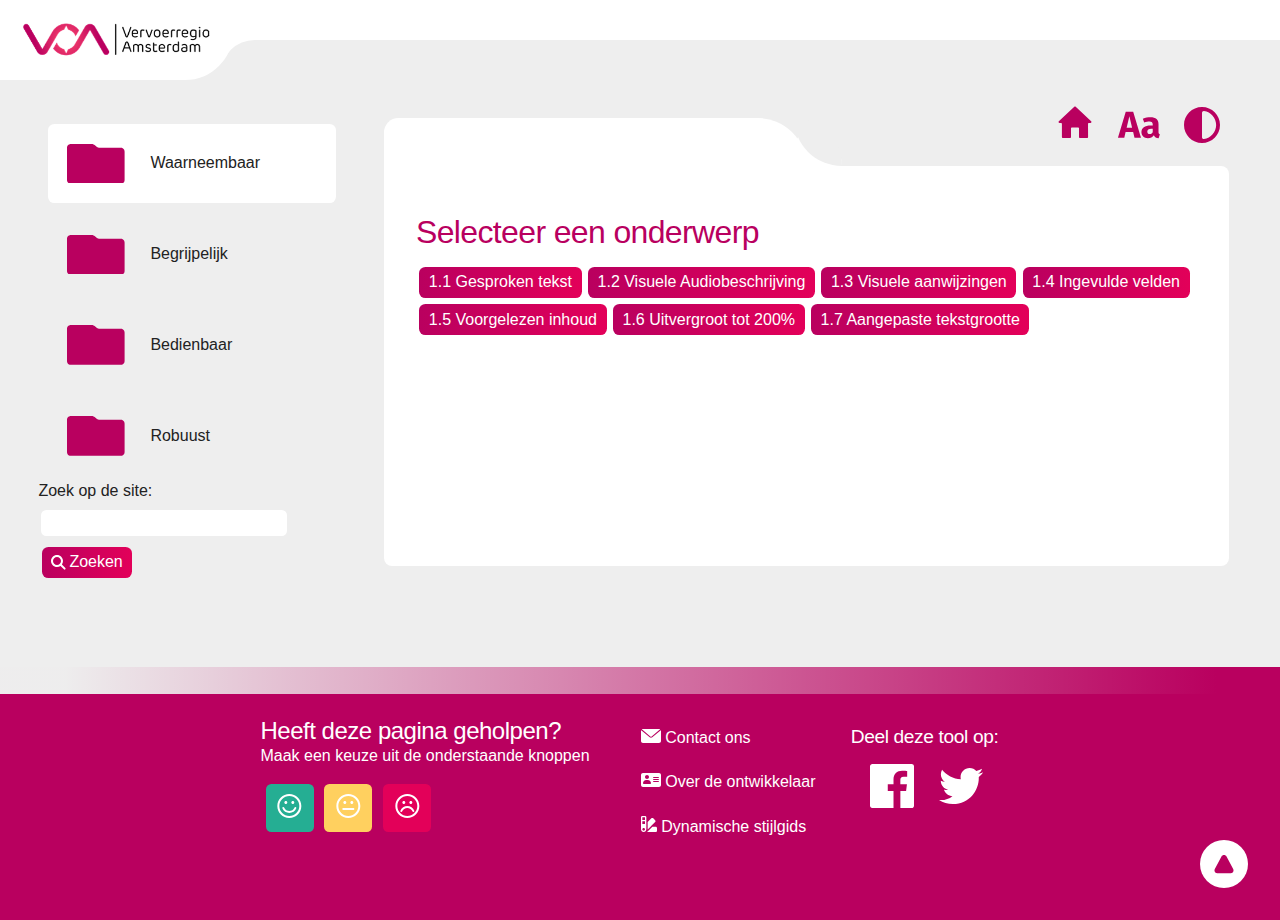
<file: waarneembaar.html>
<!DOCTYPE html>
<html lang="nl">

<head>
  <meta charset="utf-8" />
  <meta name="viewport" content="width=device-width,initial-scale=1" />
  <title>Toolgankelijk - Waarneembaar</title>
  <link rel="stylesheet" href="styles/style.css" />
  <link rel="stylesheet" href="styles/mobile.css" />
  <link rel="stylesheet" href="styles/tablet.css" />
  <link rel="stylesheet" href="styles/desktop.css" />
  <link rel="stylesheet" href="styles/desktop-xl.css" />
  <link rel="icon" type="image/png" href="./assets/va-favicon.png" />
</head>

<body>
  <header>
    <div id="logo">
  </header>
  <div id="after-curve"></div>
  </header>

  <!-- Hieronder bevinden zich de 4 hoofdcategorieën -->
  <aside class="cntt">
    <a class="categorie active">
      <svg viewBox="0 0 388 268" fill="none" xmlns="http://www.w3.org/2000/svg">
        <path
          d="M168.133 0H25.8667C17.2444 0 0 5.16 0 25.8V242C0 250.6 5.17333 267.8 25.8667 267.8H362.133C370.756 267.8 388 262.64 388 242V51.6C388 43 382.827 25.8 362.133 25.8H219.867C215.556 25.8 204.347 23.22 194 12.9C183.653 2.58 172.444 0 168.133 0Z" />
      </svg>
      <p>Waarneembaar</p>
    </a>
    <a href="./begrijpelijk.html" class="categorie">
      <svg viewBox="0 0 388 268" fill="none" xmlns="http://www.w3.org/2000/svg">
        <path
          d="M168.133 0H25.8667C17.2444 0 0 5.16 0 25.8V242C0 250.6 5.17333 267.8 25.8667 267.8H362.133C370.756 267.8 388 262.64 388 242V51.6C388 43 382.827 25.8 362.133 25.8H219.867C215.556 25.8 204.347 23.22 194 12.9C183.653 2.58 172.444 0 168.133 0Z" />
      </svg>
      <p>Begrijpelijk</p>
    </a>
    <a href="./bedienbaar.html" class="categorie">
      <svg viewBox="0 0 388 268" fill="none" xmlns="http://www.w3.org/2000/svg">
        <path
          d="M168.133 0H25.8667C17.2444 0 0 5.16 0 25.8V242C0 250.6 5.17333 267.8 25.8667 267.8H362.133C370.756 267.8 388 262.64 388 242V51.6C388 43 382.827 25.8 362.133 25.8H219.867C215.556 25.8 204.347 23.22 194 12.9C183.653 2.58 172.444 0 168.133 0Z" />
      </svg>
      <p>Bedienbaar</p>
    </a>
    <a href="./robuust.html" class="categorie">
      <svg viewBox="0 0 388 268" fill="none" xmlns="http://www.w3.org/2000/svg">
        <path
          d="M168.133 0H25.8667C17.2444 0 0 5.16 0 25.8V242C0 250.6 5.17333 267.8 25.8667 267.8H362.133C370.756 267.8 388 262.64 388 242V51.6C388 43 382.827 25.8 362.133 25.8H219.867C215.556 25.8 204.347 23.22 194 12.9C183.653 2.58 172.444 0 168.133 0Z" />
      </svg>
      <p>Robuust</p>
    </a>
     
    <div>
      <label for="site-search">Zoek op de site:</label>
      <input type="search" id="site-search">
      <button class="subcat-btn">
        <svg width="15" height="15" viewBox="0 0 15 15" fill="" xmlns="http://www.w3.org/2000/svg">
          <path fill-rule="evenodd" clip-rule="evenodd" d="M10 6C10 8.20914 8.20914 10 6 10C3.79086 10 2 8.20914 2 6C2 3.79086 3.79086 2 6 2C8.20914 2 10 3.79086 10 6ZM9.47655 10.8907C8.49573 11.5892 7.29584 12 6 12C2.68629 12 0 9.31371 0 6C0 2.68629 2.68629 0 6 0C9.31371 0 12 2.68629 12 6C12 7.29582 11.5892 8.4957 10.8908 9.47652L14.3501 12.9359C14.7406 13.3264 14.7406 13.9595 14.3501 14.3501C13.9596 14.7406 13.3264 14.7406 12.9359 14.3501L9.47655 10.8907Z" fill=""/>
        </svg>          
         Zoeken
      </button>
    </div>
  </aside>

  <!-- Dit is de sectie waar de content staat -->

  <main class="subject">
    <div class="toptab">
      <div class="tab"></div>
      <div class="curve"></div>
      <div class="curve-bg"></div>
      <!-- Dit zijn de twee knoppen om de toegankelijkheid van de content te verbeteren -->
      <ul class="ui-settings">
        <li>
          <a href="https://stefan-espant.github.io/look-and-feel-corporate-identity/" aria-label="Ga terug naar de homepagina">
            <svg width="34" height="33" viewBox="0 0 34 33" fill="none" xmlns="http://www.w3.org/2000/svg">
              <path fill-rule="evenodd" clip-rule="evenodd"
                d="M33.1638 15.2685C33.8233 15.8892 33.384 16.9967 32.4784 16.9967H31.016C30.4616 16.9967 30.013 17.4477 30.016 18.0021L30.0856 31.0502C30.0885 31.6046 29.64 32.0555 29.0856 32.0555H22C21.4477 32.0555 21 31.6078 21 31.0555V22.389C21 21.8367 20.5523 21.389 20 21.389H14C13.4477 21.389 13 21.8367 13 22.389V31.0555C13 31.6078 12.5523 32.0555 12 32.0555H4.90911C4.35683 32.0555 3.90911 31.6078 3.90911 31.0555V17.9967C3.90911 17.4444 3.4614 16.9967 2.90911 16.9967H1.5216C0.616019 16.9967 0.176793 15.8892 0.836242 15.2685L16.3147 0.700632C16.6997 0.338233 17.3003 0.338233 17.6854 0.700632L33.1638 15.2685Z"
                fill="" />
            </svg>
          </a>
        </li>
        <li>
          <button class="fontSize" aria-label="Vergroot tekst" onclick="fontSize()">
            <svg width="44" height="36" viewBox="0 0 33 21" fill="none" xmlns="http://www.w3.org/2000/svg">
              <path
                d="M13.1123 20L12.1043 15.828H6.44827L5.46827 20H0.708266L6.56027 0.595999H12.1323L17.9843 20H13.1123ZM7.23227 12.496H11.3203L9.27627 3.928L7.23227 12.496ZM31.1399 15.688C31.1399 16.248 31.2146 16.6587 31.3639 16.92C31.5319 17.1813 31.7932 17.3773 32.1479 17.508L31.2239 20.392C30.3092 20.3173 29.5626 20.1213 28.9839 19.804C28.4052 19.468 27.9572 18.9453 27.6399 18.236C26.6692 19.7293 25.1759 20.476 23.1599 20.476C21.6852 20.476 20.5092 20.0467 19.6319 19.188C18.7546 18.3293 18.3159 17.2093 18.3159 15.828C18.3159 14.204 18.9132 12.9627 20.1079 12.104C21.3026 11.2453 23.0292 10.816 25.2879 10.816H26.7999V10.172C26.7999 9.29467 26.6132 8.69733 26.2399 8.38C25.8666 8.044 25.2132 7.876 24.2799 7.876C23.7946 7.876 23.2066 7.95067 22.5159 8.1C21.8252 8.23067 21.1159 8.41733 20.3879 8.66L19.3799 5.748C20.3132 5.39333 21.2652 5.12267 22.2359 4.936C23.2252 4.74933 24.1399 4.656 24.9799 4.656C27.1079 4.656 28.6666 5.09467 29.6559 5.972C30.6452 6.84933 31.1399 8.16533 31.1399 9.92V15.688ZM24.4479 17.312C25.4559 17.312 26.2399 16.836 26.7999 15.884V13.252H25.7079C24.6999 13.252 23.9439 13.4293 23.4399 13.784C22.9546 14.1387 22.7119 14.6893 22.7119 15.436C22.7119 16.0333 22.8612 16.5 23.1599 16.836C23.4772 17.1533 23.9066 17.312 24.4479 17.312Z"
                fill="" />
            </svg>
          </button>
        </li>

        <li>
          <button class="contrast-trigger" id="changeContrast">
            <svg width="36" height="36" viewBox="0 0 36 36" fill="none" xmlns="http://www.w3.org/2000/svg">
              <path fill-rule="evenodd" clip-rule="evenodd"
                d="M18 36C27.9411 36 36 27.9411 36 18C36 8.05887 27.9411 0 18 0C8.05887 0 0 8.05887 0 18C0 27.9411 8.05887 36 18 36ZM19.9943 32.0033C26.8608 31.0343 32.1429 25.134 32.1429 18C32.1429 10.866 26.8608 4.96574 19.9943 3.99665C18.9005 3.84229 18 4.75091 18 5.85548L18 18L18 30.1445C18 31.2491 18.9005 32.1577 19.9943 32.0033Z"
                fill="" />
            </svg>
          </button>
        </li>
      </ul>
    </div>
    <section class="folder" id="fontIncrease">
      <div class="content">
        <h1>Selecteer een onderwerp</h1>
        <div class="subcat">
          <button class="subcat-btn" data-id="article1_1" aria-label="1.1, Gesproken tekst">
            1.1 Gesproken tekst
          </button>
          <button class="subcat-btn" data-id="article1_2" aria-label="1.2, Visuele Audiobeschrijving">
            1.2 Visuele Audiobeschrijving
          </button>
          <button class="subcat-btn" data-id="article1_3" aria-label="1.3, Visuele aanwijzingen">
            1.3 Visuele aanwijzingen
          </button>
          <button class="subcat-btn" data-id="article1_4" aria-label="1.4, Ingevulde velden">
            1.4 Ingevulde velden
          </button>
          <button class="subcat-btn" data-id="article1_5" aria-label="1.5, Voorgelezen inhoud">
            1.5 Voorgelezen inhoud
          </button>
          <button class="subcat-btn" data-id="article1_6" aria-label="1.6, Uitvergroot tot 200%">
            1.6 Uitvergroot tot 200%
          </button>
          <button class="subcat-btn" data-id="article1_7" aria-label="1.7, Aangepaste tekstgrootte">
            1.7 Aangepaste tekstgrootte
          </button>
        </div>
        <article id="article1_1" class="content-item hide">
          <h2>
            1.1 Filmpjes hebben een ondertiteling met de
            gesproken tekst en andere geluiden
          </h2>
          <br />
          <div>
            <h3 class="uitleg">
              <svg width="18" height="18" viewBox="0 0 18 18" fill="none" xmlns="http://www.w3.org/2000/svg">
                <path fill-rule="evenodd" clip-rule="evenodd"
                  d="M18 9C18 13.9706 13.9706 18 9 18C4.02944 18 0 13.9706 0 9C0 4.02944 4.02944 0 9 0C13.9706 0 18 4.02944 18 9ZM9.03453 7.22556H9.58696V12.9958L9.82864 13.2127L10.5882 13.2784L10.5882 13.7647V13.2784L9.82865 13.2126L9.58696 12.9958V7.22553H9.03453L7.41177 7.70529V7.70531L9.03453 7.22556ZM8.39923 12.9958L8.15755 13.2126L7.41177 13.2784L7.41176 13.2784L8.15754 13.2127L8.39923 12.9958V12.9958ZM9.08977 4.23529C9.31995 4.23529 9.5133 4.31197 9.66982 4.46531C9.83095 4.61866 9.91151 4.80268 9.91151 5.01736C9.91151 5.01735 9.91152 5.01735 9.91152 5.01734C9.91152 4.80265 9.83095 4.61864 9.66983 4.46529C9.51331 4.31194 9.31995 4.23527 9.08978 4.23527C8.8642 4.23527 8.67085 4.31194 8.50972 4.46529C8.44838 4.52367 8.39907 4.58744 8.36177 4.65658C8.39907 4.58744 8.44838 4.52369 8.50972 4.46531C8.67084 4.31197 8.86419 4.23529 9.08977 4.23529ZM10.0105 6.802H8.97324L6.98824 7.38885V8.54943H7.97571V12.8035L6.98824 12.8905V14.1882H11.0118V12.8899L10.0105 12.8033V6.802ZM9.08978 3.81174C9.42355 3.81174 9.72437 3.92691 9.96402 4.1606C10.2043 4.39033 10.335 4.68309 10.335 5.01734C10.335 5.35203 10.2038 5.64489 9.95958 5.87172C9.71922 6.09941 9.41983 6.20979 9.08978 6.20979C8.76091 6.20979 8.46399 6.09733 8.22221 5.8738L8.21774 5.86961C7.97784 5.64129 7.85141 5.34883 7.85141 5.01734C7.85141 4.68413 7.97591 4.38865 8.21774 4.15849C8.45884 3.92904 8.75721 3.81174 9.08978 3.81174Z"
                  fill="" />
              </svg>
              Uitleg
            </h3>
          </div>
          <p>
            Ondertiteling met de gesproken tekst en andere
            geluiden zorgt ervoor dat gebruikers met een
            auditieve beperking het filmpje kunnen volgen.
            Bovendien is een videobestand pas doorzoekbaar
            voor Google en andere zoekmachines als er
            audiodescriptie en ondertiteling aan is
            toegevoegd.
          </p>
          <br />
          <div>
            <h3 class="tip">
              <svg width="13" height="17" viewBox="0 0 13 17" fill="" xmlns="http://www.w3.org/2000/svg">
                <path fill-rule="evenodd" clip-rule="evenodd"
                  d="M7.05576 3.41907C7.05576 3.79695 6.73241 4.10328 6.33353 4.10328C5.96762 4.10328 5.40268 4.21291 4.94998 4.5217C4.53409 4.80538 4.16687 5.28418 4.16687 6.15591C4.16687 6.53379 3.84352 6.84013 3.44464 6.84013C3.04577 6.84013 2.72242 6.53379 2.72242 6.15591C2.72242 4.83818 3.31816 3.94856 4.10598 3.41118C4.85698 2.89892 5.73648 2.73486 6.33353 2.73486C6.73241 2.73486 7.05576 3.04119 7.05576 3.41907ZM4.06582 11.6316C3.87455 11.1391 3.60557 10.7012 3.35124 10.3241C3.20807 10.1118 3.05516 9.8985 2.9119 9.69864C2.89916 9.68087 2.8865 9.6632 2.87392 9.64564C2.71553 9.42457 2.56586 9.21439 2.4222 8.99854C1.86158 8.15621 1.44444 7.30218 1.44444 6.15789C1.44444 3.51274 3.70789 1.36842 6.5 1.36842C9.29211 1.36842 11.5556 3.51274 11.5556 6.15789C11.5556 7.30218 11.1384 8.15621 10.5778 8.99854C10.4341 9.21439 10.2845 9.42457 10.1261 9.64564C10.1135 9.6632 10.1008 9.68088 10.0881 9.69866C9.94483 9.89851 9.79193 10.1118 9.64876 10.3241C9.39443 10.7012 9.12545 11.1391 8.93418 11.6316H4.06582ZM11.2849 10.4648C12.085 9.34848 13 8.07187 13 6.15789C13 2.75698 10.0899 0 6.5 0C2.91015 0 0 2.75698 0 6.15789C0 8.07187 0.914979 9.34848 1.71507 10.4648C2.1758 11.1076 2.59844 11.6973 2.78632 12.3249C2.89515 12.6885 3.21224 13 3.61111 13H9.38889C9.78776 13 10.1049 12.6885 10.2137 12.3249C10.4016 11.6973 10.8242 11.1076 11.2849 10.4648Z"
                  fill="" />
                <path
                  d="M4.08983 16.6112L3.42329 15.7481C3.14886 15.3928 3 14.9564 3 14.5075C3 14.2272 3.2272 14 3.50746 14H9.5006C9.77641 14 10 14.2236 10 14.4994C10 14.9529 9.84567 15.393 9.56239 15.7471L8.86053 16.6246C8.67076 16.8619 8.38342 17 8.0796 17H4.88129C4.57149 17 4.27918 16.8564 4.08983 16.6112Z"
                  fill="" />
              </svg>
              Tip
            </h3>
          </div>
          <p>
            De ene mediaplayer biedt meer
            toegankelijkheidsopties dan de andere. Kies
            voor multimediasoftware die is ingericht op
            toegankelijkheid. Daarnaast is Scribit.pro een
            handig online programma waarmee je video’s
            eenvoudig kunt voorzien van ondertiteling,
            audiodescriptie en een tekstalternatief.
          </p>
          <br />
          <img class="subject-img" src="assets/gemeente-lisse-gesproken-tekst.png"
            alt="Een webpagina van gemeente Lisse met een gesproken tekst programma in uitvoering." />
          <a class="a-text" href="https://www.lisse.nl/" aria-label="link naar de website van de gemeente Lisse">Bron:
            Gemeente Lisse</a>
        </article>
        <article id="article1_2" class="content-item hide">
          <h2>
            1.2 Filmpjes en bewegend beeld hebben (indien
            nodig) een audiobeschrijving
          </h2>
          <br />
          <div>
            <h3 class="uitleg">
              <svg width="18" height="18" viewBox="0 0 18 18" fill="none" xmlns="http://www.w3.org/2000/svg">
                <path fill-rule="evenodd" clip-rule="evenodd"
                  d="M18 9C18 13.9706 13.9706 18 9 18C4.02944 18 0 13.9706 0 9C0 4.02944 4.02944 0 9 0C13.9706 0 18 4.02944 18 9ZM9.03453 7.22556H9.58696V12.9958L9.82864 13.2127L10.5882 13.2784L10.5882 13.7647V13.2784L9.82865 13.2126L9.58696 12.9958V7.22553H9.03453L7.41177 7.70529V7.70531L9.03453 7.22556ZM8.39923 12.9958L8.15755 13.2126L7.41177 13.2784L7.41176 13.2784L8.15754 13.2127L8.39923 12.9958V12.9958ZM9.08977 4.23529C9.31995 4.23529 9.5133 4.31197 9.66982 4.46531C9.83095 4.61866 9.91151 4.80268 9.91151 5.01736C9.91151 5.01735 9.91152 5.01735 9.91152 5.01734C9.91152 4.80265 9.83095 4.61864 9.66983 4.46529C9.51331 4.31194 9.31995 4.23527 9.08978 4.23527C8.8642 4.23527 8.67085 4.31194 8.50972 4.46529C8.44838 4.52367 8.39907 4.58744 8.36177 4.65658C8.39907 4.58744 8.44838 4.52369 8.50972 4.46531C8.67084 4.31197 8.86419 4.23529 9.08977 4.23529ZM10.0105 6.802H8.97324L6.98824 7.38885V8.54943H7.97571V12.8035L6.98824 12.8905V14.1882H11.0118V12.8899L10.0105 12.8033V6.802ZM9.08978 3.81174C9.42355 3.81174 9.72437 3.92691 9.96402 4.1606C10.2043 4.39033 10.335 4.68309 10.335 5.01734C10.335 5.35203 10.2038 5.64489 9.95958 5.87172C9.71922 6.09941 9.41983 6.20979 9.08978 6.20979C8.76091 6.20979 8.46399 6.09733 8.22221 5.8738L8.21774 5.86961C7.97784 5.64129 7.85141 5.34883 7.85141 5.01734C7.85141 4.68413 7.97591 4.38865 8.21774 4.15849C8.45884 3.92904 8.75721 3.81174 9.08978 3.81174Z"
                  fill="" />
              </svg>
              Uitleg
            </h3>
          </div>
          <p>
            In een audiobeschrijving vertelt een stem
            belangrijke visuele details die je niet kunt
            afleiden uit dat wat te horen is. Dat kan
            bijvoorbeeld gaan om handelingen, personages
            en scène veranderingen, maar ook om tekst die
            op het scherm te zien is. De audiobeschrijving
            is dus een aanvulling op wat al te horen is.
            De stem van de audiobeschrijving vertelt op de
            momenten dat er pauzes zijn in het filmpje.
          </p>
          <br />
          <div>
            <h3 class="tip">
              <svg width="13" height="17" viewBox="0 0 13 17" fill="none" xmlns="http://www.w3.org/2000/svg">
                <path fill-rule="evenodd" clip-rule="evenodd"
                  d="M7.05576 3.41907C7.05576 3.79695 6.73241 4.10328 6.33353 4.10328C5.96762 4.10328 5.40268 4.21291 4.94998 4.5217C4.53409 4.80538 4.16687 5.28418 4.16687 6.15591C4.16687 6.53379 3.84352 6.84013 3.44464 6.84013C3.04577 6.84013 2.72242 6.53379 2.72242 6.15591C2.72242 4.83818 3.31816 3.94856 4.10598 3.41118C4.85698 2.89892 5.73648 2.73486 6.33353 2.73486C6.73241 2.73486 7.05576 3.04119 7.05576 3.41907ZM4.06582 11.6316C3.87455 11.1391 3.60557 10.7012 3.35124 10.3241C3.20807 10.1118 3.05516 9.8985 2.9119 9.69864C2.89916 9.68087 2.8865 9.6632 2.87392 9.64564C2.71553 9.42457 2.56586 9.21439 2.4222 8.99854C1.86158 8.15621 1.44444 7.30218 1.44444 6.15789C1.44444 3.51274 3.70789 1.36842 6.5 1.36842C9.29211 1.36842 11.5556 3.51274 11.5556 6.15789C11.5556 7.30218 11.1384 8.15621 10.5778 8.99854C10.4341 9.21439 10.2845 9.42457 10.1261 9.64564C10.1135 9.6632 10.1008 9.68088 10.0881 9.69866C9.94483 9.89851 9.79193 10.1118 9.64876 10.3241C9.39443 10.7012 9.12545 11.1391 8.93418 11.6316H4.06582ZM11.2849 10.4648C12.085 9.34848 13 8.07187 13 6.15789C13 2.75698 10.0899 0 6.5 0C2.91015 0 0 2.75698 0 6.15789C0 8.07187 0.914979 9.34848 1.71507 10.4648C2.1758 11.1076 2.59844 11.6973 2.78632 12.3249C2.89515 12.6885 3.21224 13 3.61111 13H9.38889C9.78776 13 10.1049 12.6885 10.2137 12.3249C10.4016 11.6973 10.8242 11.1076 11.2849 10.4648Z"
                  fill="" />
                <path
                  d="M4.08983 16.6112L3.42329 15.7481C3.14886 15.3928 3 14.9564 3 14.5075C3 14.2272 3.2272 14 3.50746 14H9.5006C9.77641 14 10 14.2236 10 14.4994C10 14.9529 9.84567 15.393 9.56239 15.7471L8.86053 16.6246C8.67076 16.8619 8.38342 17 8.0796 17H4.88129C4.57149 17 4.27918 16.8564 4.08983 16.6112Z"
                  fill="" />
              </svg>
              Tip
            </h3>
          </div>
          <p>
            Als alle belangrijke visuele details ook af te
            leiden zijn uit het geluid is een
            audiobeschrijving niet verplicht. Bovendien
            kun je allen alleen een audiobeschrijving
            toevoegen als de audiotrack van de video zelf
            voldoende ‘rustmomenten’ heeft. De
            audiobeschrijving mag immers alleen tijdens
            die rustmomenten te horen zijn, omdat er
            anders twee stemmen door elkaar klinken.
          </p>
          <br />
          <img class="subject-img" src="assets/scribit-pro-video-met-audiodiscriptie.png"
            alt="Een webpagina van Scribit.pro met een video, ondersteund door een audiodescriptie." />
          <a class="a-text" href="https://scribit.pro/" aria-label="link naar de website van Scribit.pro">Bron:
            Scribit.pro</a>
        </article>
        <article id="article1_3" class="content-item hide">
          <h2>
            1.3 Fouten en knoppen bestaan niet alléén uit
            visuele aanwijzingen (bijv. rode kleur).
          </h2>
          <br />
          <div>
            <h3 class="uitleg">
              <svg width="18" height="18" viewBox="0 0 18 18" fill="none" xmlns="http://www.w3.org/2000/svg">
                <path fill-rule="evenodd" clip-rule="evenodd"
                  d="M18 9C18 13.9706 13.9706 18 9 18C4.02944 18 0 13.9706 0 9C0 4.02944 4.02944 0 9 0C13.9706 0 18 4.02944 18 9ZM9.03453 7.22556H9.58696V12.9958L9.82864 13.2127L10.5882 13.2784L10.5882 13.7647V13.2784L9.82865 13.2126L9.58696 12.9958V7.22553H9.03453L7.41177 7.70529V7.70531L9.03453 7.22556ZM8.39923 12.9958L8.15755 13.2126L7.41177 13.2784L7.41176 13.2784L8.15754 13.2127L8.39923 12.9958V12.9958ZM9.08977 4.23529C9.31995 4.23529 9.5133 4.31197 9.66982 4.46531C9.83095 4.61866 9.91151 4.80268 9.91151 5.01736C9.91151 5.01735 9.91152 5.01735 9.91152 5.01734C9.91152 4.80265 9.83095 4.61864 9.66983 4.46529C9.51331 4.31194 9.31995 4.23527 9.08978 4.23527C8.8642 4.23527 8.67085 4.31194 8.50972 4.46529C8.44838 4.52367 8.39907 4.58744 8.36177 4.65658C8.39907 4.58744 8.44838 4.52369 8.50972 4.46531C8.67084 4.31197 8.86419 4.23529 9.08977 4.23529ZM10.0105 6.802H8.97324L6.98824 7.38885V8.54943H7.97571V12.8035L6.98824 12.8905V14.1882H11.0118V12.8899L10.0105 12.8033V6.802ZM9.08978 3.81174C9.42355 3.81174 9.72437 3.92691 9.96402 4.1606C10.2043 4.39033 10.335 4.68309 10.335 5.01734C10.335 5.35203 10.2038 5.64489 9.95958 5.87172C9.71922 6.09941 9.41983 6.20979 9.08978 6.20979C8.76091 6.20979 8.46399 6.09733 8.22221 5.8738L8.21774 5.86961C7.97784 5.64129 7.85141 5.34883 7.85141 5.01734C7.85141 4.68413 7.97591 4.38865 8.21774 4.15849C8.45884 3.92904 8.75721 3.81174 9.08978 3.81174Z"
                  fill="" />
              </svg>
              Uitleg
            </h3>
          </div>
          <p>
            Door één aanwijzing te gebruiken is de kans
            groot dat hiermee bepaalde gebruikers
            uitgesloten worden. Gebruik altijd meerdere
            aanwijzingen.
          </p>
          <br />
          <div>
            <h3 class="tip">
              <svg width="13" height="17" viewBox="0 0 13 17" fill="none" xmlns="http://www.w3.org/2000/svg">
                <path fill-rule="evenodd" clip-rule="evenodd"
                  d="M7.05576 3.41907C7.05576 3.79695 6.73241 4.10328 6.33353 4.10328C5.96762 4.10328 5.40268 4.21291 4.94998 4.5217C4.53409 4.80538 4.16687 5.28418 4.16687 6.15591C4.16687 6.53379 3.84352 6.84013 3.44464 6.84013C3.04577 6.84013 2.72242 6.53379 2.72242 6.15591C2.72242 4.83818 3.31816 3.94856 4.10598 3.41118C4.85698 2.89892 5.73648 2.73486 6.33353 2.73486C6.73241 2.73486 7.05576 3.04119 7.05576 3.41907ZM4.06582 11.6316C3.87455 11.1391 3.60557 10.7012 3.35124 10.3241C3.20807 10.1118 3.05516 9.8985 2.9119 9.69864C2.89916 9.68087 2.8865 9.6632 2.87392 9.64564C2.71553 9.42457 2.56586 9.21439 2.4222 8.99854C1.86158 8.15621 1.44444 7.30218 1.44444 6.15789C1.44444 3.51274 3.70789 1.36842 6.5 1.36842C9.29211 1.36842 11.5556 3.51274 11.5556 6.15789C11.5556 7.30218 11.1384 8.15621 10.5778 8.99854C10.4341 9.21439 10.2845 9.42457 10.1261 9.64564C10.1135 9.6632 10.1008 9.68088 10.0881 9.69866C9.94483 9.89851 9.79193 10.1118 9.64876 10.3241C9.39443 10.7012 9.12545 11.1391 8.93418 11.6316H4.06582ZM11.2849 10.4648C12.085 9.34848 13 8.07187 13 6.15789C13 2.75698 10.0899 0 6.5 0C2.91015 0 0 2.75698 0 6.15789C0 8.07187 0.914979 9.34848 1.71507 10.4648C2.1758 11.1076 2.59844 11.6973 2.78632 12.3249C2.89515 12.6885 3.21224 13 3.61111 13H9.38889C9.78776 13 10.1049 12.6885 10.2137 12.3249C10.4016 11.6973 10.8242 11.1076 11.2849 10.4648Z"
                  fill="" />
                <path
                  d="M4.08983 16.6112L3.42329 15.7481C3.14886 15.3928 3 14.9564 3 14.5075C3 14.2272 3.2272 14 3.50746 14H9.5006C9.77641 14 10 14.2236 10 14.4994C10 14.9529 9.84567 15.393 9.56239 15.7471L8.86053 16.6246C8.67076 16.8619 8.38342 17 8.0796 17H4.88129C4.57149 17 4.27918 16.8564 4.08983 16.6112Z"
                  fill="" />
              </svg>
              Tip
            </h3>
          </div>
          <p>
            Gebruik niet alleen aanwijzingen uit hetzelfde
            spectrum (visueel, auditief), maar combineer
            aanwijzingen uit verschillende spectrums.
          </p>
        </article>
        <article id="article1_4" class="content-item hide">
          <h2>
            1.4 Fouten of niet ingevulde velden zijn
            duidelijk aangegeven en er is, als dat kan,
            een suggestie voor verbetering.
          </h2>
          <br />
          <div>
            <h3 class="uitleg">
              <svg width="18" height="18" viewBox="0 0 18 18" fill="none" xmlns="http://www.w3.org/2000/svg">
                <path fill-rule="evenodd" clip-rule="evenodd"
                  d="M18 9C18 13.9706 13.9706 18 9 18C4.02944 18 0 13.9706 0 9C0 4.02944 4.02944 0 9 0C13.9706 0 18 4.02944 18 9ZM9.03453 7.22556H9.58696V12.9958L9.82864 13.2127L10.5882 13.2784L10.5882 13.7647V13.2784L9.82865 13.2126L9.58696 12.9958V7.22553H9.03453L7.41177 7.70529V7.70531L9.03453 7.22556ZM8.39923 12.9958L8.15755 13.2126L7.41177 13.2784L7.41176 13.2784L8.15754 13.2127L8.39923 12.9958V12.9958ZM9.08977 4.23529C9.31995 4.23529 9.5133 4.31197 9.66982 4.46531C9.83095 4.61866 9.91151 4.80268 9.91151 5.01736C9.91151 5.01735 9.91152 5.01735 9.91152 5.01734C9.91152 4.80265 9.83095 4.61864 9.66983 4.46529C9.51331 4.31194 9.31995 4.23527 9.08978 4.23527C8.8642 4.23527 8.67085 4.31194 8.50972 4.46529C8.44838 4.52367 8.39907 4.58744 8.36177 4.65658C8.39907 4.58744 8.44838 4.52369 8.50972 4.46531C8.67084 4.31197 8.86419 4.23529 9.08977 4.23529ZM10.0105 6.802H8.97324L6.98824 7.38885V8.54943H7.97571V12.8035L6.98824 12.8905V14.1882H11.0118V12.8899L10.0105 12.8033V6.802ZM9.08978 3.81174C9.42355 3.81174 9.72437 3.92691 9.96402 4.1606C10.2043 4.39033 10.335 4.68309 10.335 5.01734C10.335 5.35203 10.2038 5.64489 9.95958 5.87172C9.71922 6.09941 9.41983 6.20979 9.08978 6.20979C8.76091 6.20979 8.46399 6.09733 8.22221 5.8738L8.21774 5.86961C7.97784 5.64129 7.85141 5.34883 7.85141 5.01734C7.85141 4.68413 7.97591 4.38865 8.21774 4.15849C8.45884 3.92904 8.75721 3.81174 9.08978 3.81174Z"
                  fill="" />
              </svg>
              Uitleg
            </h3>
          </div>
          <p>
            Wanneer het niet duidelijk is welk ingevuld
            veld foutief is ingevuld kunnen gebruikers
            vastlopen.
          </p>
          <br />
          <div>
            <h3 class="tip">
              <svg width="13" height="17" viewBox="0 0 13 17" fill="none" xmlns="http://www.w3.org/2000/svg">
                <path fill-rule="evenodd" clip-rule="evenodd"
                  d="M7.05576 3.41907C7.05576 3.79695 6.73241 4.10328 6.33353 4.10328C5.96762 4.10328 5.40268 4.21291 4.94998 4.5217C4.53409 4.80538 4.16687 5.28418 4.16687 6.15591C4.16687 6.53379 3.84352 6.84013 3.44464 6.84013C3.04577 6.84013 2.72242 6.53379 2.72242 6.15591C2.72242 4.83818 3.31816 3.94856 4.10598 3.41118C4.85698 2.89892 5.73648 2.73486 6.33353 2.73486C6.73241 2.73486 7.05576 3.04119 7.05576 3.41907ZM4.06582 11.6316C3.87455 11.1391 3.60557 10.7012 3.35124 10.3241C3.20807 10.1118 3.05516 9.8985 2.9119 9.69864C2.89916 9.68087 2.8865 9.6632 2.87392 9.64564C2.71553 9.42457 2.56586 9.21439 2.4222 8.99854C1.86158 8.15621 1.44444 7.30218 1.44444 6.15789C1.44444 3.51274 3.70789 1.36842 6.5 1.36842C9.29211 1.36842 11.5556 3.51274 11.5556 6.15789C11.5556 7.30218 11.1384 8.15621 10.5778 8.99854C10.4341 9.21439 10.2845 9.42457 10.1261 9.64564C10.1135 9.6632 10.1008 9.68088 10.0881 9.69866C9.94483 9.89851 9.79193 10.1118 9.64876 10.3241C9.39443 10.7012 9.12545 11.1391 8.93418 11.6316H4.06582ZM11.2849 10.4648C12.085 9.34848 13 8.07187 13 6.15789C13 2.75698 10.0899 0 6.5 0C2.91015 0 0 2.75698 0 6.15789C0 8.07187 0.914979 9.34848 1.71507 10.4648C2.1758 11.1076 2.59844 11.6973 2.78632 12.3249C2.89515 12.6885 3.21224 13 3.61111 13H9.38889C9.78776 13 10.1049 12.6885 10.2137 12.3249C10.4016 11.6973 10.8242 11.1076 11.2849 10.4648Z"
                  fill="" />
                <path
                  d="M4.08983 16.6112L3.42329 15.7481C3.14886 15.3928 3 14.9564 3 14.5075C3 14.2272 3.2272 14 3.50746 14H9.5006C9.77641 14 10 14.2236 10 14.4994C10 14.9529 9.84567 15.393 9.56239 15.7471L8.86053 16.6246C8.67076 16.8619 8.38342 17 8.0796 17H4.88129C4.57149 17 4.27918 16.8564 4.08983 16.6112Z"
                  fill="" />
              </svg>
              Tip
            </h3>
          </div>
          <p>
            Verrijk de foutmelding met een concreet
            invulvoorbeeld.
          </p>
          <br />
          <img class="subject-img" src="assets/peukenzee-fout-ingevulde-velden.png"
            alt="Een webpagina van Peukenzee over fout ingevulde velden." />
          <a class="a-text" href="https://www.peukenzee.nl/"
            aria-label="link naar de website van de gemeente Lisse">Bron: Peukenzee</a>
        </article>
        <article id="article1_5" class="content-item hide">
          <h2>
            1.5 De inhoud kan worden voorgelezen door een
            toepassing op de site/app
          </h2>
          <br />
          <div>
            <h3 class="uitleg">
              <svg width="18" height="18" viewBox="0 0 18 18" fill="none" xmlns="http://www.w3.org/2000/svg">
                <path fill-rule="evenodd" clip-rule="evenodd"
                  d="M18 9C18 13.9706 13.9706 18 9 18C4.02944 18 0 13.9706 0 9C0 4.02944 4.02944 0 9 0C13.9706 0 18 4.02944 18 9ZM9.03453 7.22556H9.58696V12.9958L9.82864 13.2127L10.5882 13.2784L10.5882 13.7647V13.2784L9.82865 13.2126L9.58696 12.9958V7.22553H9.03453L7.41177 7.70529V7.70531L9.03453 7.22556ZM8.39923 12.9958L8.15755 13.2126L7.41177 13.2784L7.41176 13.2784L8.15754 13.2127L8.39923 12.9958V12.9958ZM9.08977 4.23529C9.31995 4.23529 9.5133 4.31197 9.66982 4.46531C9.83095 4.61866 9.91151 4.80268 9.91151 5.01736C9.91151 5.01735 9.91152 5.01735 9.91152 5.01734C9.91152 4.80265 9.83095 4.61864 9.66983 4.46529C9.51331 4.31194 9.31995 4.23527 9.08978 4.23527C8.8642 4.23527 8.67085 4.31194 8.50972 4.46529C8.44838 4.52367 8.39907 4.58744 8.36177 4.65658C8.39907 4.58744 8.44838 4.52369 8.50972 4.46531C8.67084 4.31197 8.86419 4.23529 9.08977 4.23529ZM10.0105 6.802H8.97324L6.98824 7.38885V8.54943H7.97571V12.8035L6.98824 12.8905V14.1882H11.0118V12.8899L10.0105 12.8033V6.802ZM9.08978 3.81174C9.42355 3.81174 9.72437 3.92691 9.96402 4.1606C10.2043 4.39033 10.335 4.68309 10.335 5.01734C10.335 5.35203 10.2038 5.64489 9.95958 5.87172C9.71922 6.09941 9.41983 6.20979 9.08978 6.20979C8.76091 6.20979 8.46399 6.09733 8.22221 5.8738L8.21774 5.86961C7.97784 5.64129 7.85141 5.34883 7.85141 5.01734C7.85141 4.68413 7.97591 4.38865 8.21774 4.15849C8.45884 3.92904 8.75721 3.81174 9.08978 3.81174Z"
                  fill="" />
              </svg>
              Uitleg
            </h3>
          </div>
          <p>
            Voor het voorlezen hoeft geen speciale
            screenreader gebruikt te worden.
          </p>
          <br />
          <div>
            <h3 class="tip">
              <svg width="13" height="17" viewBox="0 0 13 17" fill="none" xmlns="http://www.w3.org/2000/svg">
                <path fill-rule="evenodd" clip-rule="evenodd"
                  d="M7.05576 3.41907C7.05576 3.79695 6.73241 4.10328 6.33353 4.10328C5.96762 4.10328 5.40268 4.21291 4.94998 4.5217C4.53409 4.80538 4.16687 5.28418 4.16687 6.15591C4.16687 6.53379 3.84352 6.84013 3.44464 6.84013C3.04577 6.84013 2.72242 6.53379 2.72242 6.15591C2.72242 4.83818 3.31816 3.94856 4.10598 3.41118C4.85698 2.89892 5.73648 2.73486 6.33353 2.73486C6.73241 2.73486 7.05576 3.04119 7.05576 3.41907ZM4.06582 11.6316C3.87455 11.1391 3.60557 10.7012 3.35124 10.3241C3.20807 10.1118 3.05516 9.8985 2.9119 9.69864C2.89916 9.68087 2.8865 9.6632 2.87392 9.64564C2.71553 9.42457 2.56586 9.21439 2.4222 8.99854C1.86158 8.15621 1.44444 7.30218 1.44444 6.15789C1.44444 3.51274 3.70789 1.36842 6.5 1.36842C9.29211 1.36842 11.5556 3.51274 11.5556 6.15789C11.5556 7.30218 11.1384 8.15621 10.5778 8.99854C10.4341 9.21439 10.2845 9.42457 10.1261 9.64564C10.1135 9.6632 10.1008 9.68088 10.0881 9.69866C9.94483 9.89851 9.79193 10.1118 9.64876 10.3241C9.39443 10.7012 9.12545 11.1391 8.93418 11.6316H4.06582ZM11.2849 10.4648C12.085 9.34848 13 8.07187 13 6.15789C13 2.75698 10.0899 0 6.5 0C2.91015 0 0 2.75698 0 6.15789C0 8.07187 0.914979 9.34848 1.71507 10.4648C2.1758 11.1076 2.59844 11.6973 2.78632 12.3249C2.89515 12.6885 3.21224 13 3.61111 13H9.38889C9.78776 13 10.1049 12.6885 10.2137 12.3249C10.4016 11.6973 10.8242 11.1076 11.2849 10.4648Z"
                  fill="" />
                <path
                  d="M4.08983 16.6112L3.42329 15.7481C3.14886 15.3928 3 14.9564 3 14.5075C3 14.2272 3.2272 14 3.50746 14H9.5006C9.77641 14 10 14.2236 10 14.4994C10 14.9529 9.84567 15.393 9.56239 15.7471L8.86053 16.6246C8.67076 16.8619 8.38342 17 8.0796 17H4.88129C4.57149 17 4.27918 16.8564 4.08983 16.6112Z"
                  fill="" />
              </svg>
              Tip
            </h3>
          </div>
          <p>
            Geef duidelijk aan waar gebruikers de inhoud
            kunnen laten voorlezen.
          </p>
        </article>
        <article id="article1_6" class="content-item hide">
          <h2>
            1.6 De inhoud kan worden uitvergroot tot 200%
            zonder dat er inhoud uit het zicht verdwijnt
          </h2>
          <br />
          <div>
            <h3 class="uitleg">
              <svg width="18" height="18" viewBox="0 0 18 18" fill="none" xmlns="http://www.w3.org/2000/svg">
                <path fill-rule="evenodd" clip-rule="evenodd"
                  d="M18 9C18 13.9706 13.9706 18 9 18C4.02944 18 0 13.9706 0 9C0 4.02944 4.02944 0 9 0C13.9706 0 18 4.02944 18 9ZM9.03453 7.22556H9.58696V12.9958L9.82864 13.2127L10.5882 13.2784L10.5882 13.7647V13.2784L9.82865 13.2126L9.58696 12.9958V7.22553H9.03453L7.41177 7.70529V7.70531L9.03453 7.22556ZM8.39923 12.9958L8.15755 13.2126L7.41177 13.2784L7.41176 13.2784L8.15754 13.2127L8.39923 12.9958V12.9958ZM9.08977 4.23529C9.31995 4.23529 9.5133 4.31197 9.66982 4.46531C9.83095 4.61866 9.91151 4.80268 9.91151 5.01736C9.91151 5.01735 9.91152 5.01735 9.91152 5.01734C9.91152 4.80265 9.83095 4.61864 9.66983 4.46529C9.51331 4.31194 9.31995 4.23527 9.08978 4.23527C8.8642 4.23527 8.67085 4.31194 8.50972 4.46529C8.44838 4.52367 8.39907 4.58744 8.36177 4.65658C8.39907 4.58744 8.44838 4.52369 8.50972 4.46531C8.67084 4.31197 8.86419 4.23529 9.08977 4.23529ZM10.0105 6.802H8.97324L6.98824 7.38885V8.54943H7.97571V12.8035L6.98824 12.8905V14.1882H11.0118V12.8899L10.0105 12.8033V6.802ZM9.08978 3.81174C9.42355 3.81174 9.72437 3.92691 9.96402 4.1606C10.2043 4.39033 10.335 4.68309 10.335 5.01734C10.335 5.35203 10.2038 5.64489 9.95958 5.87172C9.71922 6.09941 9.41983 6.20979 9.08978 6.20979C8.76091 6.20979 8.46399 6.09733 8.22221 5.8738L8.21774 5.86961C7.97784 5.64129 7.85141 5.34883 7.85141 5.01734C7.85141 4.68413 7.97591 4.38865 8.21774 4.15849C8.45884 3.92904 8.75721 3.81174 9.08978 3.81174Z"
                  fill="" />
              </svg>
              Uitleg
            </h3>
          </div>
          <p>
            Door de inhoud eenvoudig te vergroten kunnen
            mensen met een visuele beperking de inhoud
            beter waarnemen.
          </p>
          <br />
          <div>
            <h3 class="tip">
              <svg width="13" height="17" viewBox="0 0 13 17" fill="none" xmlns="http://www.w3.org/2000/svg">
                <path fill-rule="evenodd" clip-rule="evenodd"
                  d="M7.05576 3.41907C7.05576 3.79695 6.73241 4.10328 6.33353 4.10328C5.96762 4.10328 5.40268 4.21291 4.94998 4.5217C4.53409 4.80538 4.16687 5.28418 4.16687 6.15591C4.16687 6.53379 3.84352 6.84013 3.44464 6.84013C3.04577 6.84013 2.72242 6.53379 2.72242 6.15591C2.72242 4.83818 3.31816 3.94856 4.10598 3.41118C4.85698 2.89892 5.73648 2.73486 6.33353 2.73486C6.73241 2.73486 7.05576 3.04119 7.05576 3.41907ZM4.06582 11.6316C3.87455 11.1391 3.60557 10.7012 3.35124 10.3241C3.20807 10.1118 3.05516 9.8985 2.9119 9.69864C2.89916 9.68087 2.8865 9.6632 2.87392 9.64564C2.71553 9.42457 2.56586 9.21439 2.4222 8.99854C1.86158 8.15621 1.44444 7.30218 1.44444 6.15789C1.44444 3.51274 3.70789 1.36842 6.5 1.36842C9.29211 1.36842 11.5556 3.51274 11.5556 6.15789C11.5556 7.30218 11.1384 8.15621 10.5778 8.99854C10.4341 9.21439 10.2845 9.42457 10.1261 9.64564C10.1135 9.6632 10.1008 9.68088 10.0881 9.69866C9.94483 9.89851 9.79193 10.1118 9.64876 10.3241C9.39443 10.7012 9.12545 11.1391 8.93418 11.6316H4.06582ZM11.2849 10.4648C12.085 9.34848 13 8.07187 13 6.15789C13 2.75698 10.0899 0 6.5 0C2.91015 0 0 2.75698 0 6.15789C0 8.07187 0.914979 9.34848 1.71507 10.4648C2.1758 11.1076 2.59844 11.6973 2.78632 12.3249C2.89515 12.6885 3.21224 13 3.61111 13H9.38889C9.78776 13 10.1049 12.6885 10.2137 12.3249C10.4016 11.6973 10.8242 11.1076 11.2849 10.4648Z"
                  fill="" />
                <path
                  d="M4.08983 16.6112L3.42329 15.7481C3.14886 15.3928 3 14.9564 3 14.5075C3 14.2272 3.2272 14 3.50746 14H9.5006C9.77641 14 10 14.2236 10 14.4994C10 14.9529 9.84567 15.393 9.56239 15.7471L8.86053 16.6246C8.67076 16.8619 8.38342 17 8.0796 17H4.88129C4.57149 17 4.27918 16.8564 4.08983 16.6112Z"
                  fill="" />
              </svg>
              Tip
            </h3>
          </div>
          <p>
            Geef deze eis duidelijk aan bij de
            ontwikkelaar van de website/app
          </p>
        </article>
        <article id="article1_7" class="content-item hide">
          <h2>
            1.7 Gebruikers kunnen de tekstgrootte
            aanpassen
          </h2>
          <br />
          <div>
            <h3 class="uitleg">
              <svg width="18" height="18" viewBox="0 0 18 18" fill="none" xmlns="http://www.w3.org/2000/svg">
                <path fill-rule="evenodd" clip-rule="evenodd"
                  d="M18 9C18 13.9706 13.9706 18 9 18C4.02944 18 0 13.9706 0 9C0 4.02944 4.02944 0 9 0C13.9706 0 18 4.02944 18 9ZM9.03453 7.22556H9.58696V12.9958L9.82864 13.2127L10.5882 13.2784L10.5882 13.7647V13.2784L9.82865 13.2126L9.58696 12.9958V7.22553H9.03453L7.41177 7.70529V7.70531L9.03453 7.22556ZM8.39923 12.9958L8.15755 13.2126L7.41177 13.2784L7.41176 13.2784L8.15754 13.2127L8.39923 12.9958V12.9958ZM9.08977 4.23529C9.31995 4.23529 9.5133 4.31197 9.66982 4.46531C9.83095 4.61866 9.91151 4.80268 9.91151 5.01736C9.91151 5.01735 9.91152 5.01735 9.91152 5.01734C9.91152 4.80265 9.83095 4.61864 9.66983 4.46529C9.51331 4.31194 9.31995 4.23527 9.08978 4.23527C8.8642 4.23527 8.67085 4.31194 8.50972 4.46529C8.44838 4.52367 8.39907 4.58744 8.36177 4.65658C8.39907 4.58744 8.44838 4.52369 8.50972 4.46531C8.67084 4.31197 8.86419 4.23529 9.08977 4.23529ZM10.0105 6.802H8.97324L6.98824 7.38885V8.54943H7.97571V12.8035L6.98824 12.8905V14.1882H11.0118V12.8899L10.0105 12.8033V6.802ZM9.08978 3.81174C9.42355 3.81174 9.72437 3.92691 9.96402 4.1606C10.2043 4.39033 10.335 4.68309 10.335 5.01734C10.335 5.35203 10.2038 5.64489 9.95958 5.87172C9.71922 6.09941 9.41983 6.20979 9.08978 6.20979C8.76091 6.20979 8.46399 6.09733 8.22221 5.8738L8.21774 5.86961C7.97784 5.64129 7.85141 5.34883 7.85141 5.01734C7.85141 4.68413 7.97591 4.38865 8.21774 4.15849C8.45884 3.92904 8.75721 3.81174 9.08978 3.81174Z"
                  fill="" />
              </svg>
              Uitleg
            </h3>
          </div>
          <p>
            Door de teksten eenvoudig te vergroten kunnen
            mensen met een visuele beperking de inhoud
            beter waarnemen.
          </p>
          <br />
          <div>
            <h3 class="tip">
              <svg width="13" height="17" viewBox="0 0 13 17" fill="none" xmlns="http://www.w3.org/2000/svg">
                <path fill-rule="evenodd" clip-rule="evenodd"
                  d="M7.05576 3.41907C7.05576 3.79695 6.73241 4.10328 6.33353 4.10328C5.96762 4.10328 5.40268 4.21291 4.94998 4.5217C4.53409 4.80538 4.16687 5.28418 4.16687 6.15591C4.16687 6.53379 3.84352 6.84013 3.44464 6.84013C3.04577 6.84013 2.72242 6.53379 2.72242 6.15591C2.72242 4.83818 3.31816 3.94856 4.10598 3.41118C4.85698 2.89892 5.73648 2.73486 6.33353 2.73486C6.73241 2.73486 7.05576 3.04119 7.05576 3.41907ZM4.06582 11.6316C3.87455 11.1391 3.60557 10.7012 3.35124 10.3241C3.20807 10.1118 3.05516 9.8985 2.9119 9.69864C2.89916 9.68087 2.8865 9.6632 2.87392 9.64564C2.71553 9.42457 2.56586 9.21439 2.4222 8.99854C1.86158 8.15621 1.44444 7.30218 1.44444 6.15789C1.44444 3.51274 3.70789 1.36842 6.5 1.36842C9.29211 1.36842 11.5556 3.51274 11.5556 6.15789C11.5556 7.30218 11.1384 8.15621 10.5778 8.99854C10.4341 9.21439 10.2845 9.42457 10.1261 9.64564C10.1135 9.6632 10.1008 9.68088 10.0881 9.69866C9.94483 9.89851 9.79193 10.1118 9.64876 10.3241C9.39443 10.7012 9.12545 11.1391 8.93418 11.6316H4.06582ZM11.2849 10.4648C12.085 9.34848 13 8.07187 13 6.15789C13 2.75698 10.0899 0 6.5 0C2.91015 0 0 2.75698 0 6.15789C0 8.07187 0.914979 9.34848 1.71507 10.4648C2.1758 11.1076 2.59844 11.6973 2.78632 12.3249C2.89515 12.6885 3.21224 13 3.61111 13H9.38889C9.78776 13 10.1049 12.6885 10.2137 12.3249C10.4016 11.6973 10.8242 11.1076 11.2849 10.4648Z"
                  fill="" />
                <path
                  d="M4.08983 16.6112L3.42329 15.7481C3.14886 15.3928 3 14.9564 3 14.5075C3 14.2272 3.2272 14 3.50746 14H9.5006C9.77641 14 10 14.2236 10 14.4994C10 14.9529 9.84567 15.393 9.56239 15.7471L8.86053 16.6246C8.67076 16.8619 8.38342 17 8.0796 17H4.88129C4.57149 17 4.27918 16.8564 4.08983 16.6112Z"
                  fill="" />
              </svg>
              Tip
            </h3>
          </div>
          <p>
            Geef duidelijk aan waar de gebruikers de
            tekstgrootte kunnen aanpassen.
          </p>
        </article>
      </div>
    </section>
  </main>
  <footer>
    <div>
      <div class="emotion-group" aria-label="">
        <h2 aria-label="Heeft deze pagina geholpen?">
          Heeft deze pagina geholpen?
        </h2>
        <p aria-label="Maak een keuze uit de onderstaande knoppen.">
          Maak een keuze uit de onderstaande knoppen
        </p>
        <div class="emotion-group-btns" aria-label="Hoe vind je de website?" id="emotion-group">
          <button class="btn-emotion bg-green" aria-label="blije smiley." onclick="sendEmotion()">
            <svg width="24" height="24" viewBox="0 0 24 24" fill="" xmlns="http://www.w3.org/2000/svg">
              <path
                d="M10 8.5C10 9.32843 9.32843 10 8.5 10C7.67157 10 7 9.32843 7 8.5C7 7.67157 7.67157 7 8.5 7C9.32843 7 10 7.67157 10 8.5Z"
                fill="" />
              <path
                d="M17 8.5C17 9.32843 16.3284 10 15.5 10C14.6716 10 14 9.32843 14 8.5C14 7.67157 14.6716 7 15.5 7C16.3284 7 17 7.67157 17 8.5Z"
                fill="" />
              <path fill-rule="evenodd" clip-rule="evenodd"
                d="M12 22C17.5228 22 22 17.5228 22 12C22 6.47715 17.5228 2 12 2C6.47715 2 2 6.47715 2 12C2 17.5228 6.47715 22 12 22ZM12 24C18.6274 24 24 18.6274 24 12C24 5.37258 18.6274 0 12 0C5.37258 0 0 5.37258 0 12C0 18.6274 5.37258 24 12 24Z"
                fill="" />
              <path fill-rule="evenodd" clip-rule="evenodd"
                d="M5.66366 13.0583C6.18377 12.8725 6.75599 13.1436 6.94174 13.6637C7.63793 15.613 9.79239 17 12 17C14.2076 17 16.3621 15.613 17.0583 13.6637C17.244 13.1436 17.8162 12.8725 18.3363 13.0583C18.8564 13.244 19.1275 13.8163 18.9417 14.3364C17.9236 17.187 14.9352 19 12 19C9.06474 19 6.07635 17.187 5.05826 14.3364C4.8725 13.8163 5.14355 13.244 5.66366 13.0583Z"
                fill="" />
            </svg>
          </button>
          <button class="btn-emotion bg-yellow" aria-label="neutrale smiley." onclick="sendEmotion()">
            <svg width="24" height="24" viewBox="0 0 24 24" fill="" xmlns="http://www.w3.org/2000/svg">
              <path
                d="M10 8.5C10 9.32843 9.32843 10 8.5 10C7.67157 10 7 9.32843 7 8.5C7 7.67157 7.67157 7 8.5 7C9.32843 7 10 7.67157 10 8.5Z"
                fill="" />
              <path
                d="M17 8.5C17 9.32843 16.3284 10 15.5 10C14.6716 10 14 9.32843 14 8.5C14 7.67157 14.6716 7 15.5 7C16.3284 7 17 7.67157 17 8.5Z"
                fill="" />
              <path fill-rule="evenodd" clip-rule="evenodd"
                d="M12 22C17.5228 22 22 17.5228 22 12C22 6.47715 17.5228 2 12 2C6.47715 2 2 6.47715 2 12C2 17.5228 6.47715 22 12 22ZM12 24C18.6274 24 24 18.6274 24 12C24 5.37258 18.6274 0 12 0C5.37258 0 0 5.37258 0 12C0 18.6274 5.37258 24 12 24Z"
                fill="" />
              <path
                d="M6 15C6 14.4477 6.44772 14 7 14H17C17.5523 14 18 14.4477 18 15V15C18 15.5523 17.5523 16 17 16H7C6.44772 16 6 15.5523 6 15V15Z"
                fill="" />
            </svg>
          </button>
          <button class="btn-emotion bg-red" aria-label="ongelukkige smiley." onclick="sendEmotion()">
            <svg width="24" height="24" viewBox="0 0 24 24" fill="" xmlns="http://www.w3.org/2000/svg">
              <path
                d="M10 8.5C10 9.32843 9.32843 10 8.5 10C7.67157 10 7 9.32843 7 8.5C7 7.67157 7.67157 7 8.5 7C9.32843 7 10 7.67157 10 8.5Z"
                fill="" />
              <path
                d="M17 8.5C17 9.32843 16.3284 10 15.5 10C14.6716 10 14 9.32843 14 8.5C14 7.67157 14.6716 7 15.5 7C16.3284 7 17 7.67157 17 8.5Z"
                fill="" />
              <path fill-rule="evenodd" clip-rule="evenodd"
                d="M12 22C17.5228 22 22 17.5228 22 12C22 6.47715 17.5228 2 12 2C6.47715 2 2 6.47715 2 12C2 17.5228 6.47715 22 12 22ZM12 24C18.6274 24 24 18.6274 24 12C24 5.37258 18.6274 0 12 0C5.37258 0 0 5.37258 0 12C0 18.6274 5.37258 24 12 24Z"
                fill="" />
              <path fill-rule="evenodd" clip-rule="evenodd"
                d="M18.3363 17.9417C17.8162 18.1275 17.244 17.8564 17.0583 17.3363C16.3621 15.387 14.2076 14 12 14C9.7924 14 7.63794 15.387 6.94174 17.3363C6.75599 17.8564 6.18377 18.1275 5.66367 17.9417C5.14356 17.756 4.87251 17.1837 5.05826 16.6636C6.07635 13.813 9.06475 12 12 12C14.9353 12 17.9237 13.813 18.9417 16.6636C19.1275 17.1837 18.8564 17.756 18.3363 17.9417Z"
                fill="" />
            </svg>
          </button>
        </div>
      </div>
      <nav>
        <div class="footer-links">
          <a href="mailto:info@vervoeregio.nl?subject=Feedback%20over%20Toolgankelijk"
            aria-label="Stuur een e-mail naar Vervoeregio Amsterdam.">
            <svg width="20" height="14" viewBox="0 0 20 14" fill="" xmlns="http://www.w3.org/2000/svg">
              <path fill-rule="evenodd" clip-rule="evenodd"
                d="M0.197287 1.13278L8.71963 8.23473C9.46133 8.85281 10.5387 8.85281 11.2804 8.23473L19.8027 1.13278C19.9291 1.39512 20 1.68929 20 2V12C20 13.1046 19.1046 14 18 14H2C0.895431 14 0 13.1046 0 12V2C0 1.68929 0.0708545 1.39512 0.197287 1.13278ZM0.842528 0.368774L9.35982 7.46651C9.73066 7.77555 10.2693 7.77555 10.6402 7.46651L19.1575 0.368774C18.8308 0.136548 18.4313 0 18 0H2C1.56866 0 1.16921 0.136547 0.842528 0.368774Z"
                fill="" />
            </svg>
            Contact ons</a>
          <a href="ontwikkelaar.html" aria-label="Lees meer info over de ontwikkelaar van Toolgankeljk.">
            <svg width="20" height="14" viewBox="0 0 20 14" fill="" xmlns="http://www.w3.org/2000/svg">
              <path fill-rule="evenodd" clip-rule="evenodd"
                d="M2 0C0.895431 0 0 0.89543 0 2V12C0 13.1046 0.895431 14 2 14H18C19.1046 14 20 13.1046 20 12V2C20 0.895431 19.1046 0 18 0H2ZM12.5625 8C12.2518 8 12 8.22386 12 8.5C12 8.77614 12.2518 9 12.5625 9H17.4375C17.7482 9 18 8.77614 18 8.5C18 8.22386 17.7482 8 17.4375 8H12.5625ZM12 6.5C12 6.22386 12.2518 6 12.5625 6H17.4375C17.7482 6 18 6.22386 18 6.5C18 6.77614 17.7482 7 17.4375 7H12.5625C12.2518 7 12 6.77614 12 6.5ZM12.5625 4C12.2518 4 12 4.22386 12 4.5C12 4.77614 12.2518 5 12.5625 5H17.4375C17.7482 5 18 4.77614 18 4.5C18 4.22386 17.7482 4 17.4375 4H12.5625ZM8 4C8 5.10457 7.10457 6 6 6C4.89543 6 4 5.10457 4 4C4 2.89543 4.89543 2 6 2C7.10457 2 8 2.89543 8 4ZM5.2 7C3.43269 7 2 8.43269 2 10.2C2 10.6418 2.35817 11 2.8 11H9.2C9.64183 11 10 10.6418 10 10.2C10 8.43269 8.56731 7 6.8 7H5.2Z"
                fill="" />
            </svg>
            Over de ontwikkelaar</a>
          <a href="https://styleguide-vervoerregioamsterdam.student.fdnd.nl/"
            aria-label="Ga naar de website van de dynamische stijlgids.">
            <svg width="16" height="16" viewBox="0 0 16 16" fill="" xmlns="http://www.w3.org/2000/svg">
              <g clip-path="url(#clip0_346_174)">
                <path
                  d="M14.6667 10.6667H11.4L6.59999 15.48C6.39999 15.68 6.18666 15.8534 5.97333 16H14.6667C15.4 16 16 15.4 16 14.6667V12C16 11.2667 15.4 10.6667 14.6667 10.6667Z"
                  fill="" />
                <path
                  d="M10.84 9.33335L14.1333 6.04002C14.6533 5.52002 14.6533 4.68001 14.1333 4.16001L12.2533 2.28001C11.7333 1.76001 10.8933 1.76001 10.3733 2.28001L6.66665 5.98668V13.3333C6.66665 13.3333 6.66665 13.4667 6.65332 13.5333L9.51999 10.6667L10.84 9.33335V9.33335Z"
                  fill="" />
                <path
                  d="M4 0H1.33333C0.6 0 0 0.6 0 1.33333V13.3333C0 14.8 1.18667 16 2.66667 16C3.41333 16 4.10667 15.68 4.58667 15.1733C5.05333 14.6933 5.33333 14.0533 5.33333 13.3333V1.33333C5.33333 0.6 4.73333 0 4 0ZM1.33333 1.33333H4V4H1.33333V1.33333ZM2.66667 14.6667C1.93333 14.6667 1.33333 14.0667 1.33333 13.3333C1.33333 12.6 1.93333 12 2.66667 12C3.4 12 4 12.6 4 13.3333C4 14.0667 3.4 14.6667 2.66667 14.6667ZM4 8H1.33333V5.33333H4V8Z"
                  fill="" />
              </g>
              <defs>
                <clipPath id="clip0_346_174">
                  <rect width="16" height="16" fill="" />
                </clipPath>
              </defs>
            </svg>
            Dynamische stijlgids</a>
        </div>
        <div class="social-media-group">
          <h3>
            Deel deze tool op:
          </h3>
          <div>
            <a target="_blank"
              href="https://www.facebook.com/sharer/sharer.php?u=https%3A%2F%2Fdevelopers.facebook.com%2Fdocs%2Fplugins%2F&amp;src=sdkpreparse"
              class="fb-xfbml-parse-ignore" aria-label="Deel deze website op Facebook.">
              <svg width="44" height="44" viewBox="0 0 44 44" fill="" xmlns="http://www.w3.org/2000/svg">
                <g clip-path="url(#clip0_347_181)">
                  <path
                    d="M41.5766 0H2.43287C1.08864 0 0 1.08864 0 2.43287V41.5766C0 42.9208 1.08864 44.0095 2.43287 44.0095H23.5052V26.9604H17.7685V20.315H23.5052V15.4208C23.5052 9.74096 26.9793 6.64544 32.0439 6.64544C34.4768 6.64544 36.5594 6.8253 37.1652 6.9105V12.846H33.6532C30.8984 12.846 30.3589 14.1618 30.3589 16.0835V20.3244H36.938L36.0861 26.9699H30.3683V44.0095H41.5861C42.9303 44.0095 44.0189 42.9208 44.0189 41.5766V2.43287C44.0189 1.08864 42.9303 0 41.5861 0H41.5766Z"
                    fill="" />
                </g>
                <defs>
                  <clipPath id="clip0_347_181">
                    <rect width="44" height="44" fill="" />
                  </clipPath>
                </defs>
              </svg>

            </a>
            <a class="twitter-share-button" href="https://twitter.com/intent/tweet?text=Hello%20world"
              aria-label="Deel deze website op Twitter.">
              <svg width="45" height="36" viewBox="0 0 45 36" fill="" xmlns="http://www.w3.org/2000/svg">
                <g clip-path="url(#clip0_347_183)">
                  <path
                    d="M44.302 4.26264C42.6732 4.98859 40.9235 5.47257 39.0807 5.69594C40.9607 4.56977 42.394 2.79211 43.0734 0.670084C41.3144 1.71248 39.3692 2.46636 37.303 2.87587C35.6463 1.10752 33.2823 0.00927734 30.667 0.00927734C25.6505 0.00927734 21.5739 4.07649 21.5739 9.10235C21.5739 9.819 21.6577 10.5077 21.8066 11.1778C14.2678 10.7776 7.5667 7.16646 3.08066 1.66595C2.29886 3.00617 1.85212 4.56977 1.85212 6.23575C1.85212 9.39087 3.45295 12.1737 5.89142 13.8025C4.40227 13.7559 2.9969 13.3464 1.77766 12.667C1.77766 12.7042 1.77766 12.7414 1.77766 12.7787C1.77766 17.1809 4.91417 20.8573 9.06515 21.6949C8.30196 21.8997 7.50155 22.0113 6.67322 22.0113C6.08687 22.0113 5.51913 21.9555 4.9607 21.8438C6.11479 25.455 9.47466 28.0796 13.4488 28.1541C10.3402 30.5925 6.42192 32.0444 2.15925 32.0444C1.42399 32.0444 0.698034 31.9979 -0.00930786 31.9141C4.01138 34.4922 8.78594 36 13.9235 36C30.6391 36 39.788 22.151 39.788 10.1354C39.788 9.74454 39.788 9.35364 39.7601 8.96274C41.5377 7.67836 43.0734 6.07753 44.2927 4.26264H44.302Z"
                    fill="" />
                </g>
                <defs>
                  <clipPath id="clip0_347_183">
                    <rect width="44.302" height="36" fill="" />
                  </clipPath>
                </defs>
              </svg>
            </a>
          </div>
        </div>
      </nav>
    </div>
    <a class="back-2-top" href="#logo">
      <svg width="20" height="20" viewBox="0 0 28 26" fill="none" xmlns="http://www.w3.org/2000/svg">
        <title>Terug naar het begin</title>
        <path
          d="M23.3333 26H4.66667C1.64698 26 -0.283772 22.7821 1.13725 20.1176L10.4706 2.61765C11.9765 -0.205882 16.0235 -0.205883 17.5294 2.61765L26.8627 20.1176C28.2838 22.7821 26.353 26 23.3333 26Z"
          fill="" />
      </svg>
    </a>
  </footer>
  <script src="./scripts/script.js" type="text/javascript"></script>
  <div id="fb-root"></div>
  <script async defer crossorigin="anonymous" src="https://connect.facebook.net/nl_NL/sdk.js#xfbml=1&version=v15.0"
    nonce="TpOVwmNv"></script>
</body>

</html>
</file>
<file: styles/style.css>
:root {

  /* color */
  --c-primary: #B9005F;
  --c-default: #fff;
  --c-light: #fff;
  --c-accent-primary: #eee;
  --c-accent-secundary: #888;
  --c-accent-tetriary: #444;
  --c-invert: #222;
  --c-alert: #E30059;
  --c-warning: #FFD05F;
  --c-succes: #25AE93;
  --c-info: #606eb3;

  /* border */

  --border-radius-min: 0.2em;
  --border-radius-default: 0.4em;
  --border-radius-round: 50%;

}

* {
  box-sizing: border-box;
  margin: 0;
  padding: 0;
}

html {
  scroll-behavior: smooth;
  overflow: scroll;
}

body {
  width: 100vw;
  min-height: 100vh;
  font-family: Fira sans, sans-serif;
  background-color: var(--c-accent-primary);
  font-size: 100%;
}

header {
  width: 100vw;
  height: 6vh;
  display: block;
  /*background-color: var(--c-accent-primary);*/
}

footer {
  width: 100vw;
  height: auto;
  display: inline-block;
  background-color: var(--c-primary);
  position: static;
  left: 0;
  bottom: 0;
}

footer::before {
  content: "";
  display: block;
  width: 100vw;
  height: 3vh;
  background-image: linear-gradient(90deg, #b9005f01 0 5%, var(--c-primary) 95%);
  margin-top: -3vh;
}

footer div {
  display: block;
}

footer nav {
  display: block;
  width: auto;
  margin: 1em;
}

footer nav .footer-links {
  display: block;
}

footer h2,
h3,
p {
  color: var(--c-light);
}

.footer-links a {
  display: block;
  width: fit-content;
  padding: 0.4em 0.8em;
  margin: 0.8em;
  fill: var(--c-light);
  color: var(--c-light);
}

.footer-links a:hover {
  color: var(--c-info);
  background-color: var(--c-light);
}

.footer-links a:hover svg {
  fill: var(--c-primary);
}

.footer-links a:focus {
  color: var(--c-info);
  background-color: var(--c-light);
  border-radius: var(--border-radius-default);
}

.footer-links a:focus-within {
  color: var(--c-info);
  background-color: var(--c-light);
  border-radius: var(--border-radius-default);
  outline: none;
}

.footer-links a:focus svg {
  fill: var(--c-info);
}

footer .social-media-group {
  margin: 1em;
  display: block;
}

.social-media-group div {
  margin: auto;
  padding: 0.4em;
  display: flex;
}

.social-media-group div a {
  display: flex;
  padding: 0.4em;
  margin: 0.2em 0.4em;
  align-items: center;
  fill: var(--c-light);
}

.social-media-group div a:hover {
  color: var(--c-primary);
  background-color: var(--c-light);
}

.social-media-group div a:hover
svg {
  fill: var(--c-primary);
}

.social-media-group div a:focus {
  color: var(--c-primary);
  background-color: var(--c-light);
  border-radius: var(--border-radius-default);
}

.social-media-group div a:focus {
  outline: none;
}

.social-media-group div a:hover
svg {
  fill: var(--c-info);
}

.social-media-group div a:focus
svg {
  fill: var(--c-info);
}

/* Buttons */

button {
  background: none;
  border: none;
  cursor: pointer;
  padding: 0.4em;
}

button:hover {
  background-color: var(--c-default);
  border-radius: var(--border-radius-default);
  transition: 0.4s ease-in-out;
}

button:focus {
  background-color: var(--c-default);
  outline: 0.2em solid var(--c-info);
  border-radius: var(--border-radius-default);
  padding: 0.4em;
  transition: 0.4s;
}

button:focus-visible {
  outline: none;
  transition: 0.4s;
  border-radius: var(--border-radius-default);
}

.back-2-top {
  width: 3em;
  aspect-ratio: 1/1;
  background-color: var(--c-light);
  color: var(--c-primary);
  border-radius: var(--border-radius-round);
  bottom: 1em;
  right: 1em;
  padding: 0em;
  display: flex;
  align-items: center;
  justify-content: center;
  position: relative;
  float: right;
}

.back-2-top svg {
  fill: var(--c-primary);
  transition: 0.4s ease-in-out;
}

.back-2-top:hover {
  background-color: var(--c-light);
  color: var(--c-light);
  border-radius: var(--border-radius-default);
}

.back-2-top:hover svg {
  fill: var(--c-info);
  transition: 0.4s ease-in-out;
}

.back-2-top:focus {
  border: 0.2em solid var(--c-info);
  padding: 0;
}

/* Header */

header #logo {
  content: url(../assets/logo.png);
  width: auto;
  height: 5em;
  border: 4px solid var(--c-default);
  border-radius: 0 0 3em 0;
  background-color: var(--c-default);
  padding: 0.5em 1.2em;
  position: absolute;
  top: 0;
  left: 0;
  z-index: 2;
}

header #logo::after {
  width: 1em;
  aspect-ratio: 1/1;
  background-color: #f72e96;
}

#logo svg {
  left: 13.8em;
  position: relative;
  z-index: -9;
  height: 6em;
  fill: var(--c-accent-primary);
}

#after-curve {
  width: 100vw;
  height: 2.5em;
  background-color: var(--c-default);
  float: inline-end;
  position: absolute;
  top: 0;
  z-index: 1;
}

#after-curve::before {
  content: '';
  width: 3.5em;
  height: 3.5em;
  position: absolute;
  top: 2.5em;
  left: 13.8em;
  box-shadow: 0.1em -1em 0 -0.2em var(--c-default);
  border-radius: 60% 0 0 0;
}

#curve {
  width: 1em;
  height: 2em;
  display: block;
  background-color: sierra;
}

a {
  text-decoration: none;
  color: var(--c-primary);
  transition: 0.4s ease-in-out;
  transform-origin: center;
  padding: 0.8em 1.2em;
  cursor: pointer;
}

a:hover {
  background-color: var(--c-default);
  transition: 0.4s;
  border-radius: var(--border-radius-default);
  cursor: pointer;
}

.a-text {
  display: inline;
  color: var(--c-invert);
}

.a-text:hover {
  color: var(--c-alert);
  transition: 0.4s ease-in-out;
}

aside {
  width: 100vw;
  height: 25vh;
  display: flex;
  align-items: center;
  justify-content: center;
  margin: auto;
  flex-wrap: wrap;
}

aside a {
  margin: auto;
}

.cntt {
  width: 90vw;
  height: auto;
  display: flex;
  align-items: center;
  justify-content: space-around;
  margin: 5em auto;
  flex-wrap: wrap;
}

.cntt div {
  width: 80%;
}

.cntt div label {
  display: block;
  margin-bottom: 0.4em;
  color: var(--c-invert);
}

.cntt div input {
  width: 80%;
  display: block;
  background-color: var(--c-default);
  border: none;
  border-radius: var(--border-radius-default);
  margin: 0.8em 0.2em;
  padding: 0.4em;
}

.cntt div input:focus {
  border: 0.2em solid var(--c-info);
}

.cntt div input:focus-within {
  outline: none;
}

.categorie {
  display: inline-block;
  margin: 0.4em;
  padding: 0.4em;
  text-align: center;
  color: #bbb;
}

.categorie:hover {
  background-color: var(--c-default);
  border-radius: var(--border-radius-default);
  transition: 0.8s;
}

.categorie:focus {
  background-color: var(--c-default);
  border-radius: var(--border-radius-default);
  outline: 0.2em solid var(--c-info);

}

.categorie:active {
  background-color: var(--c-default);
  border-radius: var(--border-radius-default);
}

.active {
  background-color: var(--c-default);
  border-radius: var(--border-radius-default);
}

.categorie svg {
  margin: 0.4em auto;
  display: block;
  width: 3.6em;
  flex: 0 0 3em;
  height: auto;
  fill: var(--c-primary);
}

.categorie .link-disabled svg {
  fill: var(--c-accent-primary);
}

/* Layout */

main {
  width: 90vw;
  display: block;
  margin: auto;
}

main a {
  padding: 0.8em;
  display: inline-block;
}

main p {
  color: var(--c-invert);
}

.content-item h3 {
  color: var(--c-primary);
}

#desktop {
  display: none;
}

article a:hover {
  background-color: #b9006033;
  transition: 0.4s;
  border-radius: var(--border-radius-default);
}

.content-item h1,
h2,
h3,
h4,
h5,
h6 {
  color: var(--c-primary);
}

.index {
  display: flex;
  height: auto;
}

.wrapper {
  width: 100vw;
  margin: 0 auto;
}

li {
  list-style: none;
}

.intro {
  width: 50vw;
  display: inline-block;
}

.options {
  width: 50vw;
  display: inline-block;
  margin: 1em 0;
}

/* Animation */

.slideUp {
  animation-name: slideUp;
  animation-name: slideUp;
  animation-duration: 1s;
  animation-duration: 1s;
  visibility: visible;
}

@keyframes slideUp {
  0% {
    opacity: 0;
    transform: translateY(70%);
  } 
  100% {
    opacity: 1;
    transform: translateY(0%);
  }
}

/* Interface */

.ui-settings {
  display: inline-flex;
  align-items: center;
  float: inline-end;
  padding: 0em;
  margin: 0em auto;
  position: absolute;
  right: 1em;
  height: 1em;
}

.ui-settings a {
  width: auto;
  margin: 0;
  padding: 0.2em;
  font-size: 2em;
  border-radius: var(--border-radius-min);
}

.ui-settings a:focus {
  outline: 0.1em solid var(--c-info);
}

.ui-settings li {
  margin: 0 0.4em;
}

.ui-settings svg {
  fill: var(--c-primary);
}

.ui-settings svg:focus {
  fill: var(--c-accent-primary);
}

.link-disabled {
  color: currentColor;
  cursor: not-allowed;
  opacity: 0.5;
  text-decoration: none;
}

.subcat {
  width: auto;
  display: flex;
  margin: 0.8em 0;
  flex-wrap: wrap;
}

.subcat-btn {
  width: fit-content;
  height: fit-content;
  background-image: linear-gradient(95.6deg, var(--c-primary), var(--c-alert));
  color: var(--c-light);
  border: none;
  cursor: pointer;
  text-align: end;
  margin: 0.2em;
  padding: 0.4em 0.6em;
  border-radius: var(--border-radius-default);
  transition: 0.2s ease;
  font-size: 100%;
  display: flex;
  align-items: center;
}

.subcat-btn:hover {
  background: linear-gradient(to right, var(--c-primary) 0%, var(--c-alert) 5%, var(--c-light) 5%);
  border: none;
  border-radius: var(--border-radius-default);
  margin: 0.2em;
  padding: 0.4em 0.6em;
  padding-left: 1em;
  color: var(--c-info);
  transition: 0.4s ease-in-out;
}

.subcat-btn:active {
  color: var(--c-primary);
  outline: 0.2em solid var(--c-primary);
  background-image: var(--c-default);
  margin: 0.2em 0.4em;
  padding: 0.4em 0.8em;
}

.subcat-btn:focus {
  color: var(--c-info);
  outline: 0.2em solid var(--c-info);
  background-image: var(--c-default);
  margin: 0.2em 0.4em;
  padding: 0.4em 0.8em;
}

.subcat-btn svg {
  margin-right: 0.2em;
  fill: var(--c-light);
}

.subcat-btn:hover svg {
  fill: var(--c-info);
}

.subcat-btn:focus svg {
  fill: var(--c-info);
}

.subcat-btn:active svg {
  fill: var(--c-primary);
}

::selection {
  background-color: #606eb3b2;
  color: var(--c-light);
}

/* Colors */

.bg-red {
  background-color: var(--c-alert);
}

.bg-yellow {
  background-color: var(--c-warning);
}

.bg-green {
  background-color: var(--c-succes);
}

/* Typografie */

h1,
h2,
h3,
h4,
h5,
h6 {
  font-family: Fira Sans Medium, sans-serif;
  font-weight: initial;
  color: var(--c-primary);
}

h1 {
  font-size: 2em;
  max-width: 20em;
  letter-spacing: -0.02em;
}

.toolgankelijk {
  font-size: 2em;
}

h1 small {
  display: block;
  font-size: 50%;
}

h2 {
  font-size: 1.5em;
  max-width: 20em;
  letter-spacing: -0.02em;
}

h3 {
  font-size: 1.2em;
  max-width: 20em;
  letter-spacing: -0.02em;
}

h4 {
  font-size: 1em;
  max-width: 30em;
  letter-spacing: -0.02em;
}

p {
  font-family: Fira Sans, Calibri, sans-serif;
  max-width: 30em;
  line-height: 1.4;

}

.emotion-group {
  display: block;
  width: fit-content;
  margin: 1em;
}

.emotion-group-btns {
  margin: 1em 0;
  justify-content: flex-start;
}

.btn-emotion svg {
  fill: var(--c-light);
  transition: 0.8s ease-in-out;
  width: 1em;
  aspect-ratio: 1/1;
  font-size: 2em;
  margin: 0.2em;
}

.btn-emotion:hover svg {
  fill: var(--c-accent-tetriary);
}

.btn-emotion:focus svg {
  fill: var(--c-info);
}

.btn-emotion {
  margin: 0 0.4em;
  border-radius: var(--border-radius-default);
}

.btn-emotion:hover {
  background-color: var(--c-default);
  color: var(--c-primary);
}

/* Folder section */

.subject {
  display: block;
}

.subject-img {
  width: 80vw;
  border-radius: var(--border-radius-default);
  margin: 1em 0;
}

.folder {
  width: auto;
  display: block;
  margin: 0 0 4em 0;
  position: relative;
  background-color: var(--c-default);
  border-radius: 0 0.5em 0.5em 0.5em;
  padding: 3em 2em;
  min-height: 12em;
}

.toptab {
  display: flex;
  align-items: baseline;
}

.tab {
  content: '';
  width: 14em;
  height: 3em;
  display: block;
  background-color: var(--c-default);
  margin: 0;
  border-radius: 3em 10em 0 0;
}

.curve {
  content: '';
  width: 3em;
  height: 3em;
  display: block;
  background-color: var(--c-accent-primary);
  margin: 0 0 0 -0.8em;
  border-radius: 0 5em 0 5em;
  z-index: 1;
}

.curve-bg {
  content: '';
  width: 3em;
  height: 2em;
  display: block;
  background-color: var(--c-default);
  margin: 0 0 0 -3em;
  border-radius: 2em 5em 0 0;
  z-index: 0;
}

.content-item div {
  display: flex;
  align-items: center;
}

.content svg {
  margin: 0 0 -0.1em 0;
  fill: var(--c-primary);
}

#fontIncrease {
  transition: 0.4s;
}

/* Toggle tussen articles */

article {
  /* display: none; */
  margin: 2em 0;
}

.hide {
  display: none;
}

.content-item {
  transition: 0.8s;
  padding: 0;
}

/* Increase contrast */
.dark-contrast {
  --c-alert: #aa0044;
  --c-warning: #755300;
  --c-succes: #096351;
  --c-info: #414C86;
  --c-primary: #800041;
}

.dark-contrast .cntt div input {
  border: 0.2em solid var(--c-invert);
}

/* Toggle tussen font sizes */
.text120 {
  font-size: 120%;
}

.text100 {
  font-size: 1em * 100%;
}

.dark-theme {
  color-scheme: dark;
}

@media (prefers-color-scheme: dark) {
  :root {
    --c-primary: #B9005F;
    --c-default: #444;
    --c-light: #fff;
    --c-accent-primary: #222;
    --c-accent-secundary: #888;
    --c-accent-tetriary: #fff;
    --c-invert: #eee;
    --c-alert: #E30059;
    --c-warning: #FFD05F;
    --c-succes: #25AE93;
    --c-info: #606eb3;
  }

  .dark-contrast {
    --c-alert: #aa0044;
    --c-warning: #755300;
    --c-succes: #096351;
    --c-info: #7183dc;
    --c-primary: #800041;
  }

  /* Header */

  header #logo {
    content: url(../assets/logo-zw.png);
  }

  /* Main */

  .ui-settings svg {
    fill: var(--c-light);
  }

  /* Typography */

  h1,
  h2,
  h3,
  h4,
  h5,
  h6 {
    font-family: Fira Sans, sans-serif;
    font-weight: initial;
    color: var(--c-invert);
  }

  .content-item h1,
  h2,
  h3,
  h4,
  h5,
  h6,
  i {
    color: var(--c-light);
  }

  .content-item h3 {
    color: var(--c-light);
  }

  .content-item svg {
    fill: var(--c-light);
    width: 1em;
    height: 1em;
  }

  /* Button */

  .subcat-btn:hover {
    background: linear-gradient(to right, var(--c-primary) 0%, var(--c-alert) 5%, var(--c-default) 5%);
    color: var(--c-light);
    transition: 0.4s ease-in-out;
  }

  /* Form */

  form {
    display: block;
  }

  fieldset {
    width: 33vw;
  }
}
</file>
<file: styles/mobile.css>
@media (min-width: 320px) and (max-width: 440px) {
  .categorie {
    display: block;
    width: auto;
    margin: 0.5em 0.1em;
  }

  .categorie svg {
    margin: 0.8em auto;
    display: block;
    flex: 0 0 3.6em;
    height: auto;
    fill: var(--c-primary);
  }

  .categorie .link-disabled svg {
    fill: var(--c-default);
  }

  .categorie p {
    margin: auto 0.8em;
    color: var(--c-invert);
  }

  /* Layout */

  .subcat {
    display: flex;
    margin: 0.8em 0;
    flex-wrap: wrap;
  }
  
  .subcat-btn {
    width: auto;
    height: auto;
    color: var(--c-light);
    border: none;
    cursor: pointer;
    text-align: end;
    margin: 0.2em 0.4em;
    padding: 0.4em 0.6em;
    border-radius: var(--border-radius-default);
    transition: 0.5s;
  }

  /* layout */

  main {
    display: block;
    margin: 4em auto;
  }

  main a {
    padding: 0.8em;
    display: inline-block;
  }

  #desktop {
    display: none;
  }

  footer {
    width: 100vw;
    height: auto;
    min-height: 10vh;
    display: inline-block;
    margin: 0;
    background-color: var(--c-primary);
    position: static;
    z-index: 2;

  }

  footer::before {
    content: "";
    display: block;
    width: 100vw;
    height: 3vh;
    background-image: linear-gradient(90deg, #b9005f01 0 5%, var(--c-primary) 95%);
    margin-top: -3vh;
  }

  footer div {
    display: block;
  }

  footer nav {
    display: block;
    width: auto;
    margin: 1em;
  }

  footer nav .footer-links {
    display: block;
    margin: 1em 0;
    width: fit-content;
  }

  footer h2,
  h3,
  p {
    color: var(--c-light);
  }

  footer nav a {
    display: inline-block;
    margin: auto;
  }

  footer a:hover i {
    color: var(--c-primary);
  }

  footer nav .icon {
    display: flex;
    margin: auto;
    width: auto;
  }

  footer .social-media-group {
    margin: 1em;
  }

  footer .social-media-group a {
    margin: 0 0.4em;
    color: var(--c-white);
  }
  
  #emotion-group {
    display: block;
    width: fit-content;
  }

  .subject {
    display: block;
    margin-bottom: 0;
  }

  aside .cntt {
    width: 10vw;
    height: fit-content;
    display: flex;
    align-items: center;
    justify-content: space-around;
    margin: auto;
    flex-wrap: wrap;
  }

  .toptab {
    display: flex;
    align-items: baseline;
  }
  
  .tab {
    content: '';
    width: 5em;
    height: 3em;
    display: block;
    background-color: var(--c-default);
    margin: 0;
    border-radius: 3em 10em 0 0;
  }
  
  .curve {
    content: '';
    width: 3em;
    height: 3em;
    display: block;
    background-color: var(--c-accent-primary);
    margin: 0 0 0 -0.8em;
    border-radius: 0 5em 0 5em;
    z-index: 1;
  }
  
  .curve-bg  {
    content: '';
    width: 3em;
    height: 2em;
    display: block;
    background-color: var(--c-default);
    margin: 0 0 0 -3em;
    border-radius: 2em 5em 0 0;
    z-index: 0;
  }

  .wrapper {
    width: 100vw;
    margin: 0 auto;
  }

  .intro {
    width: 80vw;
    margin: 1em 1em;
  }

  .options {
    width: 90vw;
    margin: 0;
  }

  .option-group {
    width: 100%;
    display: flex;
    flex-wrap: wrap;
    justify-content: space-evenly;
  }

  .subject-img {
    width: 100%;
    object-fit: cover;
  }

  /* Typografie */

  h1 {
    font-size: 2em;
    max-width: 20em;
  }

  .toolgankelijk {
    font-size: 2em;
  }

  .emotion {
    aspect-ratio: 1/1;
    font-size: 3em;
  }

  .folder {
    min-height: 25em;
    padding: 1.6em 1em;
  }

}

@media (min-width: 441px) and (max-width: 767px) {
  .categorie {
    display: flex;
    width: 12em;
    margin: 0.8em;
  }

  .categorie svg {
    margin: 0.8em 0.2em;
    display: block;
    width: 3.6em;
    height: auto;
    fill: var(--c-primary);
  }

  .categorie p {
    margin: auto 0.8em;
    color: var(--c-invert);
  }

  /* layout */

  main {
    display: block;
    margin: 4em auto;
  }

  footer {
    width: 100vw;
    height: auto;
    min-height: 10vh;
    display: inline-block;
    margin: 0;
    background-color: var(--c-primary);
    position: static;
    z-index: 1;
  }

  footer::before {
    content: "";
    display: block;
    width: 100vw;
    height: 3vh;
    background-image: linear-gradient(90deg, #b9005f01 0 5%, var(--c-primary) 95%);
    margin-top: -3vh;
  }

  footer div {
    display: flex;
  }

  footer nav {
    display: block;
    width: auto;
    margin: 1em;
  }

  footer nav .footer-links {
    display: block;
    margin: 0em 0 3em;
    width: max-content;
  }

  footer h2,
  h3,
  h4 {
    color: var(--c-light);
  }

  footer nav a {
    display: inline-block;
    margin: auto;
  }

  footer nav .icon {
    display: flex;
    margin: auto;
    width: auto;
  }

  footer .social-media-group {
    margin: 1em;
  }

  footer .social-media-group a {
    margin: 0 0.4em;
  }

  .subject {
    display: block;
  }

  aside {
    width: 100vw;
    height: 25vh;
    display: flex;
    align-items: center;
    justify-content: center;
    margin: auto;
    flex-wrap: wrap;
  }

  .cntt {
    width: 100vw;
    height: fit-content;
    display: flex;
    align-items: center;
    justify-content: space-around;
    margin: 2.5em auto;
    flex-wrap: wrap;
  }

  .wrapper {
    width: 90vw;
    margin: 0 auto;
  }

  .intro {
    width: 80vw;
    margin: 1em 1em;
  }

  .options {
    width: 90vw;
    margin: 0;
  }

  .option-group {
    width: 100%;
    display: flex;
    flex-wrap: wrap;
    margin: 0.8em 0;
  }

  /* Interface */

  .ui-settings {
    display: inline-flex;
    align-items: center;
    float: inline-end;
    padding: 0 2em;
    margin: 0em;
    position: absolute;
    right: 0em;
    height: 1em;
  }
  }

  /* Typografie */

@media (min-width: 380px) and (max-width: 480px) {

    .toptab {
        display: flex;
        align-items: baseline;
      }
      
      .tab {
        content: '';
        width: 8em;
        height: 3em;
        display: block;
        background-color: var(--c-default);
        margin: 0;
        border-radius: 3em 10em 0 0;
      }
      
      .curve {
        content: '';
        width: 3em;
        height: 3em;
        display: block;
        background-color: var(--c-accent-primary);
        margin: 0 0 0 -0.8em;
        border-radius: 0 5em 0 5em;
        z-index: 1;
      }
      
      .curve-bg  {
        content: '';
        width: 3em;
        height: 2em;
        display: block;
        background-color: var(--c-default);
        margin: 0 0 0 -3em;
        border-radius: 2em 5em 0 0;
        z-index: 0;
      }

      #desktop {
        display: none;
      }

      footer {
        display: inline-block;
        margin: 0;
        width: 100vw;
        position: static;
        left: 0;
        bottom: 0;
      }
    
      footer nav {
        display: block;
        width: auto;
        margin: 1em;
      }
    
      footer nav .footer-links {
        display: block;
        margin: 0em 0 3em;
        width: 90vw;
      }

      .footer-links a {
        display: block;
        width: fit-content;
        padding: 0.4em;
        margin: 0.8em;
        fill: var(--c-light);
      }

      .footer-links a:hover svg {
        fill: var(--c-primary);
      }
    
      .footer-links a:focus svg {
        fill: var(--c-primary);
      }
    
      footer nav a {
        display: inline-block;
        margin: auto;
      }
      
    
      footer nav .icon {
        display: block;
        margin: auto;
        width: auto;
      }
    
      footer .social-media-group {
        margin: 1em;
      }
    
      footer .social-media-group a {
        margin: 0 0.4em;
      }
}
</file>
<file: styles/tablet.css>
@media (min-width: 768px) and (max-width: 1023px) {
  .categorie {
    display: block;
    width: 9em;
    margin: 0.5em 0.1em;
  }

  .categorie svg {
    margin: 0.8em auto;
    display: block;
    flex: 0 0 3.6em;
    height: auto;
    fill: var(--c-primary);
  }

  .categorie .link-disabled svg {
    fill: #ddd;
  }

  .categorie p {
    margin: auto 0.8em;
    color: var(--c-invert);
  }

  /* layout */

  main {
    display: block;
    margin: 4em auto;
  }

  main a {
    padding: 0.8em;
    display: inline-block;
  }

  #desktop {
    display: none;
  }

  footer {
    width: 100vw;
    min-height: 10vh;
    display: inline-block;
    margin: auto;
    float: none;
    background-color: var(--c-primary);
    position: static;
    left: 0;
    bottom: 0;
  }

  footer::before {
    content: "";
    display: block;
    width: 100vw;
    height: 3vh;
    background-image: linear-gradient(90deg, #b9005f01 0 5%, var(--c-primary) 95%);
    margin-top: -3vh;
  }

  footer div {
    display: flex;
    align-items: center;
    justify-content: center;
  }

  footer .emotion-group {
    margin: 1em;
    max-width: 45vw;
    display: block;
  }

  footer nav {
    display: flex;
    width: fit-content;
  }

  footer nav .footer-links {
    display: block;
  }

  footer h2,
  h3,
  h4,
  h5,
  h6,
  i, p {
    color: var(--c-light);
  }

  .footer-links a {
    display: block;
    width: fit-content;
    padding: 0.4em;
    margin: 0.8em;
    fill: var(--c-light)
  }

  .footer-links a:hover svg {
    fill: var(--c-primary);
  }

  .footer-links a:focus svg {
    fill: var(--c-primary);
  }

  .subject {
    display: block;
  }

  .toptab {
    display: flex;
    align-items: baseline;
  }

  .tab {
    content: '';
    width: 22em;
    height: 3em;
    display: block;
    background-color: var(--c-default);
    margin: 0;
    border-radius: 3em 10em 0 0;
  }

  .curve {
    content: '';
    width: 3em;
    height: 3em;
    display: block;
    background-color: var(--c-accent-primary);
    margin: 0 0 0 -0.8em;
    border-radius: 0 5em 0 5em;
    z-index: 1;
  }

  .curve-bg {
    content: '';
    width: 3em;
    height: 2em;
    display: block;
    background-color: var(--c-default);
    margin: 0 0 0 -3em;
    border-radius: 2em 5em 0 0;
    z-index: 0;
  }

  .cntt {
    width: 90vw;
    height: fit-content;
    display: flex;
    align-items: center;
    justify-content: space-around;
    margin: 4em auto;
    flex-wrap: wrap;
  }

  .wrapper {
    width: 90vw;
    margin: auto;
  }

  .intro {
    width: 80vw;
    display: block;
    margin: auto;
    padding: 1em;
  }

  .options {
    width: 80vw;
    display: block;
    margin: auto;
    padding: 1em;
  }

  .option-group {
    width: 100%;
    display: flex;
    flex-wrap: wrap;
  }

  .folder {
    min-height: 20em;
  }

  .subject-img {
    width: 100%;
    object-fit: cover;
  }

  /* Interface */

  .ui-settings {
    display: inline-flex;
    align-items: center;
    float: inline-end;
    padding: 0 1.6em;
    margin: 0em auto;
    position: absolute;
    right: 1em;
  }

  /* Typografie */
  h1 {
    font-size: 2em;
    max-width: 20em;
  }

  h1 .toolgankelijk {
    font-size: 2em;
  }
}

@media (min-width: 640px) and (max-width: 768px) {
  .cntt {
    width: 80vw;
    height: fit-content;
    display: flex;
    position: sticky;
    align-items: center;
    justify-content: space-around;
    margin: 5em auto;
    flex-wrap: wrap;
  }
}
</file>
<file: styles/desktop.css>
@media (min-width: 1024px) and (max-width: 1919px) {
  .categorie {
    display: flex;
    width: 75%;
    margin: 0.4em 0.1em;
  }

  .categorie svg {
    margin: 0.8em;
    display: block;
    flex: 0 0 3.6em;
    height: auto;
    fill: var(--c-primary);
  }

  .categorie .link-disabled svg {
    fill: #ddd;
  }

  .categorie p {
    margin: auto 0.8em;
    color: var(--c-invert);
  }

  /* layout */

  main {
    width: 66vw;
    display: block;
    margin: auto;
  }

  main a {
    padding: 0.8em;
    display: inline-block;
  }

  .index {
    margin: 6em auto;
  }

  footer {
    width: 100vw;
    min-height: 10vh;
    height: auto;
    display: inline-block;
    margin: 0;
    background-color: var(--c-primary);
    position: static;
    left: 0;
    bottom: 0;
  }

  .footer-sticky {
    position: absolute;
    left: 0;
    bottom: 0;
  }

  footer::before {
    content: "";
    display: block;
    width: 100vw;
    height: 3vh;
    background-image: linear-gradient(90deg, #b9005f01 0 5%, var(--c-primary) 95%);
    margin-top: -3vh;
  }

  footer div {
    display: flex;
    width: fit-content;
    align-items: center;
    justify-content: center;
    margin: auto;
  }

  footer .emotion-group {
    margin: 1em;
    max-width: 45vw;
    display: block;
  }

  footer nav {
    display: flex;
    width: fit-content;
  }

  footer nav .footer-links {
    display: block;
  }

  .footer-links a svg {
    fill: var(--c-light);
  }

  .footer-links a:hover svg {
    fill: var(--c-primary);
  }

  .footer-links a:focus svg {
    fill: var(--c-info);
  }

  footer h2,
  h3,
  p {
    color: var(--c-light);
  }

  .footer-links a {
    display: block;
    width: fit-content;
    padding: 0.4em;
    margin: 0.8em;
    color: var(--c-light);
    outline: none;
  }

  #desktop {
    display: block;
  }

  .subject {
    display: inline-block;
    margin: 4em 0;
  }

  .toptab {
    display: flex;
    align-items: baseline;
  }

  .tab {
    content: "";
    width: 50%;
    height: 3em;
    display: block;
    background-color: var(--c-default);
    margin: 0;
    border-radius: 3em 10em 0 0;
  }

  .curve {
    content: "";
    width: 3em;
    height: 3em;
    display: block;
    background-color: var(--c-accent-primary);
    margin: 0 0 0 -0.8em;
    border-radius: 0 5em 0 5em;
    z-index: 1;
  }

  .curve-bg {
    content: "";
    width: 3em;
    height: 2em;
    display: block;
    background-color: var(--c-default);
    margin: 0 0 0 -3em;
    border-radius: 2em 5em 0 0;
    z-index: 0;
  }

  .cntt {
    width: 30vw;
    height: fit-content;
    display: flex;
    align-items: center;
    justify-content: center;
    margin: 4em auto;
    flex-wrap: wrap;
    float: left;
  }

  #after-curve {
    width: 100vw;
    height: 2.5em;
    background-color: var(--c-default);
    float: inline-end;
    position: absolute;
    top: 0;
    left: 0;

  }

  .wrapper {
    width: 80vw;
    margin: 0 auto;
    display: flex;
  }

  .intro {
    width: 50vw;
    margin: auto;
    padding: 1em;
    justify-content: center;
    align-items: center;
    display: inline-block;
    height: auto;
  }

  .options {
    width: 30vw;
    margin: auto;
    padding: 1em;
  }

  .option-group {
    width: 100%;
    display: flex;
    flex-wrap: wrap;
  }

  .folder {
    min-height: 25em;
  }

  .subject-img {
    width: 100%;
    margin: 2em 0 1em;
    border-radius: var(--border-radius-default);
    object-fit: cover;
  }

  /* Interface */
  .ui-settings {
    display: flex;
    align-items: center;
    float: inline-end;
    padding: 0 2em;
    margin: 0em auto;
    position: absolute;
    right: 1em;
    height: 1em;
  }

  .back-2-top {
    right: 2em;
    bottom: 2em;
  }

  /* Typografie */
  h1 {
    font-size: 2em;
    max-width: 20em;
  }

  .toolgankelijk {
    font-size: 4em;
  }

  h2 {
    font-size: 1.5em;
  }
}
</file>
<file: styles/desktop-xl.css>
@media (min-width: 1920px) {
    .categorie {
        display: flex;
        width: 75%;
        margin: 0.4em 0.1em;
      }
    
      .categorie svg {
        margin: 0.8em;
        display: block;
        flex: 0 0 3.6em;
        height: auto;
        fill: var(--c-primary);
      }
    
      .categorie .link-disabled svg {
        fill: #ddd;
      }
    
      .categorie p {
        margin: auto 0.8em;
        color: var(--c-invert);
      }
    
      /* layout */
    
      main {
        width: 66vw;
        display: block;
        margin: auto;
      }
    
      main a {
        padding: 0.8em;
        display: inline-block;
      }

      .content-item h1, h2, h3, h4, h5, h6, i {
        color: var(--c-primary);
      }
    
      .index {
        margin: 12em auto;
      }
    
      footer {
        width: 100vw;
        min-height: 10vh;
        height: auto;
        display: inline-block;
        margin: 0;
        background-color: var(--c-primary);
        position: fixed;
        left: 0;
        bottom: 0;
      }
    
      footer::before {
        content: "";
        display: block;
        width: 100vw;
        height: 3vh;
        background-image: linear-gradient(90deg, #b9005f01 0 5%, var(--c-magenta) 95%);
        margin-top: -3vh;
      }
    
      footer div {
        display: flex;
        width: fit-content;
        align-items: center;
        justify-content: center;
        margin: auto;
      }
    
      footer nav {
        display: flex;
      }

      footer h2,
      h3,
      p {
        color: var(--c-light);
      }


    
      #desktop {
        display: block;
      }
    
      .subject {
        display: inline-block;
        margin: 4em 0 12em;
      }
    
      .toptab {
        display: flex;
        align-items: baseline;
      }
    
      .tab {
        content: "";
        width: 50%;
        height: 3em;
        display: block;
        background-color: var(--c-default);
        margin: 0;
        border-radius: 3em 10em 0 0;
      }
    
      .curve {
        content: "";
        width: 3em;
        height: 3em;
        display: block;
        background-color: var(--c-accent-primary);
        margin: 0 0 0 -0.8em;
        border-radius: 0 5em 0 5em;
        z-index: 1;
      }
    
      .curve-bg {
        content: "";
        width: 3em;
        height: 2em;
        display: block;
        background-color: var(--c-default);
        margin: 0 0 0 -3em;
        border-radius: 2em 5em 0 0;
        z-index: 0;
      }
    
      .cntt {
        width: 30vw;
        height: fit-content;
        display: flex;
        align-items: center;
        justify-content: center;
        margin: 4em auto;
        flex-wrap: wrap;
        float: left;
      }
    
      #after-curve {
        width: 100vw;
        height: 2.5em;
        background-color: var(--c-default);
        float: inline-end;
        position: inherit;
      }
    
      .wrapper {
        width: 80vw;
        margin: 0 auto;
        display: flex;
      }
    
      .intro {
        width: 50vw;
        margin: auto;
        padding: 1em;
        justify-content: center;
        align-items: center;
        display: inline-block;
        height: auto;
      }
    
      .options {
        width: 30vw;
        margin: auto;
        padding: 1em;
      }
    
      .option-group {
        width: 100%;
        display: block;
        flex-wrap: wrap;
      }
    
      .folder {
        min-height: 25em;
      }
    
      .subject-img {
        width: 100%;
        padding: 2em 0 1em;
        border-radius: var(--border-radius-default);
        object-fit: cover;
      }
    
      /* Interface */
      .ui-settings {
        display: flex;
        align-items: center;
        float: inline-end;
        padding: 0 2em;
        margin: 0em auto;
        position: absolute;
        right: 1em;
        height: 1em;
      }

      .back-2-top {
        position: fixed;
        right: 2em;
        bottom: 2em;
      }
    
      /* Typografie */
      h1 {
        font-size: 2em;
        max-width: 20em;
      }
    
      .toolgankelijk {
        font-size: 4em;
      }
    
      h2 {
        font-size: 1.5em;
      }
    

}
</file>
